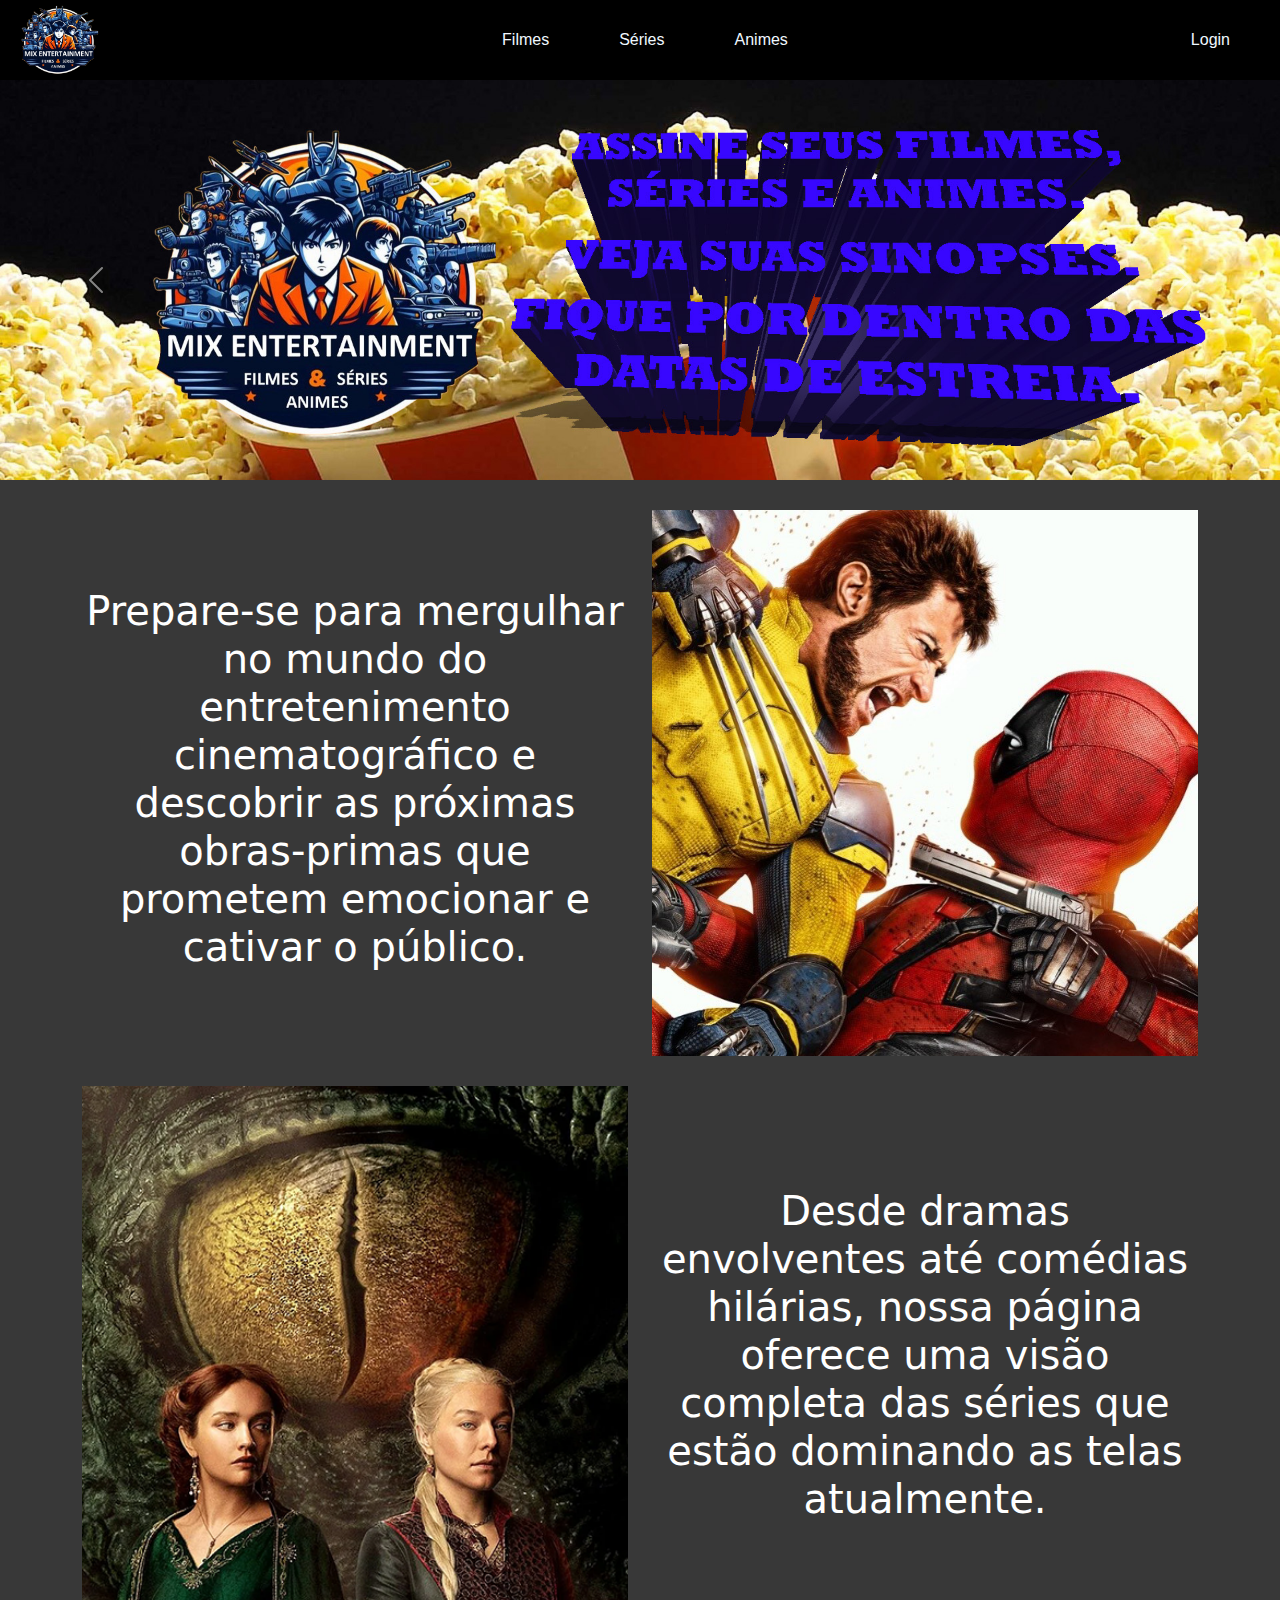
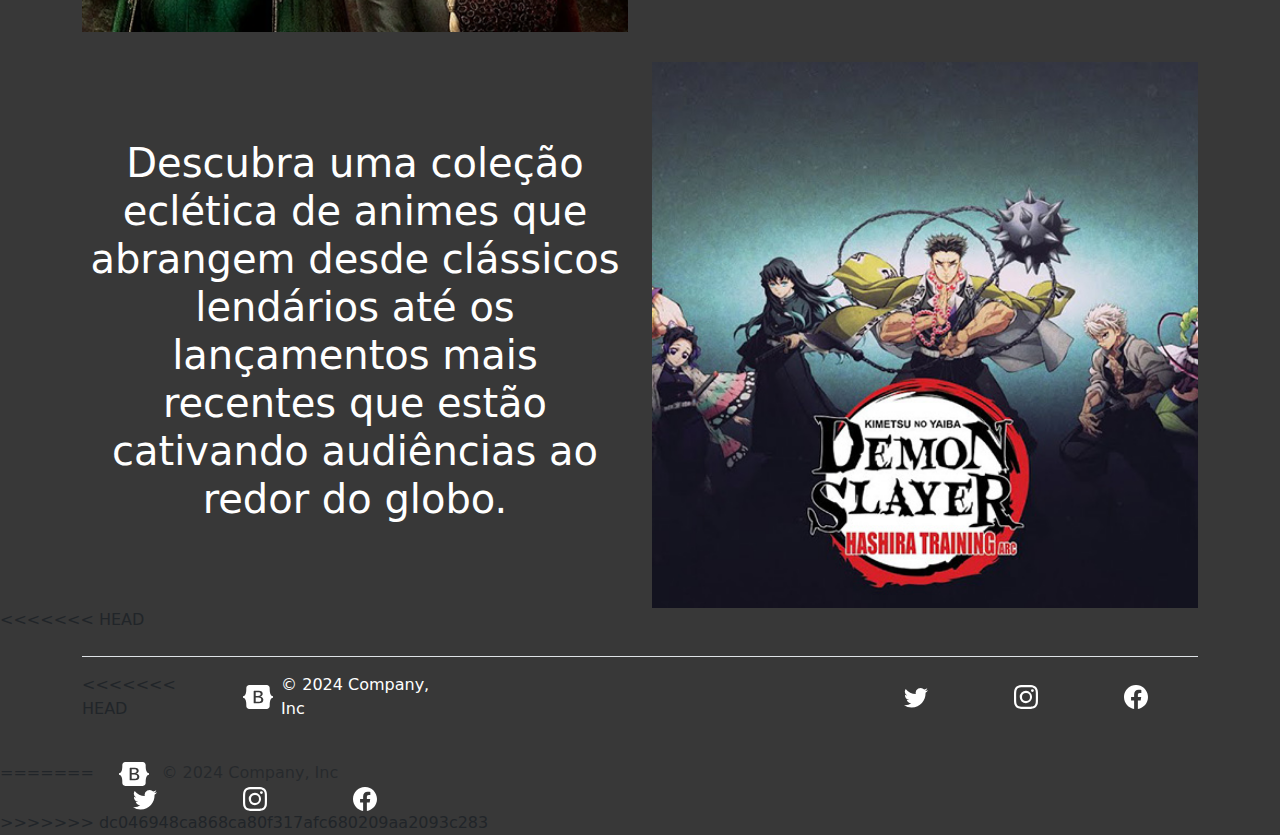
<file: index.html>
<!DOCTYPE html>
<html lang="pt-br">

<head>
  <link href="https://cdn.jsdelivr.net/npm/bootstrap@5.3.3/dist/css/bootstrap.min.css" rel="stylesheet"
    integrity="sha384-QWTKZyjpPEjISv5WaRU9OFeRpok6YctnYmDr5pNlyT2bRjXh0JMhjY6hW+ALEwIH" crossorigin="anonymous">

  <link rel="stylesheet" href="./estilos/estilo.css">

  <meta charset="UTF-8">

  <meta name="viewport" content="width=device-width, initial-scale=1.0">

  <title>Home</title>

</head>

<body>
  <header>
    <a href="./index.html">
      <img src="./images/logo.png" alt="" height="70" >
    </a>
    <nav>
      <ul>
        <li>
          <a href="./pages/filmes.html">
            Filmes
          </a>
        </li>
        <li>
          <a href="./pages/series.html">
            Séries
          </a>
        </li>
        <li>
          <a href="./pages/animes.html">
            Animes
          </a>
        </li>
      </ul>
    </nav>
    <nav>
      <ul>
        <li>
          <a href="./pages/login.html">
            Login
          </a>
        </li>
      </ul>
    </nav>

  </header>

  <main>
    <div id="carouselExampleAutoplaying" class="carousel slide" data-bs-ride="carousel">
      <div class="carousel-inner">
        <div class="carousel-item active">
          <img src="./images/baner1_topo.png" class="d-block w-100" alt="">
        </div>
        <div class="carousel-item">
          <img src="./images/baner2_topo.png" class="d-block w-100" alt="">
        </div>
        <div class="carousel-item">
          <img src="./images/baner3_topo.png" class="d-block w-100" alt="">
        </div>
        <div class="carousel-item">
          <img src="./images/baner4_topo.png" class="d-block w-100" alt="">
        </div>
      </div>
      <button class="carousel-control-prev" type="button" data-bs-target="#carouselExampleAutoplaying"
        data-bs-slide="prev">
        <span class="carousel-control-prev-icon" aria-hidden="true"></span>
        <span class="visually-hidden">Previous</span>
      </button>
      <button class="carousel-control-next" type="button" data-bs-target="#carouselExampleAutoplaying"
        data-bs-slide="next">
        <span class="carousel-control-next-icon" aria-hidden="true"></span>
        <span class="visually-hidden">Next</span>
      </button>
    </div>



    <section id="primeira">
      <div class="container text-center">
        <div class="row">
          <div class="col text-center">
            <h1>
              Prepare-se para mergulhar no mundo do entretenimento cinematográfico e descobrir as próximas obras-primas que prometem emocionar e cativar o público.
            </h1>
          </div>
          <div class="col">
            <div id="carouselExampleSlidesOnly" class="carousel slide" data-bs-ride="carousel">
              <div class="carousel-inner">
                <div class="carousel-item active">
                  <img src="./images/filme_meio1.jpg" class="d-block w-100" alt="">
                </div>
                <div class="carousel-item">
                  <img src="./images/filme_meio2.webp" class="d-block w-100" alt="">
                </div>
                <div class="carousel-item">
                  <img src="./images/filme_meio3.jpg" class="d-block w-100" alt="">
                </div>
              </div>
            </div>
          </div>

          <div class="container text-center">
            <div class="row">
              <div class="col">
                <div id="carouselExampleSlidesOnly" class="carousel slide" data-bs-ride="carousel">
                  <div class="carousel-inner">
                    <div class="carousel-item active">
                      <img src="./images/series_meio1.webp" class="d-block w-100" alt="">
                    </div>
                    <div class="carousel-item">
                      <img src="./images/series_meio2.webp" class="d-block w-100" alt="">
                    </div>
                    <div class="carousel-item">
                      <img src="./images/series_meio3.jpg" class="d-block w-100" alt="">
                    </div>
                  </div>
                </div>
              </div>
              <div class="col">
                <h1>
                  Desde dramas envolventes até comédias hilárias, nossa página oferece uma visão completa das séries que estão dominando as telas atualmente.
                </h1>
              </div>

              <div class="container text-center">
                <div class="row">
                  <div class="col">
                    <h1>
                      Descubra uma coleção eclética de animes que abrangem desde clássicos lendários até os lançamentos mais recentes que estão cativando audiências ao redor do globo.
                    </h1>
                  </div>
                  <div class="col">
                    <div id="carouselExampleSlidesOnly" class="carousel slide" data-bs-ride="carousel">
                      <div class="carousel-inner">
                        <div class="carousel-item active">
                          <img src="./images/anime_meio1.jpg" class="d-block w-100" alt="">
                        </div>
                        <div class="carousel-item">
                          <img src="./images/anime_meio2.jpg" class="d-block w-100" alt="">
                        </div>
                        <div class="carousel-item">
                          <img src="./images/anime_meio3.webp" class="d-block w-100" alt="">
                        </div>
                      </div>
                    </div>
                  </div>

    </section>

<<<<<<< HEAD
   
      <svg xmlns="http://www.w3.org/2000/svg" class="d-none">
          <symbol id="bootstrap" viewBox="0 0 118 94">
            <title>Bootstrap</title>
            <path fill-rule="evenodd" clip-rule="evenodd" d="M24.509 0c-6.733 0-11.715 5.893-11.492 12.284.214 6.14-.064 14.092-2.066 20.577C8.943 39.365 5.547 43.485 0 44.014v5.972c5.547.529 8.943 4.649 10.951 11.153 2.002 6.485 2.28 14.437 2.066 20.577C12.794 88.106 17.776 94 24.51 94H93.5c6.733 0 11.714-5.893 11.491-12.284-.214-6.14.064-14.092 2.066-20.577 2.009-6.504 5.396-10.624 10.943-11.153v-5.972c-5.547-.529-8.934-4.649-10.943-11.153-2.002-6.484-2.28-14.437-2.066-20.577C105.214 5.894 100.233 0 93.5 0H24.508zM80 57.863C80 66.663 73.436 72 62.543 72H44a2 2 0 01-2-2V24a2 2 0 012-2h18.437c9.083 0 15.044 4.92 15.044 12.474 0 5.302-4.01 10.049-9.119 10.88v.277C75.317 46.394 80 51.21 80 57.863zM60.521 28.34H49.948v14.934h8.905c6.884 0 10.68-2.772 10.68-7.727 0-4.643-3.264-7.207-9.012-7.207zM49.948 49.2v16.458H60.91c7.167 0 10.964-2.876 10.964-8.281 0-5.406-3.903-8.178-11.425-8.178H49.948z"fill="white"></path>
          </symbol>
          <symbol id="facebook" viewBox="0 0 16 16">
            <path d="M16 8.049c0-4.446-3.582-8.05-8-8.05C3.58 0-.002 3.603-.002 8.05c0 4.017 2.926 7.347 6.75 7.951v-5.625h-2.03V8.05H6.75V6.275c0-2.017 1.195-3.131 3.022-3.131.876 0 1.791.157 1.791.157v1.98h-1.009c-.993 0-1.303.621-1.303 1.258v1.51h2.218l-.354 2.326H9.25V16c3.824-.604 6.75-3.934 6.75-7.951z"fill="white"/>
          </symbol>
          <symbol id="instagram" viewBox="0 0 16 16">
              <path d="M8 0C5.829 0 5.556.01 4.703.048 3.85.088 3.269.222 2.76.42a3.917 3.917 0 0 0-1.417.923A3.927 3.927 0 0 0 .42 2.76C.222 3.268.087 3.85.048 4.7.01 5.555 0 5.827 0 8.001c0 2.172.01 2.444.048 3.297.04.852.174 1.433.372 1.942.205.526.478.972.923 1.417.444.445.89.719 1.416.923.51.198 1.09.333 1.942.372C5.555 15.99 5.827 16 8 16s2.444-.01 3.298-.048c.851-.04 1.434-.174 1.943-.372a3.916 3.916 0 0 0 1.416-.923c.445-.445.718-.891.923-1.417.197-.509.332-1.09.372-1.942C15.99 10.445 16 10.173 16 8s-.01-2.445-.048-3.299c-.04-.851-.175-1.433-.372-1.941a3.926 3.926 0 0 0-.923-1.417A3.911 3.911 0 0 0 13.24.42c-.51-.198-1.092-.333-1.943-.372C10.443.01 10.172 0 7.998 0h.003zm-.717 1.442h.718c2.136 0 2.389.007 3.232.046.78.035 1.204.166 1.486.275.373.145.64.319.92.599.28.28.453.546.598.92.11.281.24.705.275 1.485.039.843.047 1.096.047 3.231s-.008 2.389-.047 3.232c-.035.78-.166 1.203-.275 1.485a2.47 2.47 0 0 1-.599.919c-.28.28-.546.453-.92.598-.28.11-.704.24-1.485.276-.843.038-1.096.047-3.232.047s-2.39-.009-3.233-.047c-.78-.036-1.203-.166-1.485-.276a2.478 2.478 0 0 1-.92-.598 2.48 2.48 0 0 1-.6-.92c-.109-.281-.24-.705-.275-1.485-.038-.843-.046-1.096-.046-3.233 0-2.136.008-2.388.046-3.231.036-.78.166-1.204.276-1.486.145-.373.319-.64.599-.92.28-.28.546-.453.92-.598.282-.11.705-.24 1.485-.276.738-.034 1.024-.044 2.515-.045v.002zm4.988 1.328a.96.96 0 1 0 0 1.92.96.96 0 0 0 0-1.92zm-4.27 1.122a4.109 4.109 0 1 0 0 8.217 4.109 4.109 0 0 0 0-8.217zm0 1.441a2.667 2.667 0 1 1 0 5.334 2.667 2.667 0 0 1 0-5.334z"fill="white"/>
          </symbol>
          <symbol id="twitter" viewBox="0 0 16 16">
            <path d="M5.026 15c6.038 0 9.341-5.003 9.341-9.334 0-.14 0-.282-.006-.422A6.685 6.685 0 0 0 16 3.542a6.658 6.658 0 0 1-1.889.518 3.301 3.301 0 0 0 1.447-1.817 6.533 6.533 0 0 1-2.087.793A3.286 3.286 0 0 0 7.875 6.03a9.325 9.325 0 0 1-6.767-3.429 3.289 3.289 0 0 0 1.018 4.382A3.323 3.323 0 0 1 .64 6.575v.045a3.288 3.288 0 0 0 2.632 3.218 3.203 3.203 0 0 1-.865.115 3.23 3.23 0 0 1-.614-.057 3.283 3.283 0 0 0 3.067 2.277A6.588 6.588 0 0 1 .78 13.58a6.32 6.32 0 0 1-.78-.045A9.344 9.344 0 0 0 5.026 15z"fill="white"/>
=======
    <footer>
      <svg xmlns="http://www.w3.org/2000/svg" class="d-none">
          <symbol id="bootstrap" viewBox="0 0 118 94">
            <title>Bootstrap</title>
            <path fill-rule="evenodd" clip-rule="evenodd" d="M24.509 0c-6.733 0-11.715 5.893-11.492 12.284.214 6.14-.064 14.092-2.066 20.577C8.943 39.365 5.547 43.485 0 44.014v5.972c5.547.529 8.943 4.649 10.951 11.153 2.002 6.485 2.28 14.437 2.066 20.577C12.794 88.106 17.776 94 24.51 94H93.5c6.733 0 11.714-5.893 11.491-12.284-.214-6.14.064-14.092 2.066-20.577 2.009-6.504 5.396-10.624 10.943-11.153v-5.972c-5.547-.529-8.934-4.649-10.943-11.153-2.002-6.484-2.28-14.437-2.066-20.577C105.214 5.894 100.233 0 93.5 0H24.508zM80 57.863C80 66.663 73.436 72 62.543 72H44a2 2 0 01-2-2V24a2 2 0 012-2h18.437c9.083 0 15.044 4.92 15.044 12.474 0 5.302-4.01 10.049-9.119 10.88v.277C75.317 46.394 80 51.21 80 57.863zM60.521 28.34H49.948v14.934h8.905c6.884 0 10.68-2.772 10.68-7.727 0-4.643-3.264-7.207-9.012-7.207zM49.948 49.2v16.458H60.91c7.167 0 10.964-2.876 10.964-8.281 0-5.406-3.903-8.178-11.425-8.178H49.948z"></path>
          </symbol>
          <symbol id="facebook" viewBox="0 0 16 16">
            <path d="M16 8.049c0-4.446-3.582-8.05-8-8.05C3.58 0-.002 3.603-.002 8.05c0 4.017 2.926 7.347 6.75 7.951v-5.625h-2.03V8.05H6.75V6.275c0-2.017 1.195-3.131 3.022-3.131.876 0 1.791.157 1.791.157v1.98h-1.009c-.993 0-1.303.621-1.303 1.258v1.51h2.218l-.354 2.326H9.25V16c3.824-.604 6.75-3.934 6.75-7.951z"/>
          </symbol>
          <symbol id="instagram" viewBox="0 0 16 16">
              <path d="M8 0C5.829 0 5.556.01 4.703.048 3.85.088 3.269.222 2.76.42a3.917 3.917 0 0 0-1.417.923A3.927 3.927 0 0 0 .42 2.76C.222 3.268.087 3.85.048 4.7.01 5.555 0 5.827 0 8.001c0 2.172.01 2.444.048 3.297.04.852.174 1.433.372 1.942.205.526.478.972.923 1.417.444.445.89.719 1.416.923.51.198 1.09.333 1.942.372C5.555 15.99 5.827 16 8 16s2.444-.01 3.298-.048c.851-.04 1.434-.174 1.943-.372a3.916 3.916 0 0 0 1.416-.923c.445-.445.718-.891.923-1.417.197-.509.332-1.09.372-1.942C15.99 10.445 16 10.173 16 8s-.01-2.445-.048-3.299c-.04-.851-.175-1.433-.372-1.941a3.926 3.926 0 0 0-.923-1.417A3.911 3.911 0 0 0 13.24.42c-.51-.198-1.092-.333-1.943-.372C10.443.01 10.172 0 7.998 0h.003zm-.717 1.442h.718c2.136 0 2.389.007 3.232.046.78.035 1.204.166 1.486.275.373.145.64.319.92.599.28.28.453.546.598.92.11.281.24.705.275 1.485.039.843.047 1.096.047 3.231s-.008 2.389-.047 3.232c-.035.78-.166 1.203-.275 1.485a2.47 2.47 0 0 1-.599.919c-.28.28-.546.453-.92.598-.28.11-.704.24-1.485.276-.843.038-1.096.047-3.232.047s-2.39-.009-3.233-.047c-.78-.036-1.203-.166-1.485-.276a2.478 2.478 0 0 1-.92-.598 2.48 2.48 0 0 1-.6-.92c-.109-.281-.24-.705-.275-1.485-.038-.843-.046-1.096-.046-3.233 0-2.136.008-2.388.046-3.231.036-.78.166-1.204.276-1.486.145-.373.319-.64.599-.92.28-.28.546-.453.92-.598.282-.11.705-.24 1.485-.276.738-.034 1.024-.044 2.515-.045v.002zm4.988 1.328a.96.96 0 1 0 0 1.92.96.96 0 0 0 0-1.92zm-4.27 1.122a4.109 4.109 0 1 0 0 8.217 4.109 4.109 0 0 0 0-8.217zm0 1.441a2.667 2.667 0 1 1 0 5.334 2.667 2.667 0 0 1 0-5.334z"/>
          </symbol>
          <symbol id="twitter" viewBox="0 0 16 16">
            <path d="M5.026 15c6.038 0 9.341-5.003 9.341-9.334 0-.14 0-.282-.006-.422A6.685 6.685 0 0 0 16 3.542a6.658 6.658 0 0 1-1.889.518 3.301 3.301 0 0 0 1.447-1.817 6.533 6.533 0 0 1-2.087.793A3.286 3.286 0 0 0 7.875 6.03a9.325 9.325 0 0 1-6.767-3.429 3.289 3.289 0 0 0 1.018 4.382A3.323 3.323 0 0 1 .64 6.575v.045a3.288 3.288 0 0 0 2.632 3.218 3.203 3.203 0 0 1-.865.115 3.23 3.23 0 0 1-.614-.057 3.283 3.283 0 0 0 3.067 2.277A6.588 6.588 0 0 1 .78 13.58a6.32 6.32 0 0 1-.78-.045A9.344 9.344 0 0 0 5.026 15z"/>
>>>>>>> dc046948ca868ca80f317afc680209aa2093c283
          </symbol>
        </svg>
      
        <div class="container">
          <footer class="d-flex flex-wrap justify-content-between align-items-center py-3 my-4 border-top">
            <div class="col-md-4 d-flex align-items-center">
<<<<<<< HEAD
              <a href="index.html" class="mb-3 me-2 mb-md-0 text-body-secondary text-decoration-none lh-1">
                <svg class="bi" width="30" height="24"><use xlink:href="#bootstrap"/></svg>
              </a>
              <span class="mb-3 mb-md-0 text-body-secondary">
                <main id="textofooter">
                &copy; 2024 Company, Inc
              </main>
              </span>
            </div>
        
            <ul class="nav col-md-4 justify-content-end list-unstyled d-flex">
              <li class="ms-3"><a class="text-body-secondary" href="https://x.com/SenacBrasil"><svg class="bi" width="24" height="24"><use xlink:href="#twitter"/></svg></a></li>
              <li class="ms-3"><a class="text-body-secondary" href="https://www.instagram.com/Senac_RJ/"><svg class="bi" width="24" height="24"><use xlink:href="#instagram"/></svg></a></li>
              <li class="ms-3"><a class="text-body-secondary" href="https://www.facebook.com/senacrj/?locale=pt_BR"><svg class="bi" width="24" height="24"><use xlink:href="#facebook"/></svg></a></li>
            </ul>
          </footer>
        </div>
=======
              <a href="/" class="mb-3 me-2 mb-md-0 text-body-secondary text-decoration-none lh-1">
                <svg class="bi" width="30" height="24"><use xlink:href="#bootstrap"/></svg>
              </a>
              <span class="mb-3 mb-md-0 text-body-secondary">&copy; 2024 Company, Inc</span>
            </div>
        
            <ul class="nav col-md-4 justify-content-end list-unstyled d-flex">
              <li class="ms-3"><a class="text-body-secondary" href="#"><svg class="bi" width="24" height="24"><use xlink:href="#twitter"/></svg></a></li>
              <li class="ms-3"><a class="text-body-secondary" href="#"><svg class="bi" width="24" height="24"><use xlink:href="#instagram"/></svg></a></li>
              <li class="ms-3"><a class="text-body-secondary" href="#"><svg class="bi" width="24" height="24"><use xlink:href="#facebook"/></svg></a></li>
            </ul>
          </footer>
        </div>
  </footer>
>>>>>>> dc046948ca868ca80f317afc680209aa2093c283



 <script src="https://cdn.jsdelivr.net/npm/bootstrap@5.3.3/dist/js/bootstrap.bundle.min.js"
  integrity="sha384-YvpcrYf0tY3lHB60NNkmXc5s9fDVZLESaAA55NDzOxhy9GkcIdslK1eN7N6jIeHz"
  crossorigin="anonymous"></script>

</body>

</html>
</file>
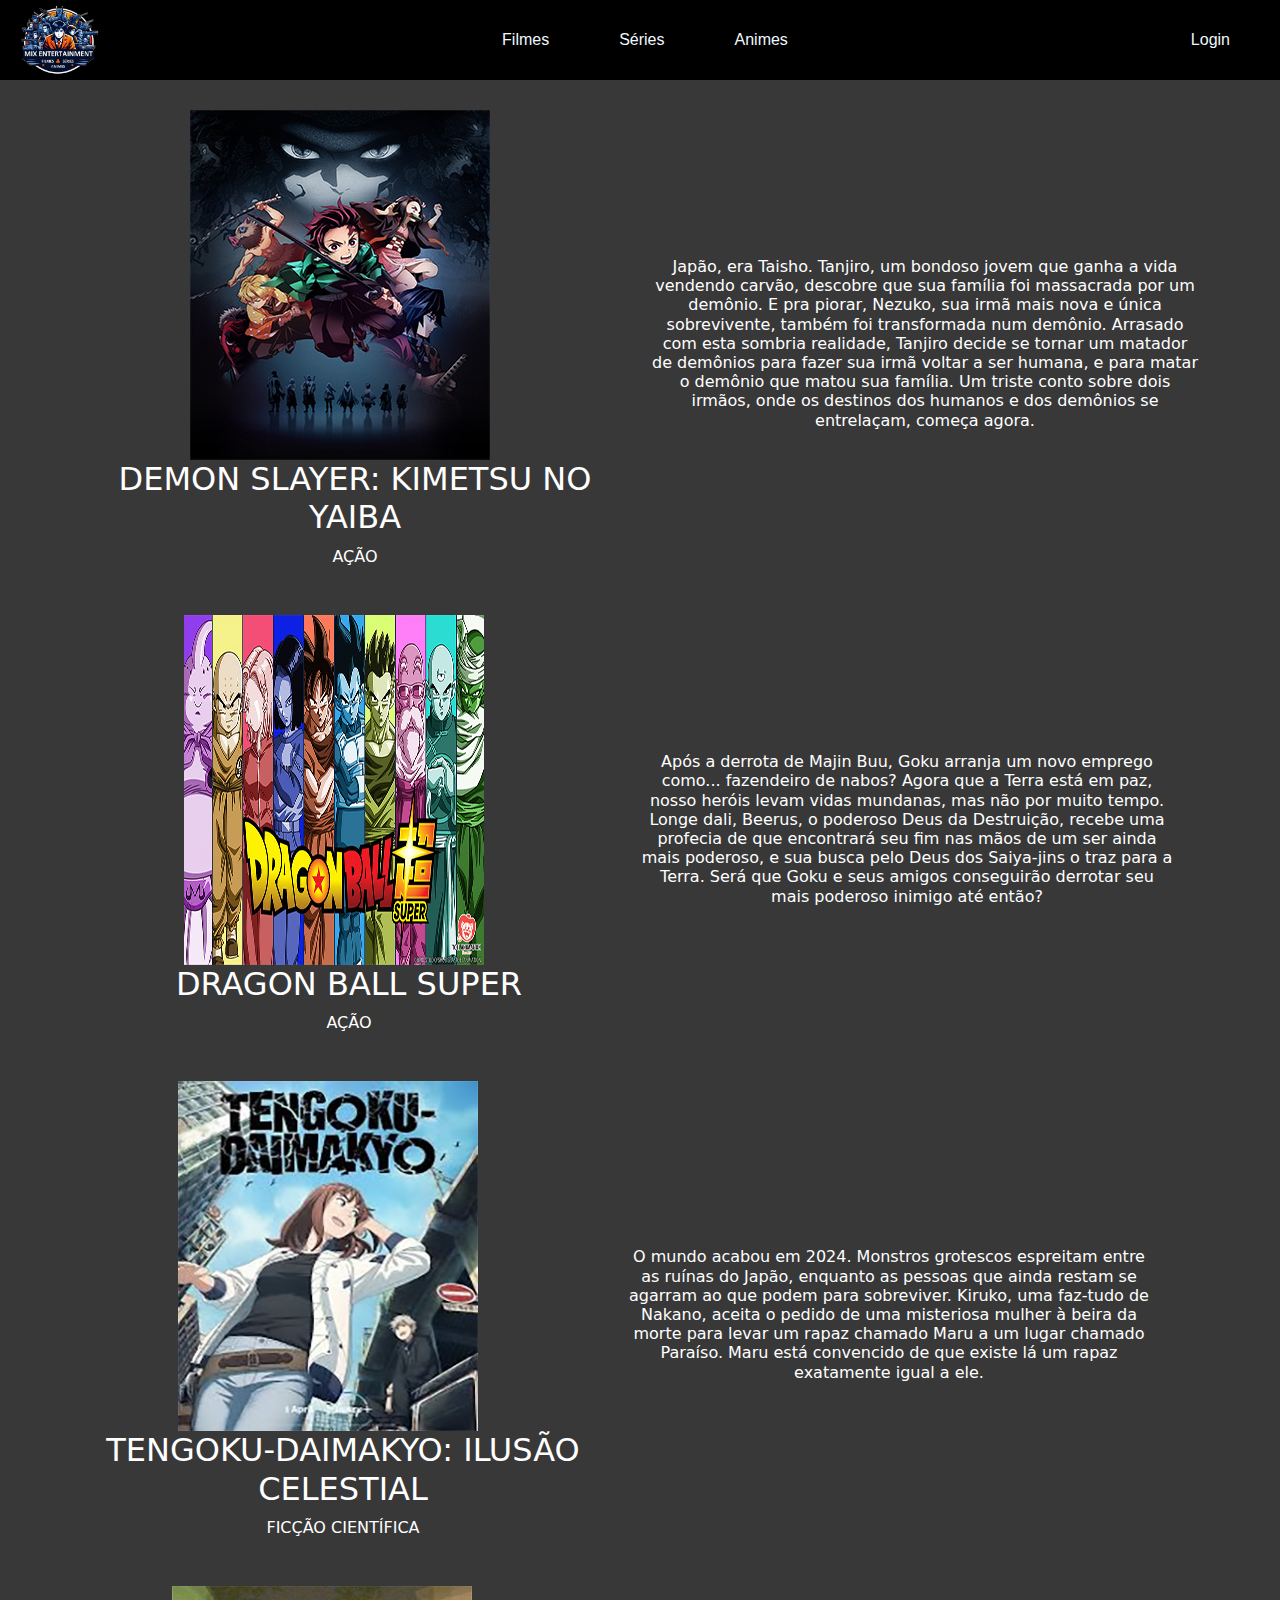
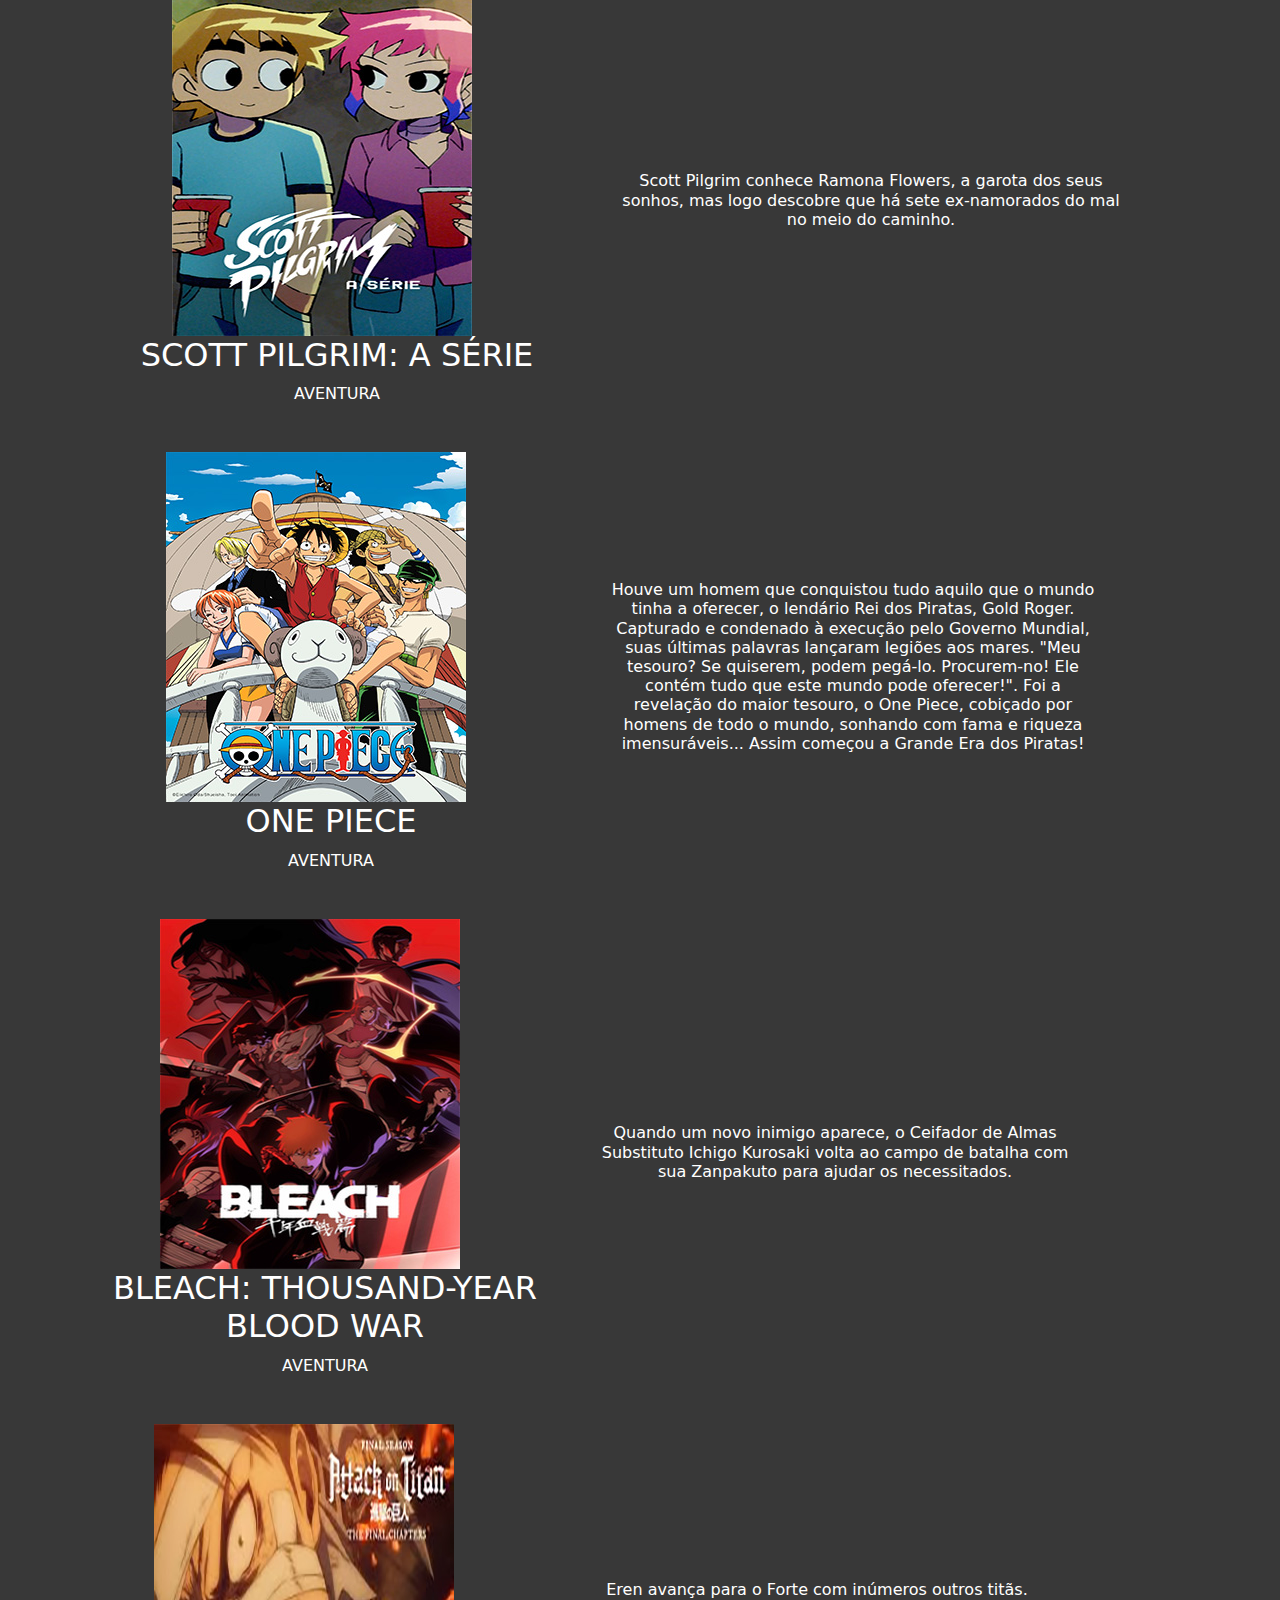
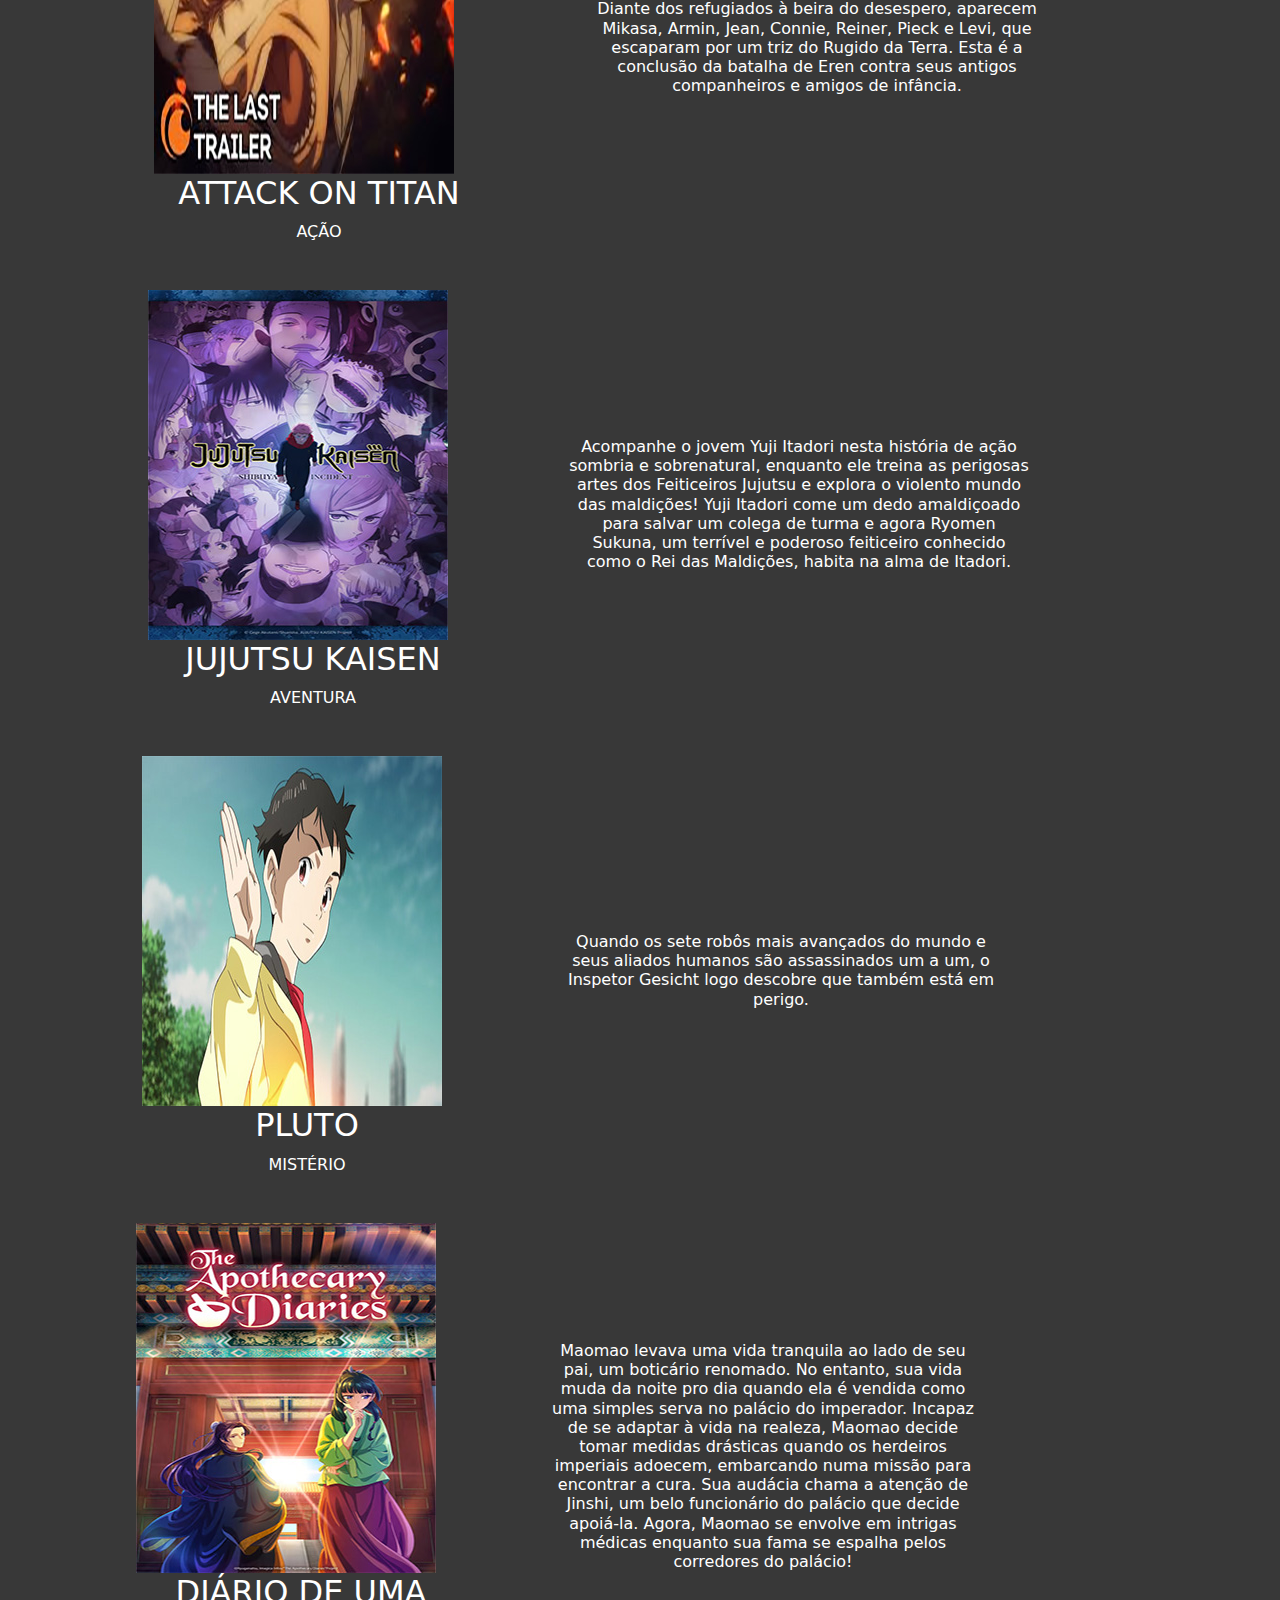
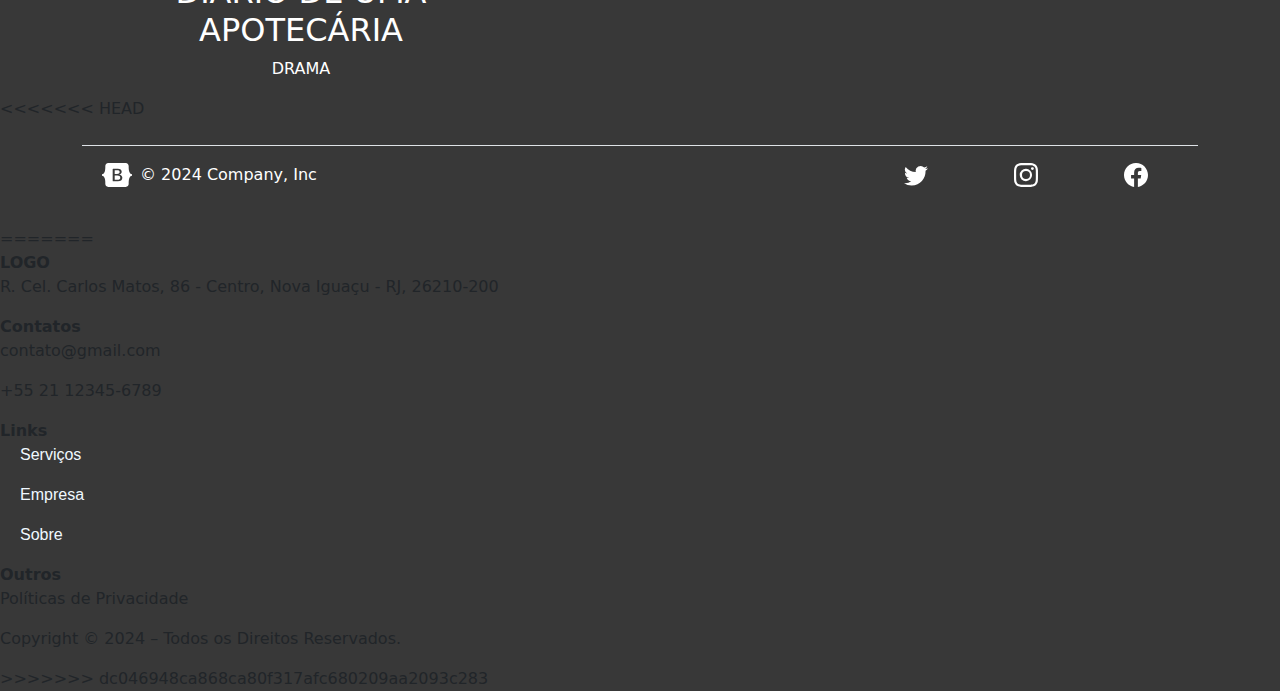
<file: pages/animes.html>
<!DOCTYPE html>
<html lang="pt-br">
<head>
  <link href="https://cdn.jsdelivr.net/npm/bootstrap@5.3.3/dist/css/bootstrap.min.css" rel="stylesheet"
    integrity="sha384-QWTKZyjpPEjISv5WaRU9OFeRpok6YctnYmDr5pNlyT2bRjXh0JMhjY6hW+ALEwIH" crossorigin="anonymous">
    <link rel="stylesheet" href="../estilos/estilo.css">
    <meta charset="UTF-8">
    <meta name="viewport" content="width=device-width, initial-scale=1.0">
    <title>Animes</title>
</head>

<header>

        <a href="../index.html">
          <img src="../images/logo.png" alt="logo" height="70">
        </a>
        <nav>
          <ul>
            <li>
              <a href="./filmes.html">
                Filmes
              </a>
            </li>
            <li>
              <a href="./series.html">
                Séries
              </a>
            </li>
            <li>
              <a href="./pages/animes.html">
                Animes
              </a>
            </li>
          </ul>
        </nav>
        <nav>
          <ul>
            <li>
              <a href="./login.html">
                Login
              </a>
            </li>
          </ul>
        </nav>
    
</header>

<body>
  

<section id="teste">

<div class="container text-center">

          <div class="row">
          <div class="col">
            <article>
              <a href="https://www.crunchyroll.com/pt-br/series/GY5P48XEY/demon-slayer-kimetsu-no-yaiba"><img src="../images/anime1.jpg" alt=""></a>
              <h2>DEMON SLAYER: KIMETSU NO YAIBA</h2>
              <p>AÇÃO</p>
          </article>
          </div>
          <div class="col">
            <h6>
              Japão, era Taisho. Tanjiro, um bondoso jovem que ganha a vida vendendo carvão, descobre que sua família foi massacrada por um demônio. E pra piorar, Nezuko, sua irmã mais nova e única sobrevivente, também foi transformada num demônio. Arrasado com esta sombria realidade, Tanjiro decide se tornar um matador de demônios para fazer sua irmã voltar a ser humana, e para matar o demônio que matou sua família. Um triste conto sobre dois irmãos, onde os destinos dos humanos e dos demônios se entrelaçam, começa agora.
            </h6>
          </div>

          <div class="row">
            <div class="col">
              <article>
                <a href="https://www.crunchyroll.com/pt-br/series/GR19V7816/dragon-ball-super"><img src="../images/anime2.jpg" alt=""></a>
                <h2>DRAGON BALL SUPER</h2>
                <p>AÇÃO</p>
            </article>
            </div>
            <div class="col">
              <h6>
                Após a derrota de Majin Buu, Goku arranja um novo emprego como... fazendeiro de nabos? Agora que a Terra está em paz, nosso heróis levam vidas mundanas, mas não por muito tempo.
                Longe dali, Beerus, o poderoso Deus da Destruição, recebe uma profecia de que encontrará seu fim nas mãos de um ser ainda mais poderoso, e sua busca pelo Deus dos Saiya-jins o traz para a Terra. Será que Goku e seus amigos conseguirão derrotar seu mais poderoso inimigo até então?
              </h6>
            </div>

        <div class="row">
          <div class="col">
            <article>
              <a href="https://www.disneyplus.com/pt-br/series/tengoku-daimakyo-ilusao-celestial/7hd7j6bmGOTg"><img src="../images/anime3.jpg" alt=""></a>
              <h2>TENGOKU-DAIMAKYO: ILUSÃO CELESTIAL</h2>
              <p>FICÇÃO CIENTÍFICA</p>
          </article>
          </div>
          <div class="col">
            <h6>
              O mundo acabou em 2024. Monstros grotescos espreitam entre as ruínas do Japão, enquanto as pessoas que ainda restam se agarram ao que podem para sobreviver. Kiruko, uma faz-tudo de Nakano, aceita o pedido de uma misteriosa mulher à beira da morte para levar um rapaz chamado Maru a um lugar chamado Paraíso. Maru está convencido de que existe lá um rapaz exatamente igual a ele.
            </h6>
          </div>

          <div class="row">
            <div class="col">
              <article>
                <a href="https://www.netflix.com/br/title/81153115"><img src="../images/anime4.jpg" alt=""></a>
                <h2>SCOTT PILGRIM: A SÉRIE</h2>
                <p>AVENTURA</p>
            </article>
            </div>
            <div class="col">
              <h6>
                Scott Pilgrim conhece Ramona Flowers, a garota dos seus sonhos, mas logo descobre que há sete ex-namorados do mal no meio do caminho.
              </h6>
            </div>
            
          <div class="row">
            <div class="col">
              <article>
                <a href="https://www.crunchyroll.com/pt-br/series/GRMG8ZQZR/one-piece"><img src="../images/anime5.jpg" alt=""></a>
                <h2>ONE PIECE</h2>
                <p>AVENTURA</p>
            </article>
            </div>
            <div class="col">
              <h6>
                Houve um homem que conquistou tudo aquilo que o mundo tinha a oferecer, o lendário Rei dos Piratas, Gold Roger. Capturado e condenado à execução pelo Governo Mundial, suas últimas palavras lançaram legiões aos mares. "Meu tesouro? Se quiserem, podem pegá-lo. Procurem-no! Ele contém tudo que este mundo pode oferecer!".
Foi a revelação do maior tesouro, o One Piece, cobiçado por homens de todo o mundo, sonhando com fama e riqueza imensuráveis... Assim começou a Grande Era dos Piratas!
              </h6>
            </div>

            <div class="row">
              <div class="col">
                <article>
                  <a href="https://www.disneyplus.com/pt-br/series/bleach-thousand-year-blood-war/4Afet1Q421gy"><img src="../images/anime6.jpg" alt=""></a>
                  <h2>BLEACH: THOUSAND-YEAR BLOOD WAR</h2>
                  <p>AVENTURA</p>
              </article>
              </div>
              <div class="col">
                <h6>
                  Quando um novo inimigo aparece, o Ceifador de Almas Substituto Ichigo Kurosaki volta ao campo de batalha com sua Zanpakuto para ajudar os necessitados.
                </h6>
              </div>
              
              <div class="row">
                <div class="col">
                  <article>
                    <a href="https://www.crunchyroll.com/pt-br/watch/GMKUXP08K/attack-on-titan-final-season-the-final-chapters-special-2"><img src="../images/anime7.jpg" alt=""></a>
                    <h2>ATTACK ON TITAN</h2>
                    <p>AÇÃO</p>
                </article>
                </div>
                <div class="col">
                  <h6>
                    Eren avança para o Forte com inúmeros outros titãs. Diante dos refugiados à beira do desespero, aparecem Mikasa, Armin, Jean, Connie, Reiner, Pieck e Levi, que escaparam por um triz do Rugido da Terra. Esta é a conclusão da batalha de Eren contra seus antigos companheiros e amigos de infância.
                  </h6>
                </div>
                              
              <div class="row">
                <div class="col">
                  <article>
                    <a href="https://www.crunchyroll.com/pt-br/series/GRDV0019R/jujutsu-kaisen"><img src="../images/anime8.jpg" alt=""></a>
                    <h2>JUJUTSU KAISEN</h2>
                    <p>AVENTURA</p>
                </article>
                </div>
                <div class="col">
                  <h6>
                    Acompanhe o jovem Yuji Itadori nesta história de ação sombria e sobrenatural, enquanto ele treina as perigosas artes dos Feiticeiros Jujutsu e explora o violento mundo das maldições! Yuji Itadori come um dedo amaldiçoado para salvar um colega de turma e agora Ryomen Sukuna, um terrível e poderoso feiticeiro conhecido como o Rei das Maldições, habita na alma de Itadori.
                  </h6>
                </div>
              
                <div class="row">
                  <div class="col">
                    <article>
                      <a href="https://www.netflix.com/br/title/81281344"><img src="../images/anime9.jpg" alt=""></a>
                      <h2>PLUTO</h2>
                      <p>MISTÉRIO</p>
                  </article>
                  </div>
                  <div class="col">
                    <h6>
                      Quando os sete robôs mais avançados do mundo e seus aliados humanos são assassinados um a um, o Inspetor Gesicht logo descobre que também está em perigo.
                    </h6>
                  </div>
                
              <div class="row">
                <div class="col">
                  <article>
                    <a href="https://www.crunchyroll.com/pt-br/series/G3KHEVDJ7/the-apothecary-diaries"><img src="../images/anime10.jpg" alt=""></a>
                    <h2>DIÁRIO DE UMA APOTECÁRIA</h2>
                    <p>DRAMA</p>
                </article>
                </div>
                <div class="col">
                  <h6>
                    Maomao levava uma vida tranquila ao lado de seu pai, um boticário renomado. No entanto, sua vida muda da noite pro dia quando ela é vendida como uma simples serva no palácio do imperador. Incapaz de se adaptar à vida na realeza, Maomao decide tomar medidas drásticas quando os herdeiros imperiais adoecem, embarcando numa missão para encontrar a cura. Sua audácia chama a atenção de Jinshi, um belo funcionário do palácio que decide apoiá-la. Agora, Maomao se envolve em intrigas médicas enquanto sua fama se espalha pelos corredores do palácio!
                  </h6>
                </div>


</section>

<<<<<<< HEAD
<svg xmlns="http://www.w3.org/2000/svg" class="d-none">
  <symbol id="bootstrap" viewBox="0 0 118 94">
    <title>Bootstrap</title>
    <path fill-rule="evenodd" clip-rule="evenodd" d="M24.509 0c-6.733 0-11.715 5.893-11.492 12.284.214 6.14-.064 14.092-2.066 20.577C8.943 39.365 5.547 43.485 0 44.014v5.972c5.547.529 8.943 4.649 10.951 11.153 2.002 6.485 2.28 14.437 2.066 20.577C12.794 88.106 17.776 94 24.51 94H93.5c6.733 0 11.714-5.893 11.491-12.284-.214-6.14.064-14.092 2.066-20.577 2.009-6.504 5.396-10.624 10.943-11.153v-5.972c-5.547-.529-8.934-4.649-10.943-11.153-2.002-6.484-2.28-14.437-2.066-20.577C105.214 5.894 100.233 0 93.5 0H24.508zM80 57.863C80 66.663 73.436 72 62.543 72H44a2 2 0 01-2-2V24a2 2 0 012-2h18.437c9.083 0 15.044 4.92 15.044 12.474 0 5.302-4.01 10.049-9.119 10.88v.277C75.317 46.394 80 51.21 80 57.863zM60.521 28.34H49.948v14.934h8.905c6.884 0 10.68-2.772 10.68-7.727 0-4.643-3.264-7.207-9.012-7.207zM49.948 49.2v16.458H60.91c7.167 0 10.964-2.876 10.964-8.281 0-5.406-3.903-8.178-11.425-8.178H49.948z"fill="white"></path>
  </symbol>
  <symbol id="facebook" viewBox="0 0 16 16">
    <path d="M16 8.049c0-4.446-3.582-8.05-8-8.05C3.58 0-.002 3.603-.002 8.05c0 4.017 2.926 7.347 6.75 7.951v-5.625h-2.03V8.05H6.75V6.275c0-2.017 1.195-3.131 3.022-3.131.876 0 1.791.157 1.791.157v1.98h-1.009c-.993 0-1.303.621-1.303 1.258v1.51h2.218l-.354 2.326H9.25V16c3.824-.604 6.75-3.934 6.75-7.951z"fill="white"/>
  </symbol>
  <symbol id="instagram" viewBox="0 0 16 16">
      <path d="M8 0C5.829 0 5.556.01 4.703.048 3.85.088 3.269.222 2.76.42a3.917 3.917 0 0 0-1.417.923A3.927 3.927 0 0 0 .42 2.76C.222 3.268.087 3.85.048 4.7.01 5.555 0 5.827 0 8.001c0 2.172.01 2.444.048 3.297.04.852.174 1.433.372 1.942.205.526.478.972.923 1.417.444.445.89.719 1.416.923.51.198 1.09.333 1.942.372C5.555 15.99 5.827 16 8 16s2.444-.01 3.298-.048c.851-.04 1.434-.174 1.943-.372a3.916 3.916 0 0 0 1.416-.923c.445-.445.718-.891.923-1.417.197-.509.332-1.09.372-1.942C15.99 10.445 16 10.173 16 8s-.01-2.445-.048-3.299c-.04-.851-.175-1.433-.372-1.941a3.926 3.926 0 0 0-.923-1.417A3.911 3.911 0 0 0 13.24.42c-.51-.198-1.092-.333-1.943-.372C10.443.01 10.172 0 7.998 0h.003zm-.717 1.442h.718c2.136 0 2.389.007 3.232.046.78.035 1.204.166 1.486.275.373.145.64.319.92.599.28.28.453.546.598.92.11.281.24.705.275 1.485.039.843.047 1.096.047 3.231s-.008 2.389-.047 3.232c-.035.78-.166 1.203-.275 1.485a2.47 2.47 0 0 1-.599.919c-.28.28-.546.453-.92.598-.28.11-.704.24-1.485.276-.843.038-1.096.047-3.232.047s-2.39-.009-3.233-.047c-.78-.036-1.203-.166-1.485-.276a2.478 2.478 0 0 1-.92-.598 2.48 2.48 0 0 1-.6-.92c-.109-.281-.24-.705-.275-1.485-.038-.843-.046-1.096-.046-3.233 0-2.136.008-2.388.046-3.231.036-.78.166-1.204.276-1.486.145-.373.319-.64.599-.92.28-.28.546-.453.92-.598.282-.11.705-.24 1.485-.276.738-.034 1.024-.044 2.515-.045v.002zm4.988 1.328a.96.96 0 1 0 0 1.92.96.96 0 0 0 0-1.92zm-4.27 1.122a4.109 4.109 0 1 0 0 8.217 4.109 4.109 0 0 0 0-8.217zm0 1.441a2.667 2.667 0 1 1 0 5.334 2.667 2.667 0 0 1 0-5.334z"fill="white"/>
  </symbol>
  <symbol id="twitter" viewBox="0 0 16 16">
    <path d="M5.026 15c6.038 0 9.341-5.003 9.341-9.334 0-.14 0-.282-.006-.422A6.685 6.685 0 0 0 16 3.542a6.658 6.658 0 0 1-1.889.518 3.301 3.301 0 0 0 1.447-1.817 6.533 6.533 0 0 1-2.087.793A3.286 3.286 0 0 0 7.875 6.03a9.325 9.325 0 0 1-6.767-3.429 3.289 3.289 0 0 0 1.018 4.382A3.323 3.323 0 0 1 .64 6.575v.045a3.288 3.288 0 0 0 2.632 3.218 3.203 3.203 0 0 1-.865.115 3.23 3.23 0 0 1-.614-.057 3.283 3.283 0 0 0 3.067 2.277A6.588 6.588 0 0 1 .78 13.58a6.32 6.32 0 0 1-.78-.045A9.344 9.344 0 0 0 5.026 15z"fill="white"/>
  </symbol>
</svg>

<div class="container">
  <footer class="d-flex flex-wrap justify-content-between align-items-center py-3 my-4 border-top">
    <div class="col-md-4 d-flex align-items-center">
      <a href="../index.html" class="mb-3 me-2 mb-md-0 text-body-secondary text-decoration-none lh-1">
        <svg class="bi" width="30" height="24"><use xlink:href="#bootstrap"/></svg>
      </a>
      <span class="mb-3 mb-md-0 text-body-secondary">
        <main id="textofooter">
        &copy; 2024 Company, Inc
      </main>
      </span>
    </div>

    <ul class="nav col-md-4 justify-content-end list-unstyled d-flex">
      <li class="ms-3"><a class="text-body-secondary" href="https://x.com/SenacBrasil"><svg class="bi" width="24" height="24"><use xlink:href="#twitter"/></svg></a></li>
      <li class="ms-3"><a class="text-body-secondary" href="https://www.instagram.com/Senac_RJ/"><svg class="bi" width="24" height="24"><use xlink:href="#instagram"/></svg></a></li>
      <li class="ms-3"><a class="text-body-secondary" href="https://www.facebook.com/senacrj/?locale=pt_BR"><svg class="bi" width="24" height="24"><use xlink:href="#facebook"/></svg></a></li>
    </ul>
  </footer>
</div>
=======



<footer class="rodape" id="contato">
  <div class="rodape-div">

      <div class="rodape-div-1">
          <div class="rodape-div-1-coluna">
              <!-- elemento -->
              <span><b>LOGO</b></span>
              <p>R. Cel. Carlos Matos, 86 - Centro, Nova Iguaçu - RJ, 26210-200</p>
          </div>
      </div>

      <div class="rodape-div-2">
          <div class="rodape-div-2-coluna">
              <!-- elemento -->
              <span><b>Contatos</b></span>
              <p>contato@gmail.com</p>
              <p>+55 21 12345-6789</p>
          </div>
      </div>

      <div class="rodape-div-3">
          <div class="rodape-div-3-coluna">
              <!-- elemento -->
              <span><b>Links</b></span>
              <p><a href="#servicos">Serviços</a></p>
              <p><a href="https://www.rj.senac.br/cursos/unidade-senac-nova-iguacu">Empresa</a></p>
              <p><a href="#sobre">Sobre</a></p>
          </div>
      </div>

      <div class="rodape-div-4">
          <div class="rodape-div-4-coluna">
              <!-- elemento -->
              <span><b>Outros</b></span>
              <p>Políticas de Privacidade</p>
          </div>
      </div>

  </div>
  <p class="rodape-direitos">Copyright © 2024 – Todos os Direitos Reservados.</p>
</footer>
>>>>>>> dc046948ca868ca80f317afc680209aa2093c283

<script src="https://cdn.jsdelivr.net/npm/bootstrap@5.3.3/dist/js/bootstrap.bundle.min.js"
integrity="sha384-YvpcrYf0tY3lHB60NNkmXc5s9fDVZLESaAA55NDzOxhy9GkcIdslK1eN7N6jIeHz"
crossorigin="anonymous"></script>
</body>

</html>
</file>
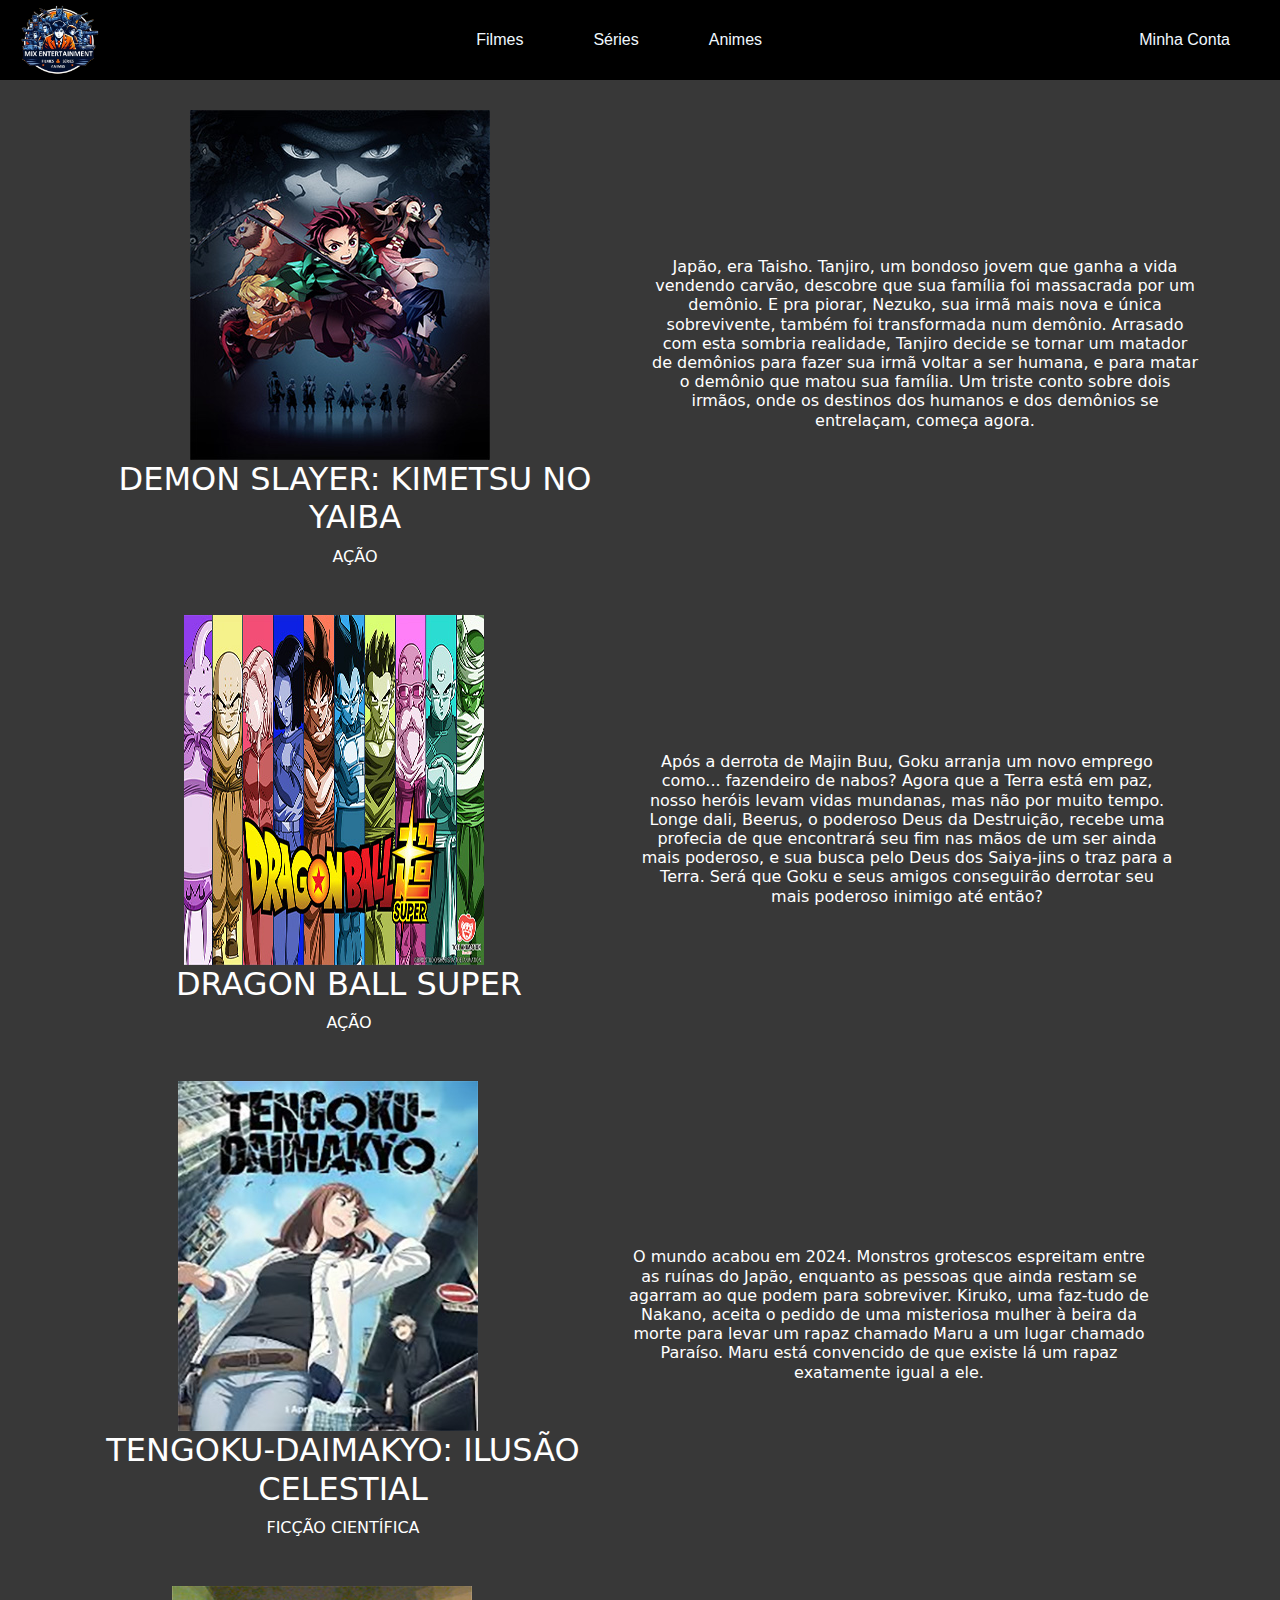
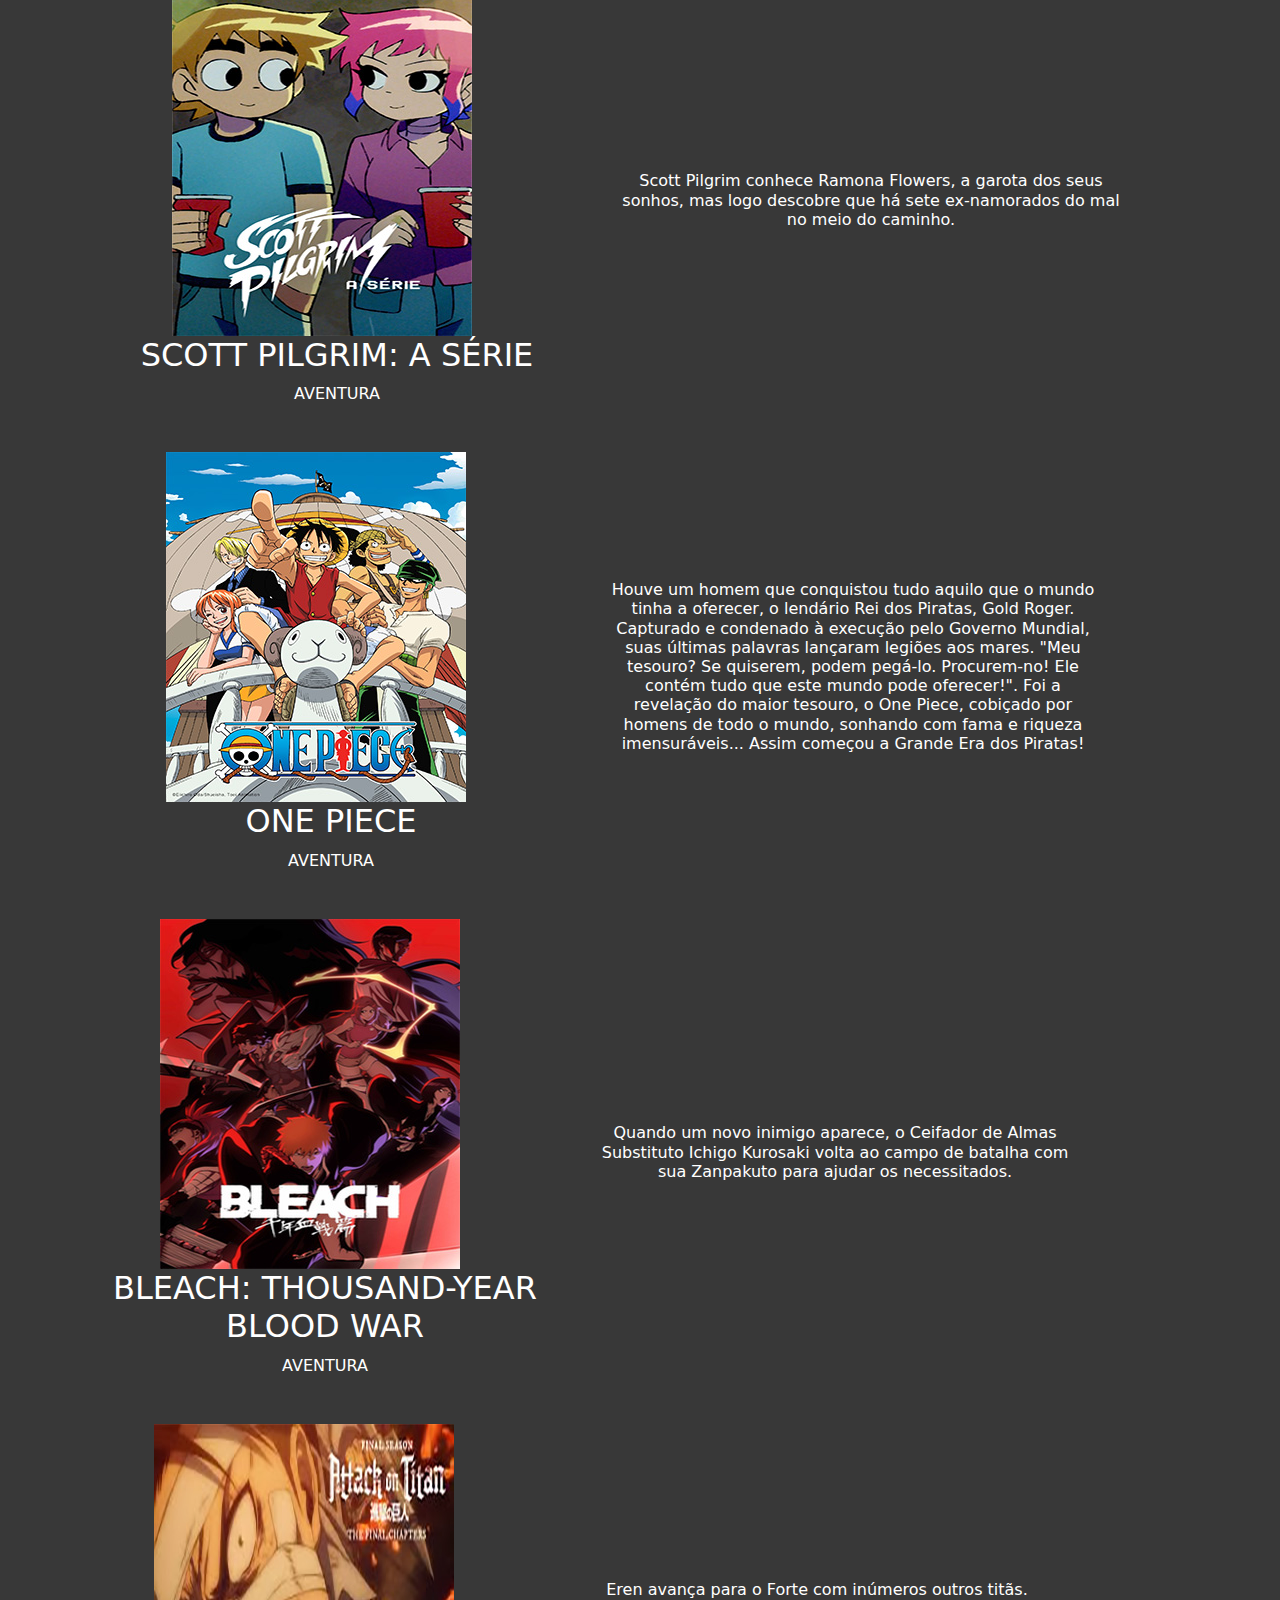
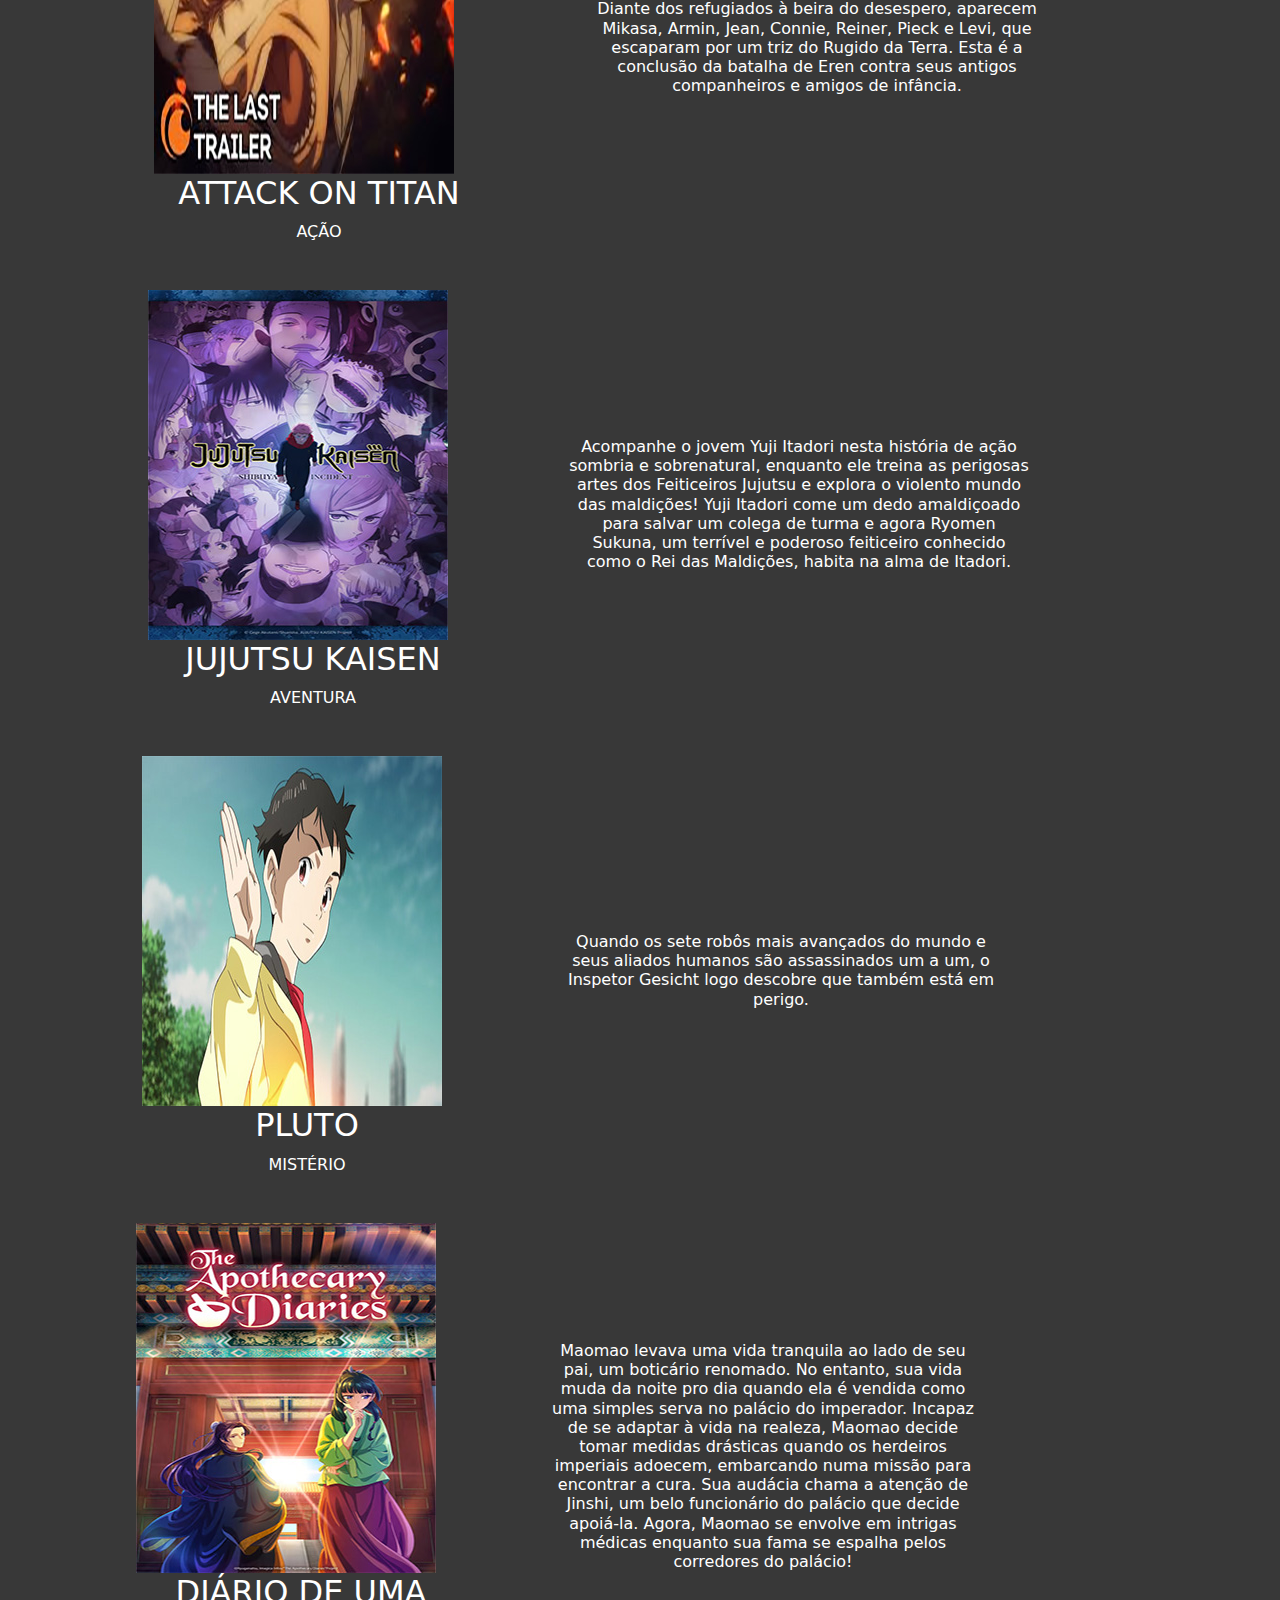
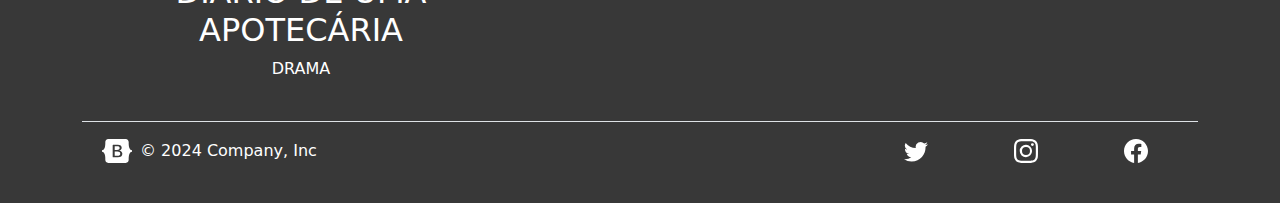
<file: pages/animes_logado.html>
<!DOCTYPE html>
<html lang="pt-br">
<head>
  <link href="https://cdn.jsdelivr.net/npm/bootstrap@5.3.3/dist/css/bootstrap.min.css" rel="stylesheet"
    integrity="sha384-QWTKZyjpPEjISv5WaRU9OFeRpok6YctnYmDr5pNlyT2bRjXh0JMhjY6hW+ALEwIH" crossorigin="anonymous">
    <link rel="stylesheet" href="../estilos/estilo.css">
    <meta charset="UTF-8">
    <meta name="viewport" content="width=device-width, initial-scale=1.0">
    <title>Animes</title>
</head>

<header>
    <a href="./home_logado.html">
      <img src="../images/logo.png" alt="" height="70" >
    </a>
    <nav>
      <ul>
        <li>
          <a href="./filmes_logado.html">
            Filmes
          </a>
        </li>
        <li>
          <a href="./series_logado.html">
            Séries
          </a>
        </li>
        <li>
          <a href="./animes_logado.html">
            Animes
          </a>
        </li>
      </ul>
    </nav>
    <nav>
      <ul>
        <li>
          <a href="./minha_conta.html">
            Minha Conta
          </a>
        </li>
      </ul>
    </nav>

  </header>

<body>
  

<section id="teste">

<div class="container text-center">

          <div class="row">
          <div class="col">
            <article>
              <a href="https://www.crunchyroll.com/pt-br/series/GY5P48XEY/demon-slayer-kimetsu-no-yaiba"><img src="../images/anime1.jpg" alt=""></a>
              <h2>DEMON SLAYER: KIMETSU NO YAIBA</h2>
              <p>AÇÃO</p>
          </article>
          </div>
          <div class="col">
            <h6>
              Japão, era Taisho. Tanjiro, um bondoso jovem que ganha a vida vendendo carvão, descobre que sua família foi massacrada por um demônio. E pra piorar, Nezuko, sua irmã mais nova e única sobrevivente, também foi transformada num demônio. Arrasado com esta sombria realidade, Tanjiro decide se tornar um matador de demônios para fazer sua irmã voltar a ser humana, e para matar o demônio que matou sua família. Um triste conto sobre dois irmãos, onde os destinos dos humanos e dos demônios se entrelaçam, começa agora.
            </h6>
          </div>

          <div class="row">
            <div class="col">
              <article>
                <a href="https://www.crunchyroll.com/pt-br/series/GR19V7816/dragon-ball-super"><img src="../images/anime2.jpg" alt=""></a>
                <h2>DRAGON BALL SUPER</h2>
                <p>AÇÃO</p>
            </article>
            </div>
            <div class="col">
              <h6>
                Após a derrota de Majin Buu, Goku arranja um novo emprego como... fazendeiro de nabos? Agora que a Terra está em paz, nosso heróis levam vidas mundanas, mas não por muito tempo.
                Longe dali, Beerus, o poderoso Deus da Destruição, recebe uma profecia de que encontrará seu fim nas mãos de um ser ainda mais poderoso, e sua busca pelo Deus dos Saiya-jins o traz para a Terra. Será que Goku e seus amigos conseguirão derrotar seu mais poderoso inimigo até então?
              </h6>
            </div>

        <div class="row">
          <div class="col">
            <article>
              <a href="https://www.disneyplus.com/pt-br/series/tengoku-daimakyo-ilusao-celestial/7hd7j6bmGOTg"><img src="../images/anime3.jpg" alt=""></a>
              <h2>TENGOKU-DAIMAKYO: ILUSÃO CELESTIAL</h2>
              <p>FICÇÃO CIENTÍFICA</p>
          </article>
          </div>
          <div class="col">
            <h6>
              O mundo acabou em 2024. Monstros grotescos espreitam entre as ruínas do Japão, enquanto as pessoas que ainda restam se agarram ao que podem para sobreviver. Kiruko, uma faz-tudo de Nakano, aceita o pedido de uma misteriosa mulher à beira da morte para levar um rapaz chamado Maru a um lugar chamado Paraíso. Maru está convencido de que existe lá um rapaz exatamente igual a ele.
            </h6>
          </div>

          <div class="row">
            <div class="col">
              <article>
                <a href="https://www.netflix.com/br/title/81153115"><img src="../images/anime4.jpg" alt=""></a>
                <h2>SCOTT PILGRIM: A SÉRIE</h2>
                <p>AVENTURA</p>
            </article>
            </div>
            <div class="col">
              <h6>
                Scott Pilgrim conhece Ramona Flowers, a garota dos seus sonhos, mas logo descobre que há sete ex-namorados do mal no meio do caminho.
              </h6>
            </div>
            
          <div class="row">
            <div class="col">
              <article>
                <a href="https://www.crunchyroll.com/pt-br/series/GRMG8ZQZR/one-piece"><img src="../images/anime5.jpg" alt=""></a>
                <h2>ONE PIECE</h2>
                <p>AVENTURA</p>
            </article>
            </div>
            <div class="col">
              <h6>
                Houve um homem que conquistou tudo aquilo que o mundo tinha a oferecer, o lendário Rei dos Piratas, Gold Roger. Capturado e condenado à execução pelo Governo Mundial, suas últimas palavras lançaram legiões aos mares. "Meu tesouro? Se quiserem, podem pegá-lo. Procurem-no! Ele contém tudo que este mundo pode oferecer!".
Foi a revelação do maior tesouro, o One Piece, cobiçado por homens de todo o mundo, sonhando com fama e riqueza imensuráveis... Assim começou a Grande Era dos Piratas!
              </h6>
            </div>

            <div class="row">
              <div class="col">
                <article>
                  <a href="https://www.disneyplus.com/pt-br/series/bleach-thousand-year-blood-war/4Afet1Q421gy"><img src="../images/anime6.jpg" alt=""></a>
                  <h2>BLEACH: THOUSAND-YEAR BLOOD WAR</h2>
                  <p>AVENTURA</p>
              </article>
              </div>
              <div class="col">
                <h6>
                  Quando um novo inimigo aparece, o Ceifador de Almas Substituto Ichigo Kurosaki volta ao campo de batalha com sua Zanpakuto para ajudar os necessitados.
                </h6>
              </div>
              
              <div class="row">
                <div class="col">
                  <article>
                    <a href="https://www.crunchyroll.com/pt-br/watch/GMKUXP08K/attack-on-titan-final-season-the-final-chapters-special-2"><img src="../images/anime7.jpg" alt=""></a>
                    <h2>ATTACK ON TITAN</h2>
                    <p>AÇÃO</p>
                </article>
                </div>
                <div class="col">
                  <h6>
                    Eren avança para o Forte com inúmeros outros titãs. Diante dos refugiados à beira do desespero, aparecem Mikasa, Armin, Jean, Connie, Reiner, Pieck e Levi, que escaparam por um triz do Rugido da Terra. Esta é a conclusão da batalha de Eren contra seus antigos companheiros e amigos de infância.
                  </h6>
                </div>
                              
              <div class="row">
                <div class="col">
                  <article>
                    <a href="https://www.crunchyroll.com/pt-br/series/GRDV0019R/jujutsu-kaisen"><img src="../images/anime8.jpg" alt=""></a>
                    <h2>JUJUTSU KAISEN</h2>
                    <p>AVENTURA</p>
                </article>
                </div>
                <div class="col">
                  <h6>
                    Acompanhe o jovem Yuji Itadori nesta história de ação sombria e sobrenatural, enquanto ele treina as perigosas artes dos Feiticeiros Jujutsu e explora o violento mundo das maldições! Yuji Itadori come um dedo amaldiçoado para salvar um colega de turma e agora Ryomen Sukuna, um terrível e poderoso feiticeiro conhecido como o Rei das Maldições, habita na alma de Itadori.
                  </h6>
                </div>
              
                <div class="row">
                  <div class="col">
                    <article>
                      <a href="https://www.netflix.com/br/title/81281344"><img src="../images/anime9.jpg" alt=""></a>
                      <h2>PLUTO</h2>
                      <p>MISTÉRIO</p>
                  </article>
                  </div>
                  <div class="col">
                    <h6>
                      Quando os sete robôs mais avançados do mundo e seus aliados humanos são assassinados um a um, o Inspetor Gesicht logo descobre que também está em perigo.
                    </h6>
                  </div>
                
              <div class="row">
                <div class="col">
                  <article>
                    <a href="https://www.crunchyroll.com/pt-br/series/G3KHEVDJ7/the-apothecary-diaries"><img src="../images/anime10.jpg" alt=""></a>
                    <h2>DIÁRIO DE UMA APOTECÁRIA</h2>
                    <p>DRAMA</p>
                </article>
                </div>
                <div class="col">
                  <h6>
                    Maomao levava uma vida tranquila ao lado de seu pai, um boticário renomado. No entanto, sua vida muda da noite pro dia quando ela é vendida como uma simples serva no palácio do imperador. Incapaz de se adaptar à vida na realeza, Maomao decide tomar medidas drásticas quando os herdeiros imperiais adoecem, embarcando numa missão para encontrar a cura. Sua audácia chama a atenção de Jinshi, um belo funcionário do palácio que decide apoiá-la. Agora, Maomao se envolve em intrigas médicas enquanto sua fama se espalha pelos corredores do palácio!
                  </h6>
                </div>


</section>

<svg xmlns="http://www.w3.org/2000/svg" class="d-none">
  <symbol id="bootstrap" viewBox="0 0 118 94">
    <title>Bootstrap</title>
    <path fill-rule="evenodd" clip-rule="evenodd" d="M24.509 0c-6.733 0-11.715 5.893-11.492 12.284.214 6.14-.064 14.092-2.066 20.577C8.943 39.365 5.547 43.485 0 44.014v5.972c5.547.529 8.943 4.649 10.951 11.153 2.002 6.485 2.28 14.437 2.066 20.577C12.794 88.106 17.776 94 24.51 94H93.5c6.733 0 11.714-5.893 11.491-12.284-.214-6.14.064-14.092 2.066-20.577 2.009-6.504 5.396-10.624 10.943-11.153v-5.972c-5.547-.529-8.934-4.649-10.943-11.153-2.002-6.484-2.28-14.437-2.066-20.577C105.214 5.894 100.233 0 93.5 0H24.508zM80 57.863C80 66.663 73.436 72 62.543 72H44a2 2 0 01-2-2V24a2 2 0 012-2h18.437c9.083 0 15.044 4.92 15.044 12.474 0 5.302-4.01 10.049-9.119 10.88v.277C75.317 46.394 80 51.21 80 57.863zM60.521 28.34H49.948v14.934h8.905c6.884 0 10.68-2.772 10.68-7.727 0-4.643-3.264-7.207-9.012-7.207zM49.948 49.2v16.458H60.91c7.167 0 10.964-2.876 10.964-8.281 0-5.406-3.903-8.178-11.425-8.178H49.948z"fill="white"></path>
  </symbol>
  <symbol id="facebook" viewBox="0 0 16 16">
    <path d="M16 8.049c0-4.446-3.582-8.05-8-8.05C3.58 0-.002 3.603-.002 8.05c0 4.017 2.926 7.347 6.75 7.951v-5.625h-2.03V8.05H6.75V6.275c0-2.017 1.195-3.131 3.022-3.131.876 0 1.791.157 1.791.157v1.98h-1.009c-.993 0-1.303.621-1.303 1.258v1.51h2.218l-.354 2.326H9.25V16c3.824-.604 6.75-3.934 6.75-7.951z"fill="white"/>
  </symbol>
  <symbol id="instagram" viewBox="0 0 16 16">
      <path d="M8 0C5.829 0 5.556.01 4.703.048 3.85.088 3.269.222 2.76.42a3.917 3.917 0 0 0-1.417.923A3.927 3.927 0 0 0 .42 2.76C.222 3.268.087 3.85.048 4.7.01 5.555 0 5.827 0 8.001c0 2.172.01 2.444.048 3.297.04.852.174 1.433.372 1.942.205.526.478.972.923 1.417.444.445.89.719 1.416.923.51.198 1.09.333 1.942.372C5.555 15.99 5.827 16 8 16s2.444-.01 3.298-.048c.851-.04 1.434-.174 1.943-.372a3.916 3.916 0 0 0 1.416-.923c.445-.445.718-.891.923-1.417.197-.509.332-1.09.372-1.942C15.99 10.445 16 10.173 16 8s-.01-2.445-.048-3.299c-.04-.851-.175-1.433-.372-1.941a3.926 3.926 0 0 0-.923-1.417A3.911 3.911 0 0 0 13.24.42c-.51-.198-1.092-.333-1.943-.372C10.443.01 10.172 0 7.998 0h.003zm-.717 1.442h.718c2.136 0 2.389.007 3.232.046.78.035 1.204.166 1.486.275.373.145.64.319.92.599.28.28.453.546.598.92.11.281.24.705.275 1.485.039.843.047 1.096.047 3.231s-.008 2.389-.047 3.232c-.035.78-.166 1.203-.275 1.485a2.47 2.47 0 0 1-.599.919c-.28.28-.546.453-.92.598-.28.11-.704.24-1.485.276-.843.038-1.096.047-3.232.047s-2.39-.009-3.233-.047c-.78-.036-1.203-.166-1.485-.276a2.478 2.478 0 0 1-.92-.598 2.48 2.48 0 0 1-.6-.92c-.109-.281-.24-.705-.275-1.485-.038-.843-.046-1.096-.046-3.233 0-2.136.008-2.388.046-3.231.036-.78.166-1.204.276-1.486.145-.373.319-.64.599-.92.28-.28.546-.453.92-.598.282-.11.705-.24 1.485-.276.738-.034 1.024-.044 2.515-.045v.002zm4.988 1.328a.96.96 0 1 0 0 1.92.96.96 0 0 0 0-1.92zm-4.27 1.122a4.109 4.109 0 1 0 0 8.217 4.109 4.109 0 0 0 0-8.217zm0 1.441a2.667 2.667 0 1 1 0 5.334 2.667 2.667 0 0 1 0-5.334z"fill="white"/>
  </symbol>
  <symbol id="twitter" viewBox="0 0 16 16">
    <path d="M5.026 15c6.038 0 9.341-5.003 9.341-9.334 0-.14 0-.282-.006-.422A6.685 6.685 0 0 0 16 3.542a6.658 6.658 0 0 1-1.889.518 3.301 3.301 0 0 0 1.447-1.817 6.533 6.533 0 0 1-2.087.793A3.286 3.286 0 0 0 7.875 6.03a9.325 9.325 0 0 1-6.767-3.429 3.289 3.289 0 0 0 1.018 4.382A3.323 3.323 0 0 1 .64 6.575v.045a3.288 3.288 0 0 0 2.632 3.218 3.203 3.203 0 0 1-.865.115 3.23 3.23 0 0 1-.614-.057 3.283 3.283 0 0 0 3.067 2.277A6.588 6.588 0 0 1 .78 13.58a6.32 6.32 0 0 1-.78-.045A9.344 9.344 0 0 0 5.026 15z"fill="white"/>
  </symbol>
</svg>

<div class="container">
  <footer class="d-flex flex-wrap justify-content-between align-items-center py-3 my-4 border-top">
    <div class="col-md-4 d-flex align-items-center">
      <a href="../pages/home_logado.html" class="mb-3 me-2 mb-md-0 text-body-secondary text-decoration-none lh-1">
        <svg class="bi" width="30" height="24"><use xlink:href="#bootstrap"/></svg>
      </a>
      <span class="mb-3 mb-md-0 text-body-secondary">
        <main id="textofooter">
        &copy; 2024 Company, Inc
      </main>
      </span>
    </div>

    <ul class="nav col-md-4 justify-content-end list-unstyled d-flex">
      <li class="ms-3"><a class="text-body-secondary" href="https://x.com/SenacBrasil"><svg class="bi" width="24" height="24"><use xlink:href="#twitter"/></svg></a></li>
      <li class="ms-3"><a class="text-body-secondary" href="https://www.instagram.com/Senac_RJ/"><svg class="bi" width="24" height="24"><use xlink:href="#instagram"/></svg></a></li>
      <li class="ms-3"><a class="text-body-secondary" href="https://www.facebook.com/senacrj/?locale=pt_BR"><svg class="bi" width="24" height="24"><use xlink:href="#facebook"/></svg></a></li>
    </ul>
  </footer>
</div>

<script src="https://cdn.jsdelivr.net/npm/bootstrap@5.3.3/dist/js/bootstrap.bundle.min.js"
integrity="sha384-YvpcrYf0tY3lHB60NNkmXc5s9fDVZLESaAA55NDzOxhy9GkcIdslK1eN7N6jIeHz"
crossorigin="anonymous"></script>
</body>

</html>
</file>
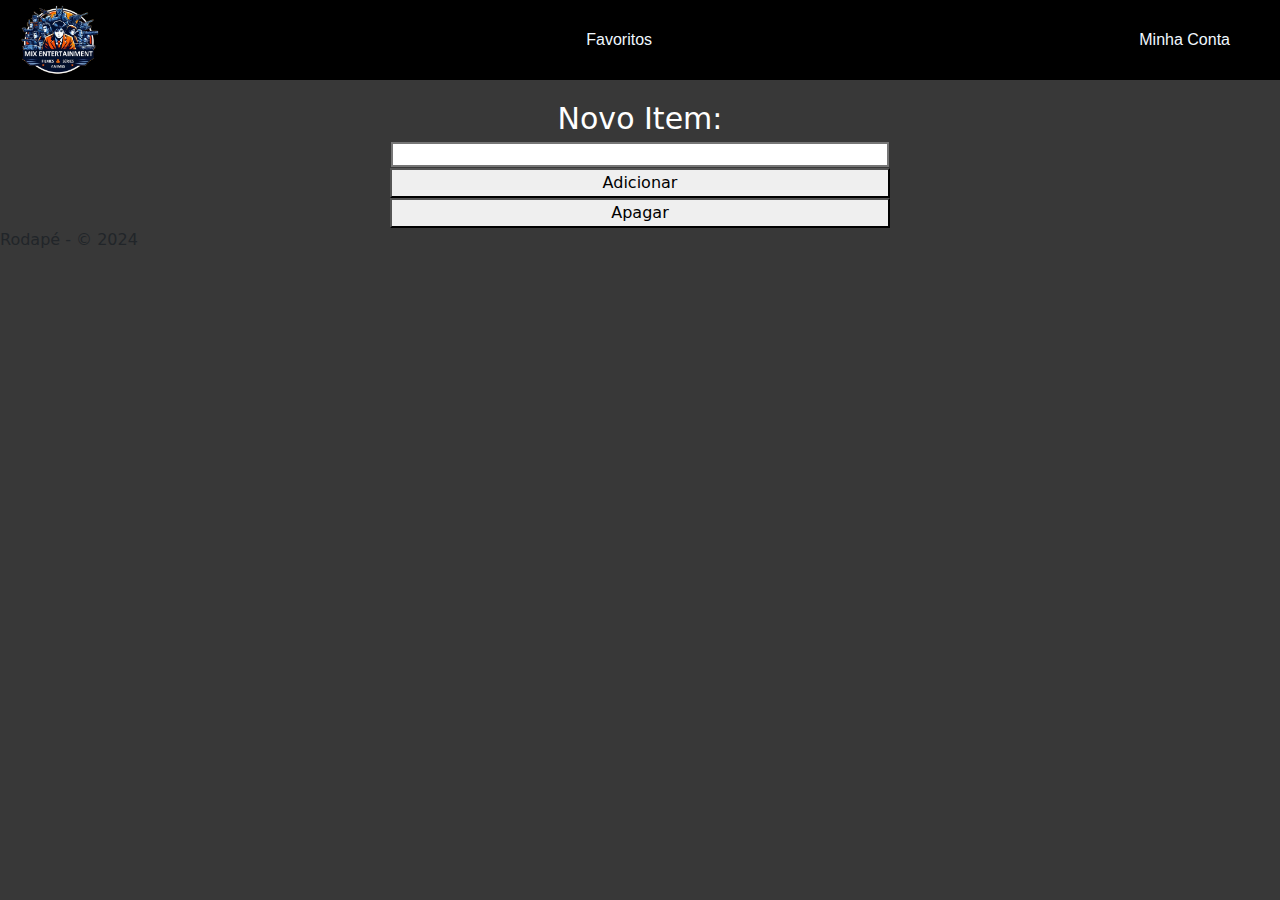
<file: pages/favoritos_logado.html>
<!DOCTYPE html>
<html lang="pt-br">
<head>
  <link href="https://cdn.jsdelivr.net/npm/bootstrap@5.3.3/dist/css/bootstrap.min.css" rel="stylesheet"
    integrity="sha384-QWTKZyjpPEjISv5WaRU9OFeRpok6YctnYmDr5pNlyT2bRjXh0JMhjY6hW+ALEwIH" crossorigin="anonymous">
    <link rel="stylesheet" href="../estilos/estilo.css">
    <meta charset="UTF-8">
    <meta name="viewport" content="width=device-width, initial-scale=1.0">
    <title>Favoritos</title>
</head>



<header>

  <a href="./home_logado.html">
    <img src="../images/logo.png" alt="" height="70" >
  </a>
  <nav>
    <ul>
      <li>
          <a href="./favoritos_logado.html">
              Favoritos
            </a>
      </li>
    </ul>
  </nav>
  <nav>
    <ul>
      <li>
        <a href="./minha_conta.html">
          Minha Conta
        </a>
      </li>
    </ul>
  </nav>

</header>

<meta charset="UTF-8">
<meta name="viewport" content="width=device-width, initial-scale=1.0">
<title>Itens Favoritos</title>
<style>
    /* Estilos opcionais */
</style>
</head>
<body>
  <main id="favoritos">
<ul id="lista-favoritos">
    <!-- Aqui serão listados os itens favoritos -->
</ul>

<!-- Formulário para adicionar novos itens -->
<form id="form-adicionar">
    <label for="novo-item">Novo Item:</label>
    <input type="text" id="novo-item" name="novo-item" required>
    <button type="submit">Adicionar</button>
    <button type="reset">Apagar</button>
</form>
</main>
<body>
  <script src="https://cdn.jsdelivr.net/npm/bootstrap@5.3.3/dist/js/bootstrap.bundle.min.js"
  integrity="sha384-YvpcrYf0tY3lHB60NNkmXc5s9fDVZLESaAA55NDzOxhy9GkcIdslK1eN7N6jIeHz"
  crossorigin="anonymous"></script>

  <script>
  document.getElementById('form-adicionar').addEventListener('submit', function(event) {
    event.preventDefault(); // Evita o envio padrão do formulário
    
    // Captura o valor do novo item
    let novoItem = document.getElementById('novo-item').value.trim();

    if (novoItem !== '') {
        // Cria um novo elemento de lista
        let li = document.createElement('li');
        li.textContent = novoItem;

        // Adiciona o novo item à lista de favoritos
        document.getElementById('lista-favoritos').appendChild(li);

        // Limpa o campo de entrada
        document.getElementById('novo-item').value = '';
    }
});
</script>

</body>
<footer>Rodapé - © 2024</footer>
</html>
</file>
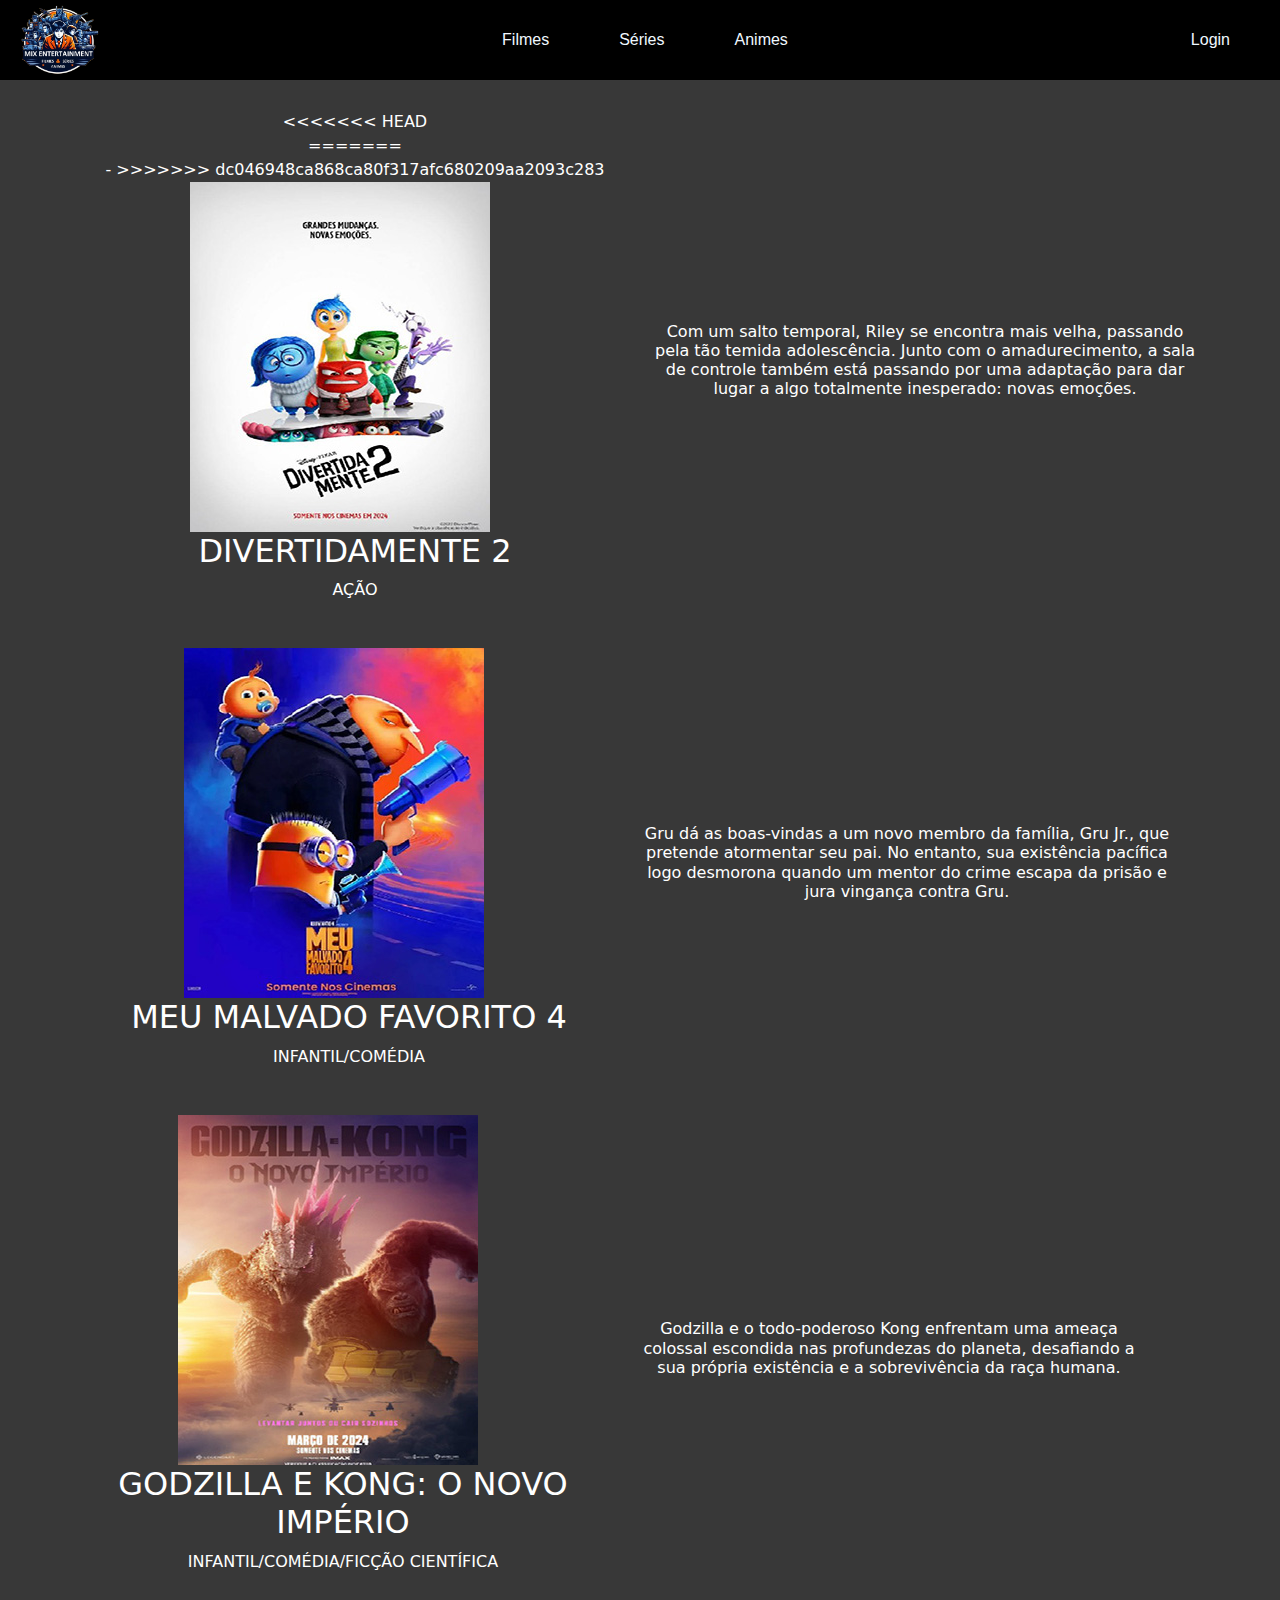
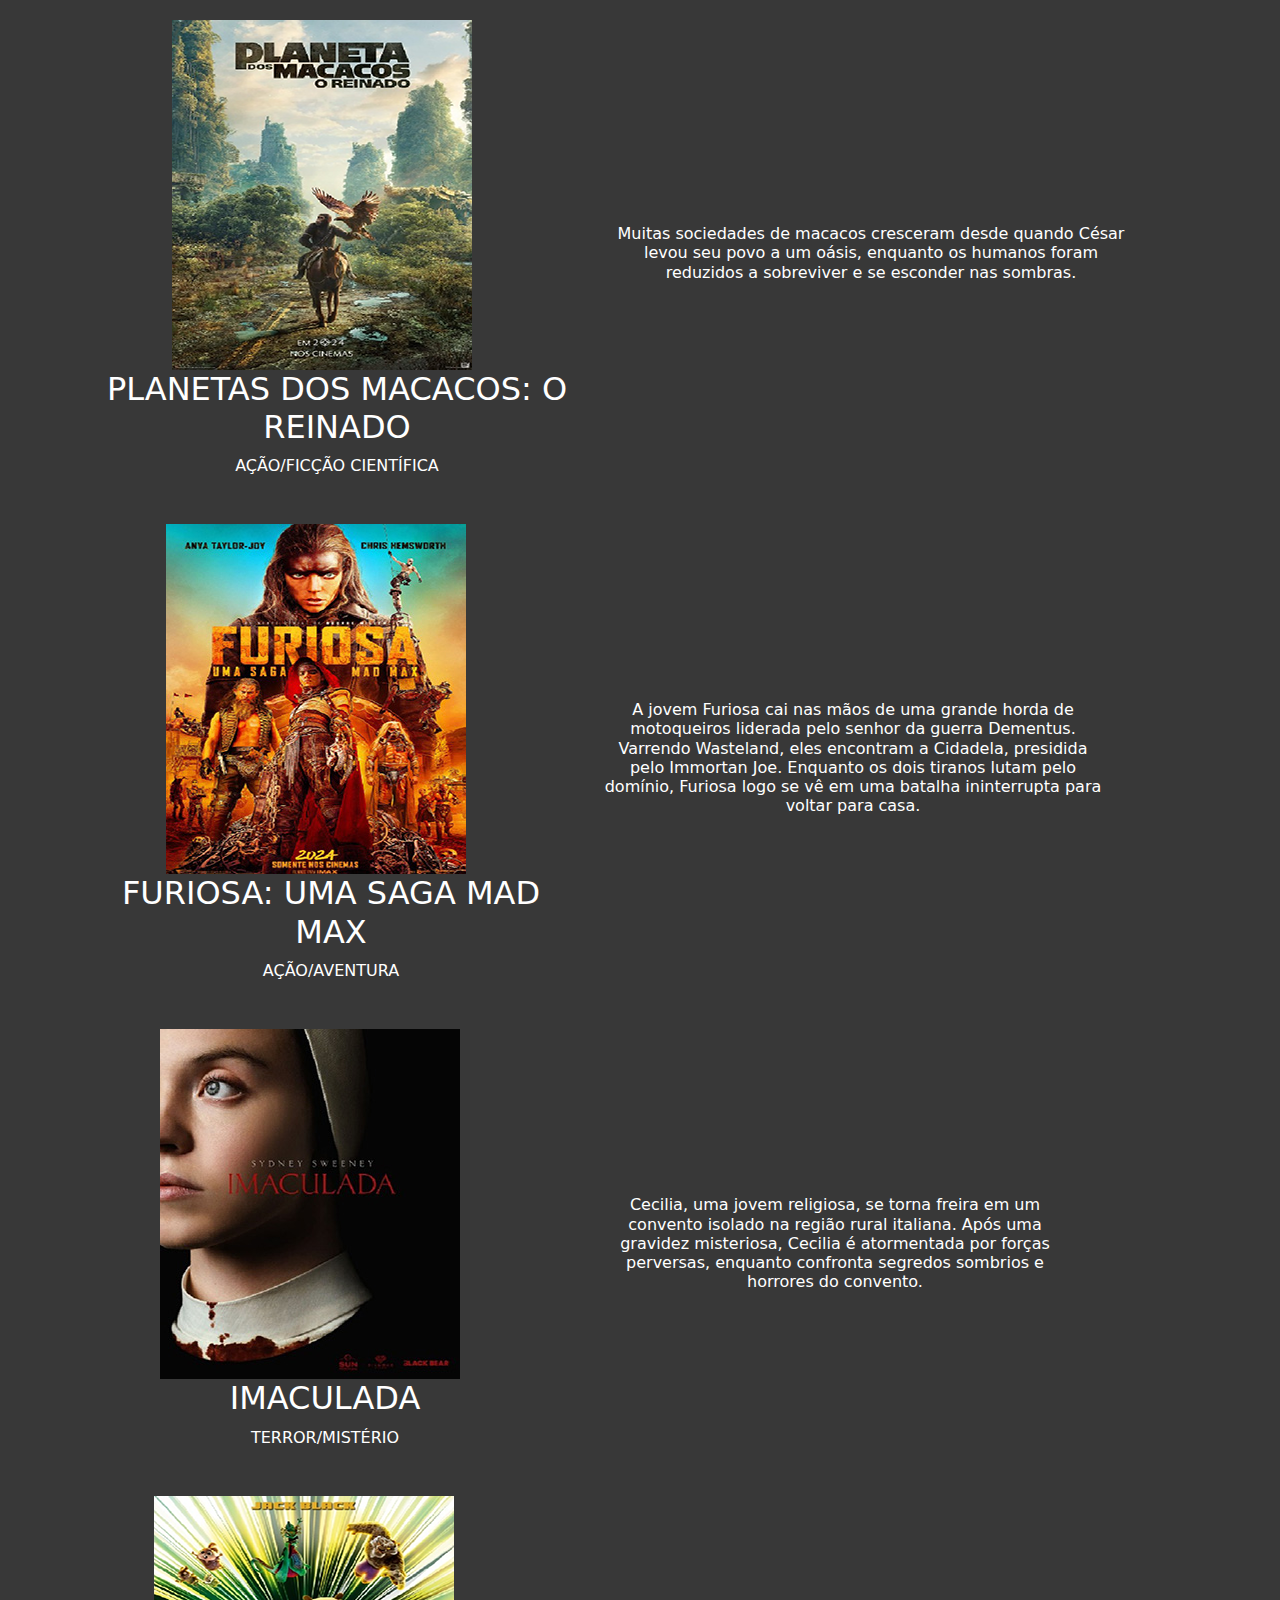
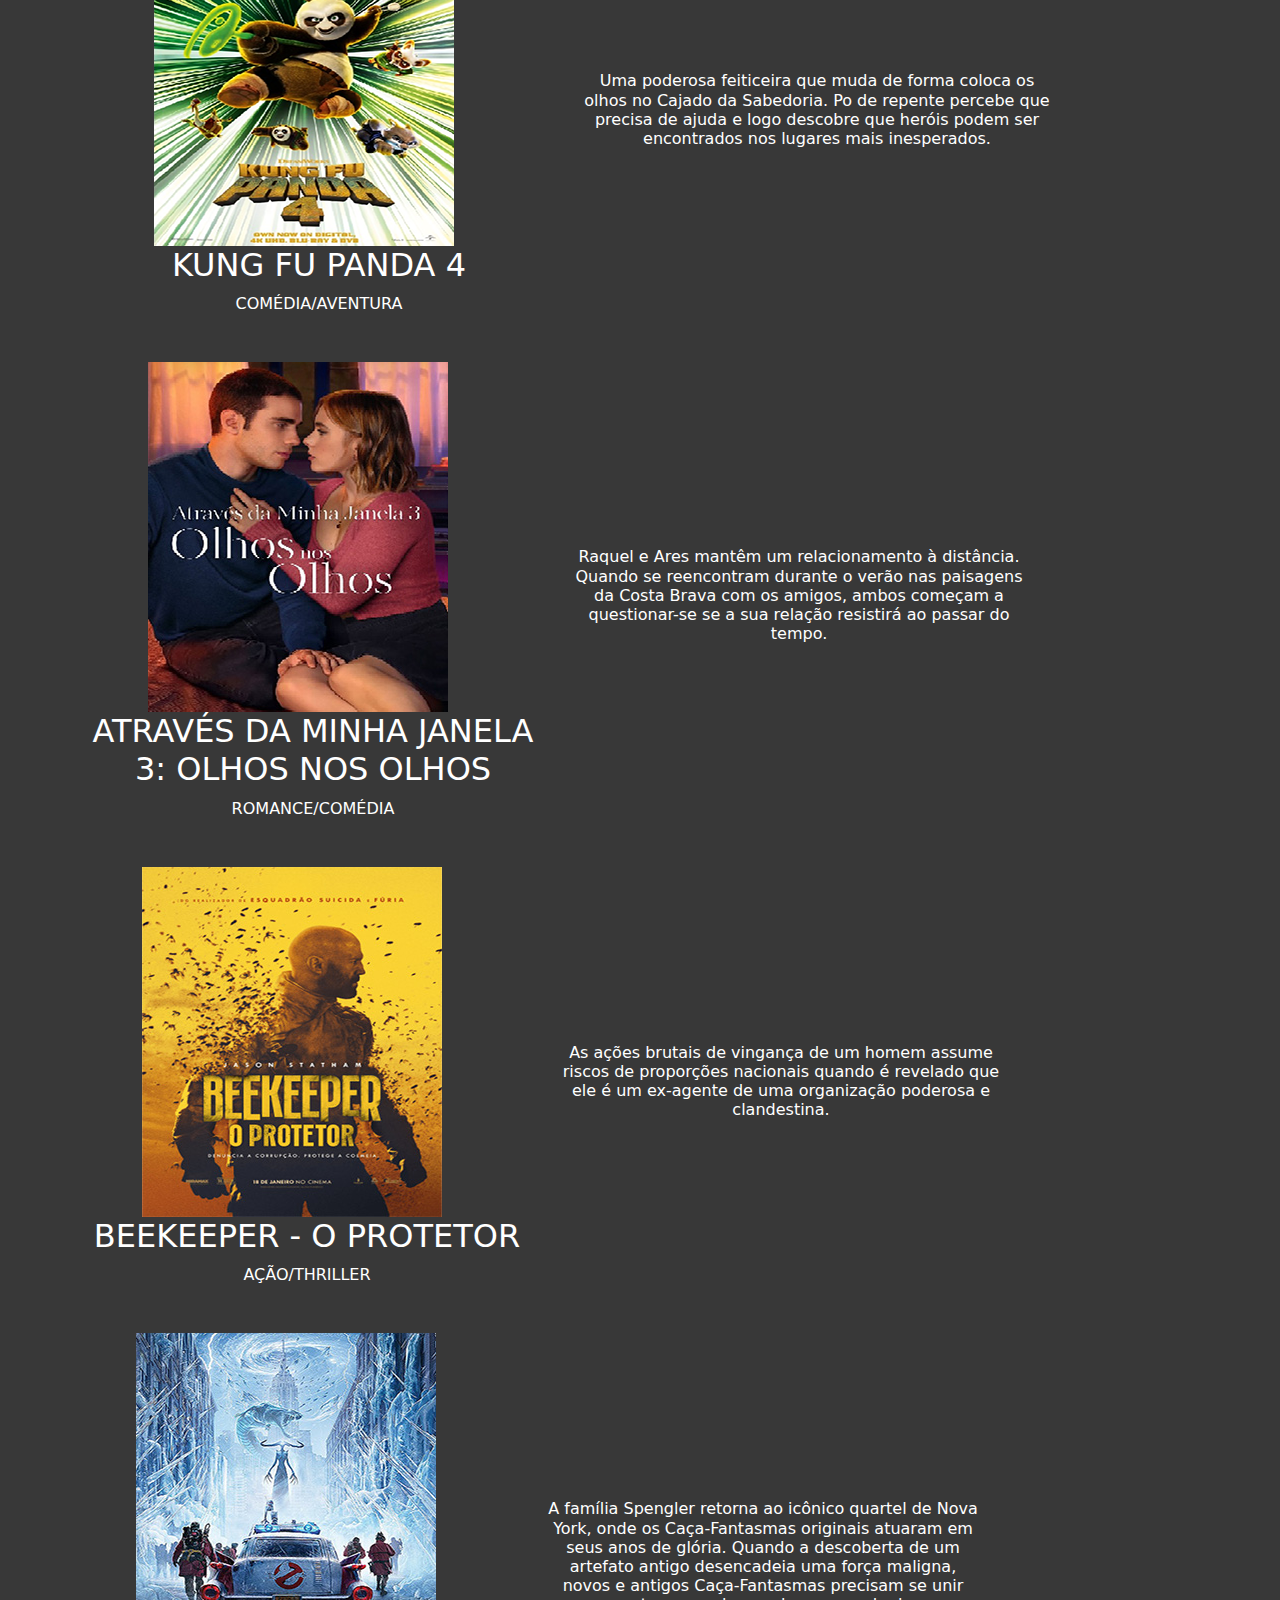
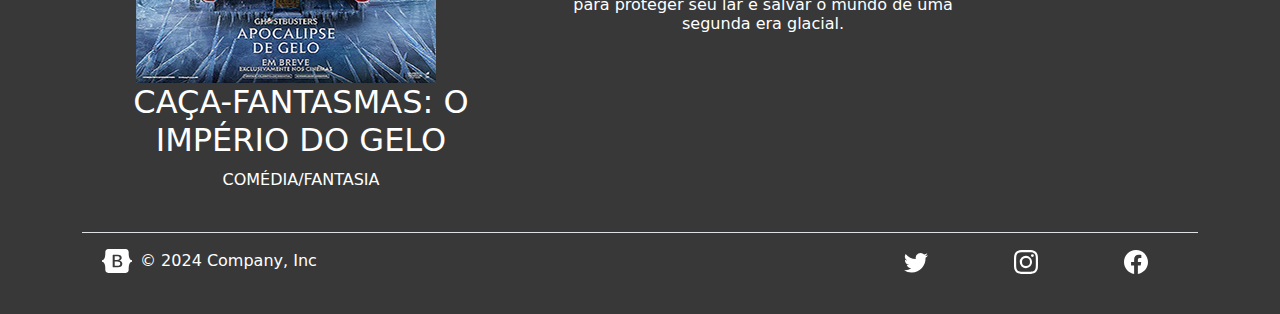
<file: pages/filmes.html>
<!DOCTYPE html>
<html lang="pt-br">
<head>
  <link href="https://cdn.jsdelivr.net/npm/bootstrap@5.3.3/dist/css/bootstrap.min.css" rel="stylesheet"
    integrity="sha384-QWTKZyjpPEjISv5WaRU9OFeRpok6YctnYmDr5pNlyT2bRjXh0JMhjY6hW+ALEwIH" crossorigin="anonymous">
    <link rel="stylesheet" href="../estilos/estilo.css">
    <meta charset="UTF-8">
    <meta name="viewport" content="width=device-width, initial-scale=1.0">
    <title>Filmes</title>
</head>



<header>

  <a href="../index.html">
    <img src="../images/logo.png" alt="" height="70" >
  </a>
  <nav>
    <ul>
      <li>
        <a href="./filmes.html">
          Filmes
        </a>
      </li>
      <li>
        <a href="./series.html">
          Séries
        </a>
      </li>
      <li>
        <a href="./animes.html">
          Animes
        </a>
      </li>
    </ul>
  </nav>
  <nav>
    <ul>
      <li>
        <a href="./login.html">
          Login
        </a>
      </li>
    </ul>
  </nav>

</header>
<body>
  <section id="filmes">
    <div class="container text-center">

      <div class="row">
      <div class="col">
<<<<<<< HEAD
        <article>
=======
        <article>-
>>>>>>> dc046948ca868ca80f317afc680209aa2093c283
          <a href="https://www.google.com/search?sca_esv=7e016d8d75cfc918&sca_upv=1&rlz=1C1CHBF_pt-PTBR1115BR1115&q=divertida+mente+2&source=lnms&fbs=[base64]&sa=X&ved=2ahUKEwjs5dzh8oaHAxUFrZUCHWRtBOoQ0pQJegQIDxAB&biw=991&bih=891&dpr=1"><img src="../images/filme1.jpg" alt=""></a>
          <h2>DIVERTIDAMENTE 2</h2>
          <p>AÇÃO</p>
      </article>
      </div>
      <div class="col">
        <h6>
          Com um salto temporal, Riley se encontra mais velha, passando pela tão temida adolescência. Junto com o amadurecimento, a sala de controle também está passando por uma adaptação para dar lugar a algo totalmente inesperado: novas emoções.
        </h6>
      </div>

      <div class="row">
        <div class="col">
          <article>
            <a href="https://www.google.com/search?q=meu+malvado+favorito+4&sca_esv=7e016d8d75cfc918&sca_upv=1&rlz=1C1CHBF_pt-PTBR1115BR1115&biw=1920&bih=919&ei=rTODZoL1Dv7L1sQPq4K3yAQ&gs_ssp=eJzj4tVP1zc0TEsrMypJtjQwYPQSy00tVchNzClLTMlXSEssyy_KLMlXMAEA8GwMrQ&oq=&gs_lp=[base64]&sclient=gws-wiz-serp"><img src="../images/filme2.jpg" alt=""></a>
            <h2>MEU MALVADO FAVORITO 4</h2>
            <p>INFANTIL/COMÉDIA</p>
        </article>
        </div>
        <div class="col">
          <h6>
            Gru dá as boas-vindas a um novo membro da família, Gru Jr., que pretende atormentar seu pai. No entanto, sua existência pacífica logo desmorona quando um mentor do crime escapa da prisão e jura vingança contra Gru.
          </h6>
        </div>

    <div class="row">
      <div class="col">
        <article>
          <a href="https://www.google.com/search?q=godzilla+e+kong+o+novo+imp%C3%A9rio&sca_esv=7e016d8d75cfc918&sca_upv=1&rlz=1C1CHBF_pt-PTBR1115BR1115&biw=1920&bih=919&ei=8TyDZtH4N7jQ1sQPuJi-kAs&gs_ssp=eJzj4tVP1zc0LDE3yjEpSys2YPSST89PqcrMyUlUSFXIzs9LV8hXyMsvy1fIzC04vLIoMx8AdnAQ3A&oq=godzilla+E+&gs_lp=[base64]&sclient=gws-wiz-serp"><img src="../images/filme3.jpg" alt=""></a>
          <h2>GODZILLA E KONG: O NOVO IMPÉRIO</h2>
          <p>INFANTIL/COMÉDIA/FICÇÃO CIENTÍFICA</p>
      </article>
      </div>
      <div class="col">
        <h6>
          Godzilla e o todo-poderoso Kong enfrentam uma ameaça colossal escondida nas profundezas do planeta, desafiando a sua própria existência e a sobrevivência da raça humana.
        </h6>
      </div>

      <div class="row">
        <div class="col">
          <article>
            <a href="https://www.google.com/search?sca_esv=e4cf654192141469&sca_upv=1&rlz=1C1CHBF_pt-PTBR1117BR1117&q=planeta+dos+macacos+o+reinado&source=lnms&fbs=[base64]&sa=X&ved=2ahUKEwi_6pO164uHAxVkrZUCHSydA-cQ0pQJegQICxAB&biw=1920&bih=953&dpr=1"><img src="../images/filme4.png" alt=""></a>
            <h2>PLANETAS DOS MACACOS: O REINADO</h2>
            <p>AÇÃO/FICÇÃO CIENTÍFICA</p>
        </article>
        </div>
        <div class="col">
          <h6>
            Muitas sociedades de macacos cresceram desde quando César levou seu povo a um oásis, enquanto os humanos foram reduzidos a sobreviver e se esconder nas sombras.
          </h6>
        </div>
        
      <div class="row">
        <div class="col">
          <article>
            <a href="https://www.google.com/search?gs_ssp=eJzj4tVP1zc0LMw1K0urysowYPTiTSstyswvTlRIy8zJTQUAlb0KKQ&q=furiosa+filme&rlz=1C1CHBF_pt-PTBR1117BR1117&oq=furi&gs_lcrp=EgZjaHJvbWUqBwgBEC4YgAQyBggAEEUYOTIHCAEQLhiABDIHCAIQABiABDIHCAMQLhiABDIHCAQQABiABDIHCAUQABiABDIHCAYQABiABDIHCAcQABiABDIHCAgQLhiABNIBCDI5MTFqMGo3qAIAsAIA&sourceid=chrome&ie=UTF-8"><img src="../images/filme5.jpg" alt=""></a>
            <h2>FURIOSA: UMA SAGA MAD MAX</h2>
            <p>AÇÃO/AVENTURA</p>
        </article>
        </div>
        <div class="col">
          <h6>
            A jovem Furiosa cai nas mãos de uma grande horda de motoqueiros liderada pelo senhor da guerra Dementus. Varrendo Wasteland, eles encontram a Cidadela, presidida pelo Immortan Joe. Enquanto os dois tiranos lutam pelo domínio, Furiosa logo se vê em uma batalha ininterrupta para voltar para casa.
          </h6>
        </div>

        <div class="row">
          <div class="col">
            <article>
              <a href="https://www.google.com/search?gs_ssp=eJzj4tVP1zc0LEm3zCnJrUgxYPQSy8xNTC7NSUxJVEjLzMlNVShJLSrKLwIAALUNmQ&q=imaculada+filme+terror&rlz=1C1CHBF_pt-PTBR1117BR1117&oq=emaculada&gs_lcrp=EgZjaHJvbWUqCQgDEC4YChiABDIGCAAQRRg5MgkIARAAGAoYgAQyCQgCEAAYChiABDIJCAMQLhgKGIAEMgkIBBAAGAoYgAQyCQgFEAAYChiABDIJCAYQABgKGIAEMgkIBxAAGAoYgAQyCQgIEAAYChiABDIJCAkQABgKGIAE0gEINDY1NWowajeoAgCwAgA&sourceid=chrome&ie=UTF-8"><img src="../images/filme6.jpg" alt=""></a>
              <h2>IMACULADA</h2>
              <p>TERROR/MISTÉRIO</p>
          </article>
          </div>
          <div class="col">
            <h6>
              Cecilia, uma jovem religiosa, se torna freira em um convento isolado na região rural italiana. Após uma gravidez misteriosa, Cecilia é atormentada por forças perversas, enquanto confronta segredos sombrios e horrores do convento.
            </h6>
          </div>
          
          <div class="row">
            <div class="col">
              <article>
                <a href="https://www.google.com/search?gs_ssp=eJzj4tVP1zc0TI8vM6ssKqo0YPQSzS7NS1dIK1UoSMxLSVQwUUjLzMlNBQDs5Qxs&q=kung+fu+panda+4+filme&rlz=1C1CHBF_pt-PTBR1117BR1117&oq=KUNG+&gs_lcrp=EgZjaHJvbWUqBwgFEC4YgAQyBggAEEUYOTIMCAEQLhhDGIAEGIoFMgoIAhAuGNQCGIAEMgoIAxAuGNQCGIAEMgcIBBAuGIAEMgcIBRAuGIAEMgcIBhAAGIAEMgYIBxBFGDzSAQg0NDE1ajBqN6gCALACAA&sourceid=chrome&ie=UTF-8"><img src="../images/filme7.png" alt=""></a>
                <h2>KUNG FU PANDA 4</h2>
                <p>COMÉDIA/AVENTURA</p>
            </article>
            </div>
            <div class="col">
              <h6>
                Uma poderosa feiticeira que muda de forma coloca os olhos no Cajado da Sabedoria. Po de repente percebe que precisa de ajuda e logo descobre que heróis podem ser encontrados nos lugares mais inesperados.
              </h6>
            </div>
                          
          <div class="row">
            <div class="col">
              <article>
                <a href="https://www.google.com/search?sca_esv=e4cf654192141469&sca_upv=1&rlz=1C1CHBF_pt-PTBR1117BR1117&cs=0&q=Da+Minha+Janela+3:+olhos+nos+olhos&source=lnms&fbs=[base64]&sa=X&ved=2ahUKEwiGgvat7ouHAxWWr5UCHcw8D_wQ0pQJegQIERAB&biw=1920&bih=953&dpr=1"><img src="../images/filme8.jpg" alt=""></a>
                <h2>ATRAVÉS DA MINHA JANELA 3: OLHOS NOS OLHOS</h2>
                <p>ROMANCE/COMÉDIA</p>
            </article>
            </div>
            <div class="col">
              <h6>
                Raquel e Ares mantêm um relacionamento à distância. Quando se reencontram durante o verão nas paisagens da Costa Brava com os amigos, ambos começam a questionar-se se a sua relação resistirá ao passar do tempo.
              </h6>
            </div>
          
            <div class="row">
              <div class="col">
                <article>
                  <a href="https://www.google.com/search?q=Beekeeper+-+O+Protetor&rlz=1C1CHBF_pt-PTBR1117BR1117&oq=bee&gs_lcrp=EgZjaHJvbWUqBggAEEUYOzIGCAAQRRg7MgkIARBFGDkYgAQyDQgCEC4YxwEY0QMYgAQyBwgDEAAYgAQyBwgEEAAYgAQyBwgFEAAYgAQyBwgGEAAYgAQyBggHEEUYPNIBCDQzODJqMGo3qAIIsAIB&sourceid=chrome&ie=UTF-8"><img src="../images/filme9.jpg" alt=""></a>
                  <h2>BEEKEEPER - O PROTETOR</h2>
                  <p>AÇÃO/THRILLER</p>
              </article>
              </div>
              <div class="col">
                <h6>
                  As ações brutais de vingança de um homem assume riscos de proporções nacionais quando é revelado que ele é um ex-agente de uma organização poderosa e clandestina.
                </h6>
              </div>
            
          <div class="row">
            <div class="col">
              <article>
                <a href="https://www.google.com/search?sca_esv=e4cf654192141469&sca_upv=1&rlz=1C1CHBF_pt-PTBR1117BR1117&cs=0&q=Ca%C3%A7a-Fantasmas:+O+Imp%C3%A9rio+do+Gelo&stick=[base64]&sa=X&ved=2ahUKEwiF8YCE7IuHAxX9pZUCHbfZDWYQ8sMGegUIARCBAQ&biw=1920&bih=953&dpr=1"><img src="../images/filme10.jpg" alt=""></a>
                <h2>CAÇA-FANTASMAS: O IMPÉRIO DO GELO</h2>
                <p>COMÉDIA/FANTASIA</p>
            </article>
            </div>
            <div class="col">
              <h6>
                A família Spengler retorna ao icônico quartel de Nova York, onde os Caça-Fantasmas originais atuaram em seus anos de glória. Quando a descoberta de um artefato antigo desencadeia uma força maligna, novos e antigos Caça-Fantasmas precisam se unir para proteger seu lar e salvar o mundo de uma segunda era glacial.
              </h6>
            </div>
  </section>
  <script src="https://cdn.jsdelivr.net/npm/bootstrap@5.3.3/dist/js/bootstrap.bundle.min.js"
  integrity="sha384-YvpcrYf0tY3lHB60NNkmXc5s9fDVZLESaAA55NDzOxhy9GkcIdslK1eN7N6jIeHz"
  crossorigin="anonymous"></script>

  <svg xmlns="http://www.w3.org/2000/svg" class="d-none">
    <symbol id="bootstrap" viewBox="0 0 118 94">
      <title>Bootstrap</title>
      <path fill-rule="evenodd" clip-rule="evenodd" d="M24.509 0c-6.733 0-11.715 5.893-11.492 12.284.214 6.14-.064 14.092-2.066 20.577C8.943 39.365 5.547 43.485 0 44.014v5.972c5.547.529 8.943 4.649 10.951 11.153 2.002 6.485 2.28 14.437 2.066 20.577C12.794 88.106 17.776 94 24.51 94H93.5c6.733 0 11.714-5.893 11.491-12.284-.214-6.14.064-14.092 2.066-20.577 2.009-6.504 5.396-10.624 10.943-11.153v-5.972c-5.547-.529-8.934-4.649-10.943-11.153-2.002-6.484-2.28-14.437-2.066-20.577C105.214 5.894 100.233 0 93.5 0H24.508zM80 57.863C80 66.663 73.436 72 62.543 72H44a2 2 0 01-2-2V24a2 2 0 012-2h18.437c9.083 0 15.044 4.92 15.044 12.474 0 5.302-4.01 10.049-9.119 10.88v.277C75.317 46.394 80 51.21 80 57.863zM60.521 28.34H49.948v14.934h8.905c6.884 0 10.68-2.772 10.68-7.727 0-4.643-3.264-7.207-9.012-7.207zM49.948 49.2v16.458H60.91c7.167 0 10.964-2.876 10.964-8.281 0-5.406-3.903-8.178-11.425-8.178H49.948z"fill="white"></path>
    </symbol>
    <symbol id="facebook" viewBox="0 0 16 16">
      <path d="M16 8.049c0-4.446-3.582-8.05-8-8.05C3.58 0-.002 3.603-.002 8.05c0 4.017 2.926 7.347 6.75 7.951v-5.625h-2.03V8.05H6.75V6.275c0-2.017 1.195-3.131 3.022-3.131.876 0 1.791.157 1.791.157v1.98h-1.009c-.993 0-1.303.621-1.303 1.258v1.51h2.218l-.354 2.326H9.25V16c3.824-.604 6.75-3.934 6.75-7.951z"fill="white"/>
    </symbol>
    <symbol id="instagram" viewBox="0 0 16 16">
        <path d="M8 0C5.829 0 5.556.01 4.703.048 3.85.088 3.269.222 2.76.42a3.917 3.917 0 0 0-1.417.923A3.927 3.927 0 0 0 .42 2.76C.222 3.268.087 3.85.048 4.7.01 5.555 0 5.827 0 8.001c0 2.172.01 2.444.048 3.297.04.852.174 1.433.372 1.942.205.526.478.972.923 1.417.444.445.89.719 1.416.923.51.198 1.09.333 1.942.372C5.555 15.99 5.827 16 8 16s2.444-.01 3.298-.048c.851-.04 1.434-.174 1.943-.372a3.916 3.916 0 0 0 1.416-.923c.445-.445.718-.891.923-1.417.197-.509.332-1.09.372-1.942C15.99 10.445 16 10.173 16 8s-.01-2.445-.048-3.299c-.04-.851-.175-1.433-.372-1.941a3.926 3.926 0 0 0-.923-1.417A3.911 3.911 0 0 0 13.24.42c-.51-.198-1.092-.333-1.943-.372C10.443.01 10.172 0 7.998 0h.003zm-.717 1.442h.718c2.136 0 2.389.007 3.232.046.78.035 1.204.166 1.486.275.373.145.64.319.92.599.28.28.453.546.598.92.11.281.24.705.275 1.485.039.843.047 1.096.047 3.231s-.008 2.389-.047 3.232c-.035.78-.166 1.203-.275 1.485a2.47 2.47 0 0 1-.599.919c-.28.28-.546.453-.92.598-.28.11-.704.24-1.485.276-.843.038-1.096.047-3.232.047s-2.39-.009-3.233-.047c-.78-.036-1.203-.166-1.485-.276a2.478 2.478 0 0 1-.92-.598 2.48 2.48 0 0 1-.6-.92c-.109-.281-.24-.705-.275-1.485-.038-.843-.046-1.096-.046-3.233 0-2.136.008-2.388.046-3.231.036-.78.166-1.204.276-1.486.145-.373.319-.64.599-.92.28-.28.546-.453.92-.598.282-.11.705-.24 1.485-.276.738-.034 1.024-.044 2.515-.045v.002zm4.988 1.328a.96.96 0 1 0 0 1.92.96.96 0 0 0 0-1.92zm-4.27 1.122a4.109 4.109 0 1 0 0 8.217 4.109 4.109 0 0 0 0-8.217zm0 1.441a2.667 2.667 0 1 1 0 5.334 2.667 2.667 0 0 1 0-5.334z"fill="white"/>
    </symbol>
    <symbol id="twitter" viewBox="0 0 16 16">
      <path d="M5.026 15c6.038 0 9.341-5.003 9.341-9.334 0-.14 0-.282-.006-.422A6.685 6.685 0 0 0 16 3.542a6.658 6.658 0 0 1-1.889.518 3.301 3.301 0 0 0 1.447-1.817 6.533 6.533 0 0 1-2.087.793A3.286 3.286 0 0 0 7.875 6.03a9.325 9.325 0 0 1-6.767-3.429 3.289 3.289 0 0 0 1.018 4.382A3.323 3.323 0 0 1 .64 6.575v.045a3.288 3.288 0 0 0 2.632 3.218 3.203 3.203 0 0 1-.865.115 3.23 3.23 0 0 1-.614-.057 3.283 3.283 0 0 0 3.067 2.277A6.588 6.588 0 0 1 .78 13.58a6.32 6.32 0 0 1-.78-.045A9.344 9.344 0 0 0 5.026 15z"fill="white"/>
    </symbol>
  </svg>

  <div class="container">
    <footer class="d-flex flex-wrap justify-content-between align-items-center py-3 my-4 border-top">
      <div class="col-md-4 d-flex align-items-center">
        <a href="../index.html" class="mb-3 me-2 mb-md-0 text-body-secondary text-decoration-none lh-1">
          <svg class="bi" width="30" height="24"><use xlink:href="#bootstrap"/></svg>
        </a>
        <span class="mb-3 mb-md-0 text-body-secondary">
          <main id="textofooter">
          &copy; 2024 Company, Inc
        </main>
        </span>
      </div>
  
      <ul class="nav col-md-4 justify-content-end list-unstyled d-flex">
        <li class="ms-3"><a class="text-body-secondary" href="https://x.com/SenacBrasil"><svg class="bi" width="24" height="24"><use xlink:href="#twitter"/></svg></a></li>
        <li class="ms-3"><a class="text-body-secondary" href="https://www.instagram.com/Senac_RJ/"><svg class="bi" width="24" height="24"><use xlink:href="#instagram"/></svg></a></li>
        <li class="ms-3"><a class="text-body-secondary" href="https://www.facebook.com/senacrj/?locale=pt_BR"><svg class="bi" width="24" height="24"><use xlink:href="#facebook"/></svg></a></li>
      </ul>
    </footer>
  </div>

</body>

</html>
</file>
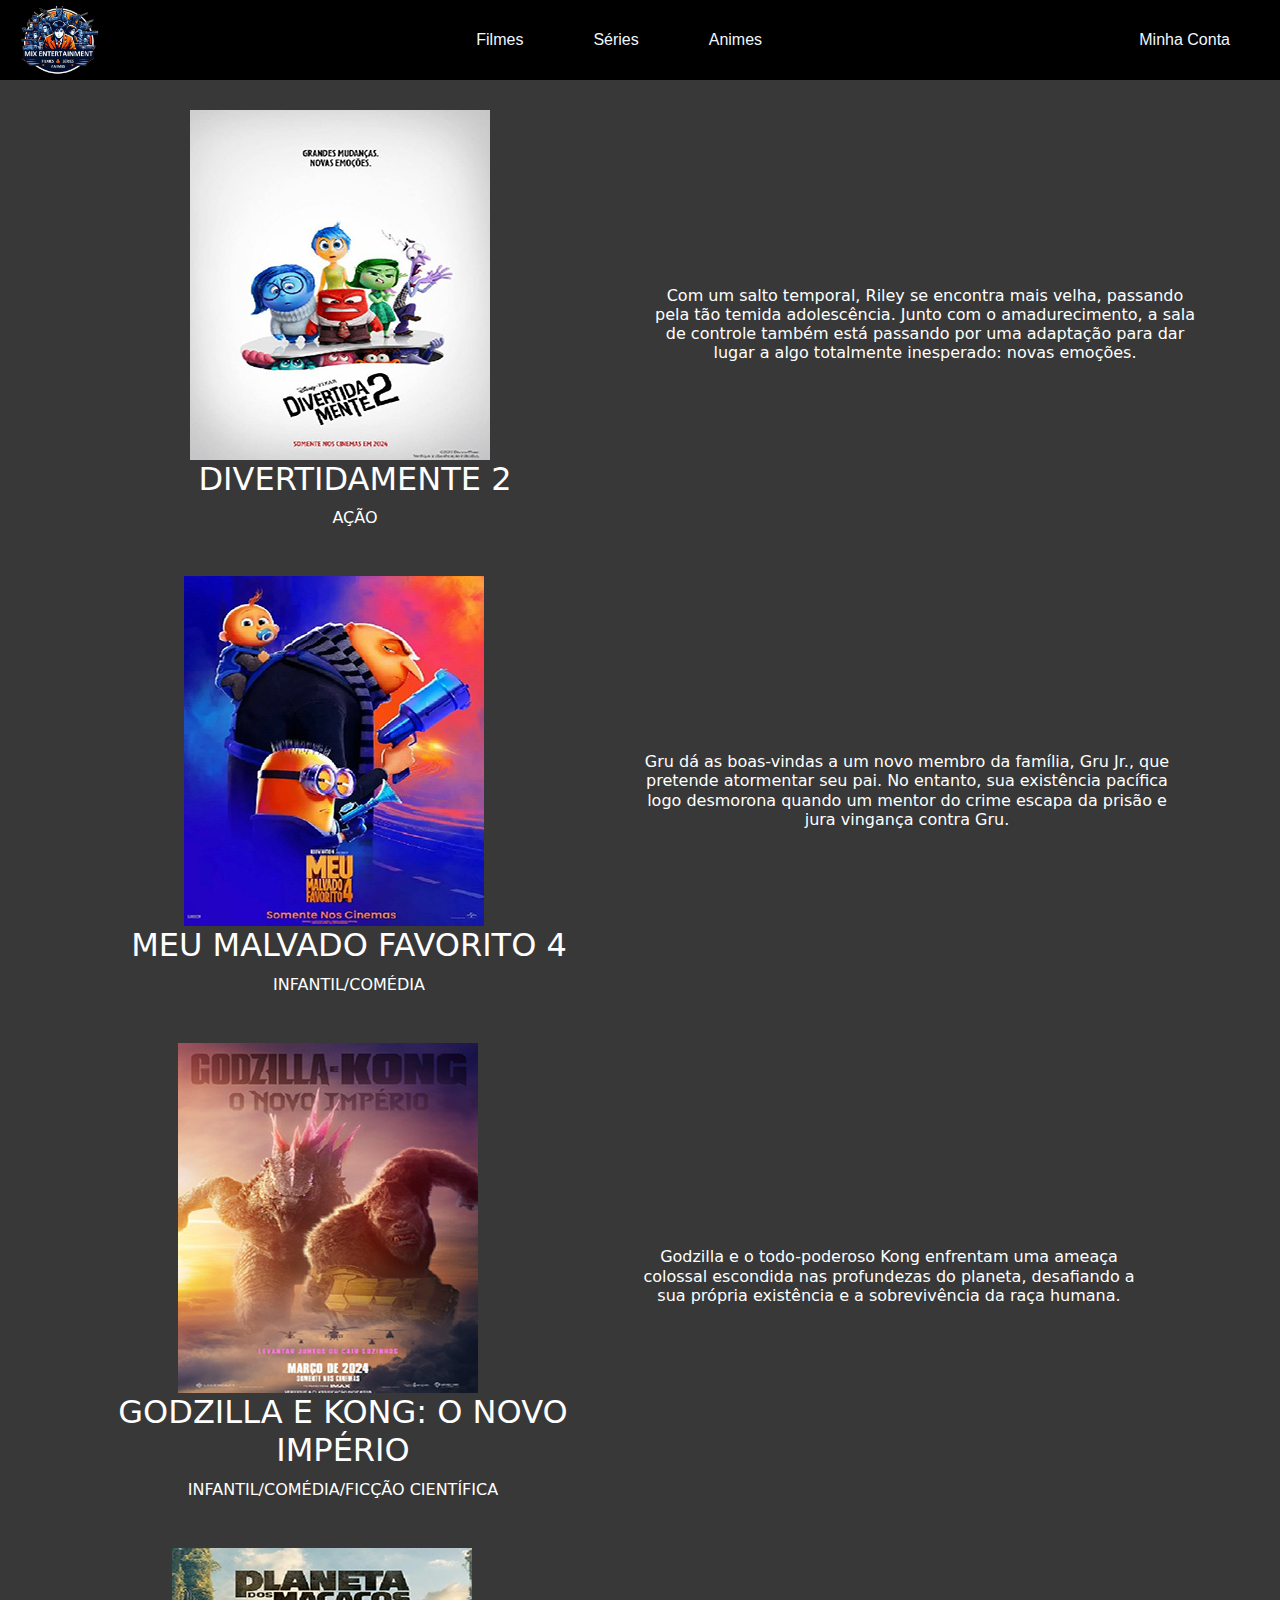
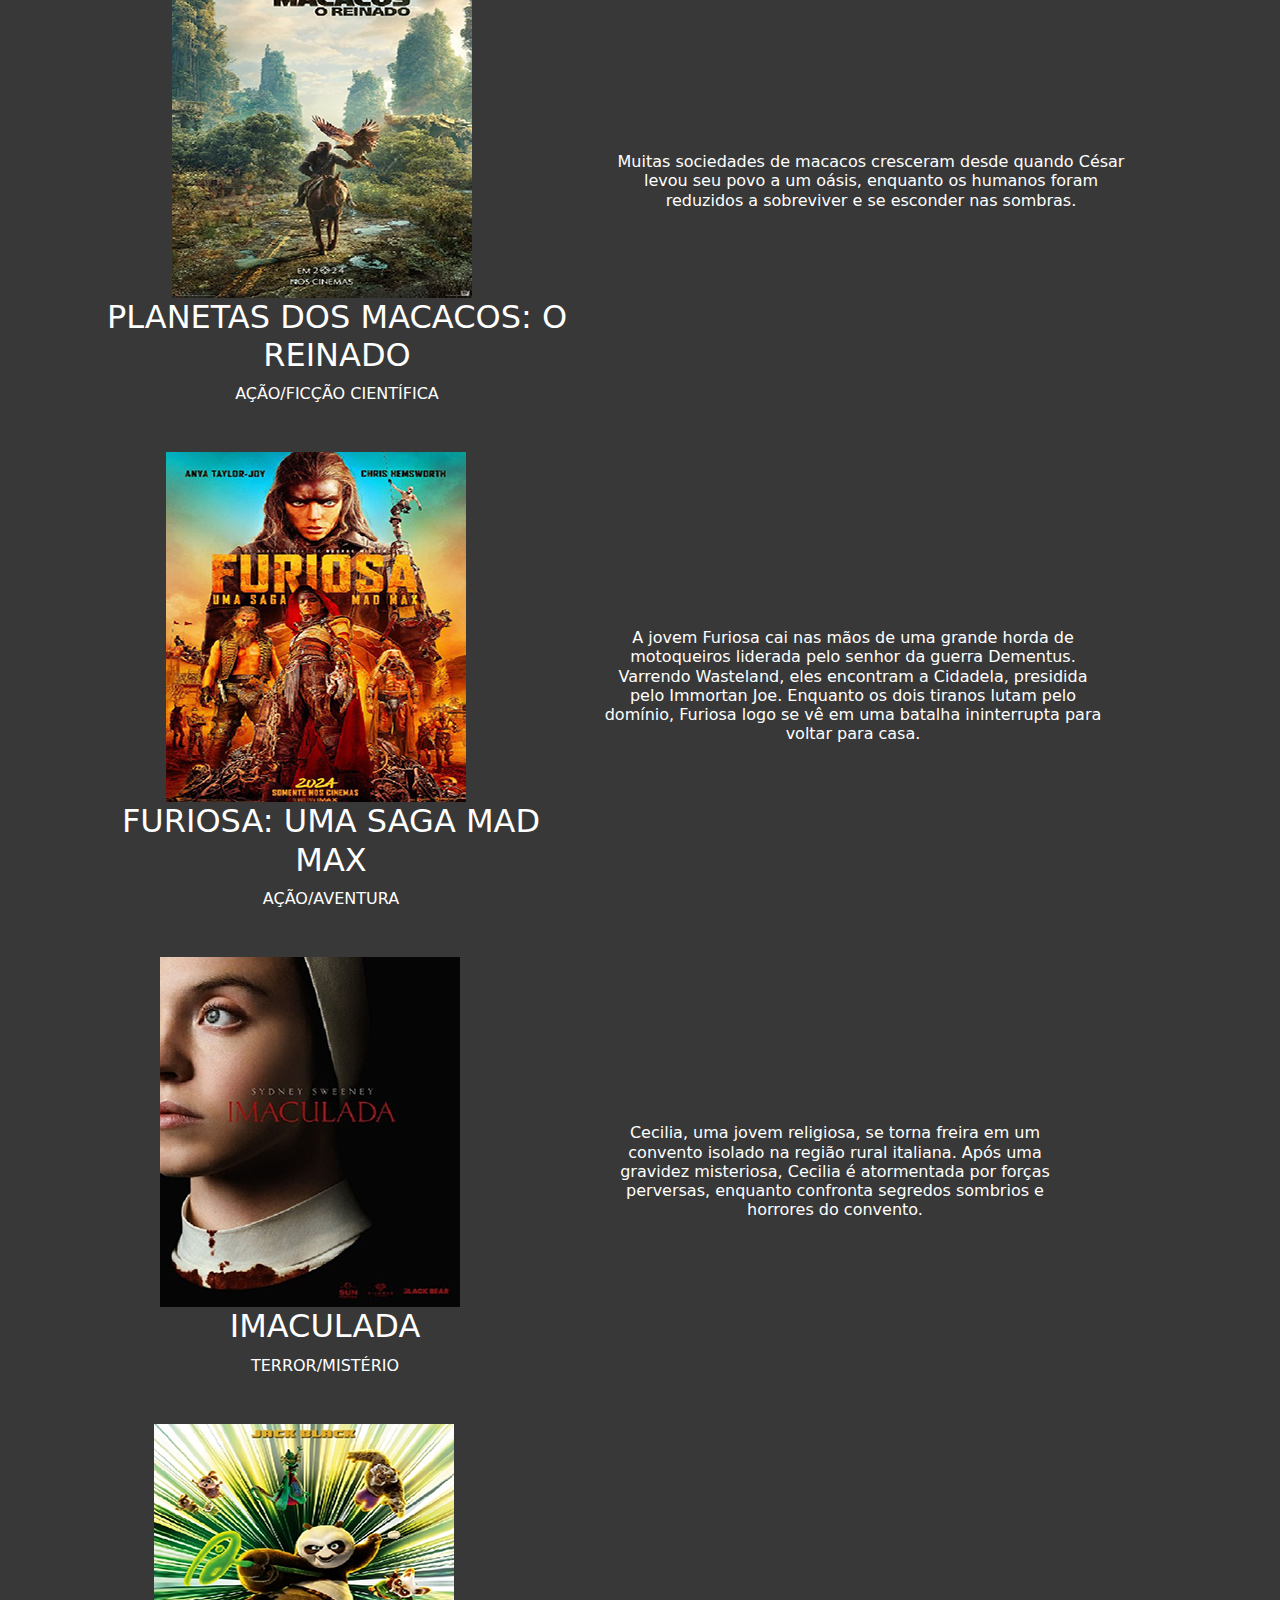
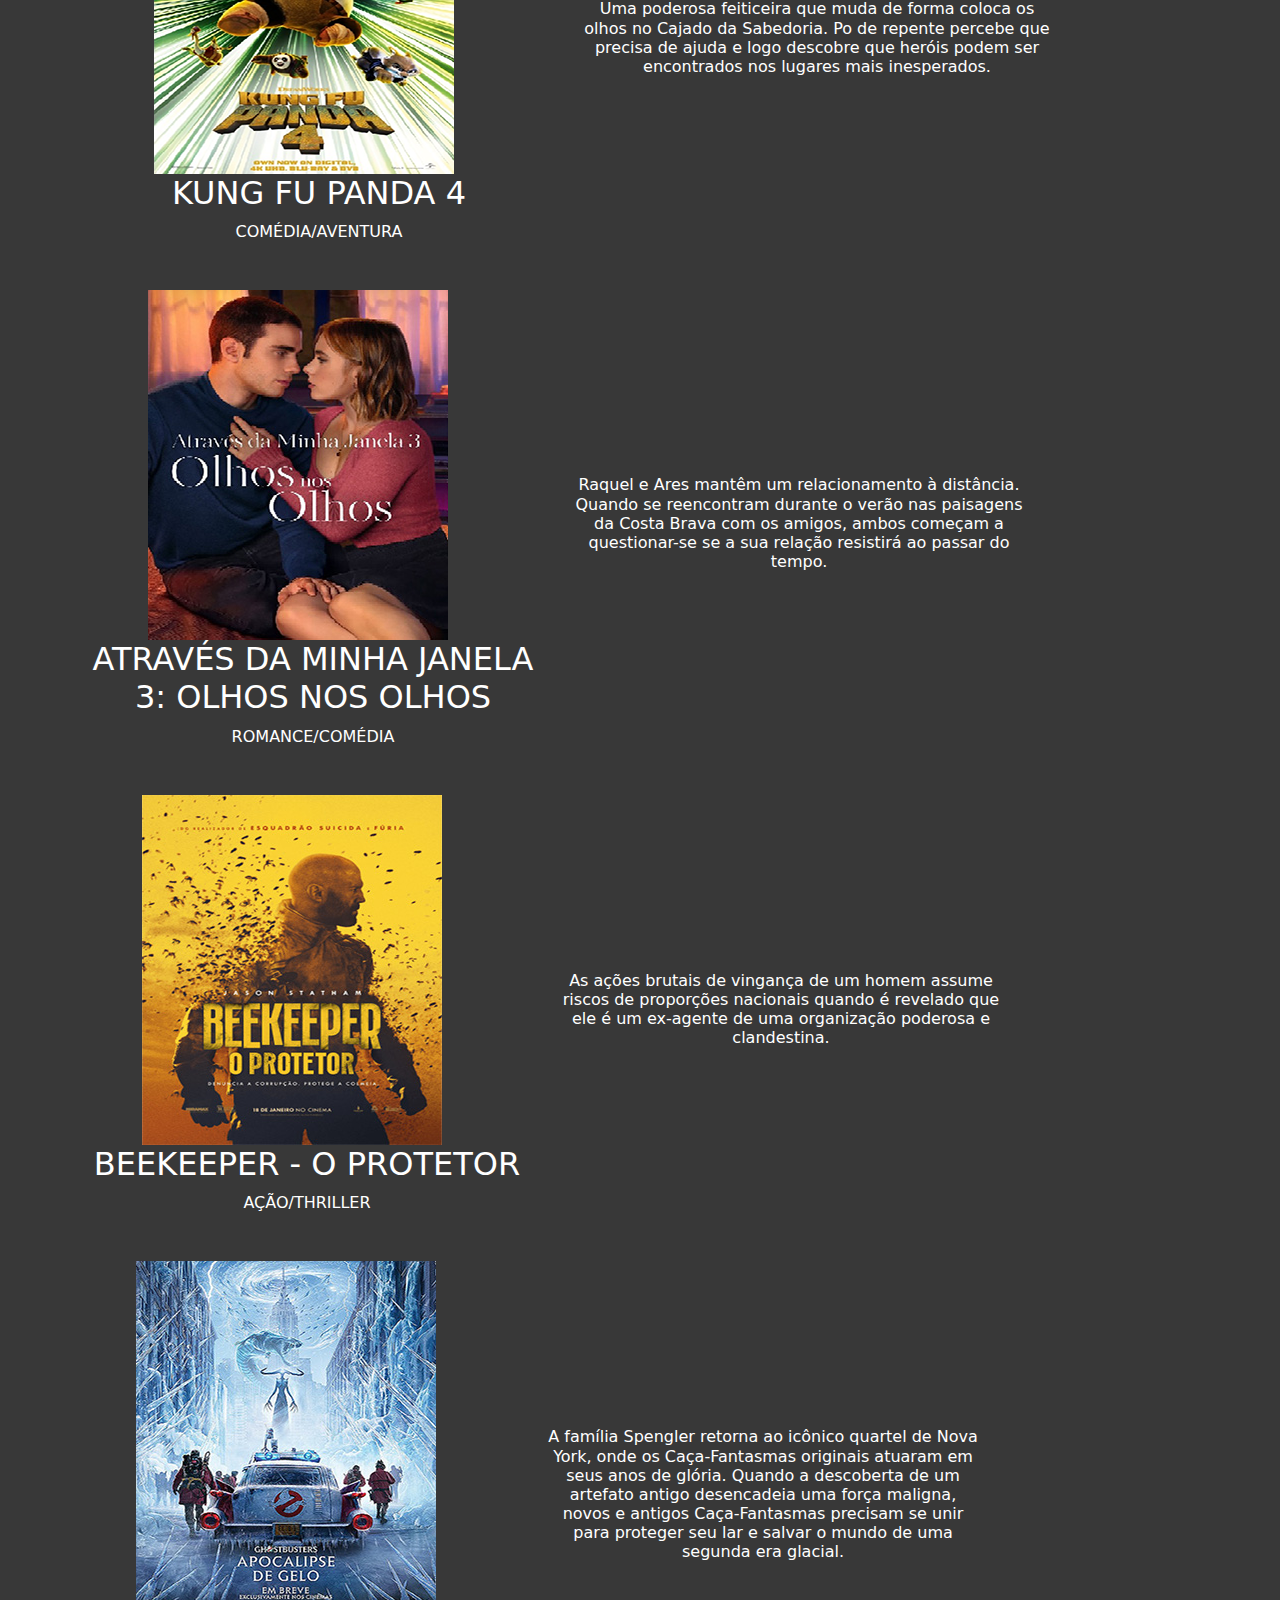
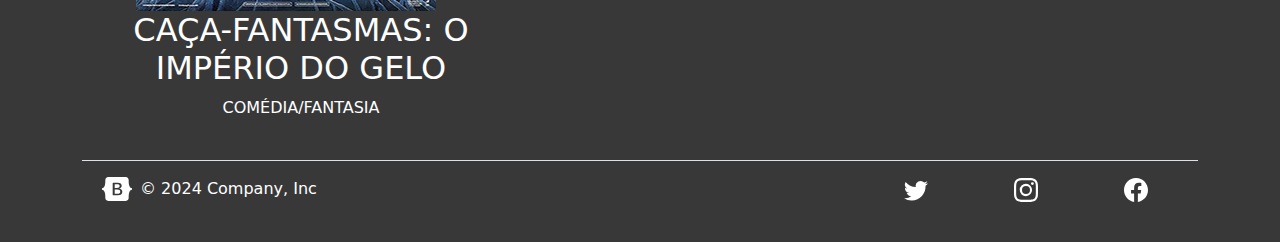
<file: pages/filmes_logado.html>
<!DOCTYPE html>
<html lang="pt-br">
<head>
  <link href="https://cdn.jsdelivr.net/npm/bootstrap@5.3.3/dist/css/bootstrap.min.css" rel="stylesheet"
    integrity="sha384-QWTKZyjpPEjISv5WaRU9OFeRpok6YctnYmDr5pNlyT2bRjXh0JMhjY6hW+ALEwIH" crossorigin="anonymous">
    <link rel="stylesheet" href="../estilos/estilo.css">
    <meta charset="UTF-8">
    <meta name="viewport" content="width=device-width, initial-scale=1.0">
    <title>Filmes</title>
</head>



<header>
    <a href="./home_logado.html">
      <img src="../images/logo.png" alt="" height="70" >
    </a>
    <nav>
      <ul>
        <li>
          <a href="./filmes_logado.html">
            Filmes
          </a>
        </li>
        <li>
          <a href="./series_logado.html">
            Séries
          </a>
        </li>
        <li>
          <a href="./animes_logado.html">
            Animes
          </a>
        </li>
      </ul>
    </nav>
    <nav>
      <ul>
        <li>
          <a href="./minha_conta.html">
            Minha Conta
          </a>
        </li>
      </ul>
    </nav>

  </header>
<body>
  <section id="filmes">
    <div class="container text-center">

      <div class="row">
      <div class="col">
        <article>
          <a href="https://www.google.com/search?sca_esv=7e016d8d75cfc918&sca_upv=1&rlz=1C1CHBF_pt-PTBR1115BR1115&q=divertida+mente+2&source=lnms&fbs=[base64]&sa=X&ved=2ahUKEwjs5dzh8oaHAxUFrZUCHWRtBOoQ0pQJegQIDxAB&biw=991&bih=891&dpr=1"><img src="../images/filme1.jpg" alt=""></a>
          <h2>DIVERTIDAMENTE 2</h2>
          <p>AÇÃO</p>
      </article>
      </div>
      <div class="col">
        <h6>
          Com um salto temporal, Riley se encontra mais velha, passando pela tão temida adolescência. Junto com o amadurecimento, a sala de controle também está passando por uma adaptação para dar lugar a algo totalmente inesperado: novas emoções.
        </h6>
      </div>

      <div class="row">
        <div class="col">
          <article>
            <a href="https://www.google.com/search?q=meu+malvado+favorito+4&sca_esv=7e016d8d75cfc918&sca_upv=1&rlz=1C1CHBF_pt-PTBR1115BR1115&biw=1920&bih=919&ei=rTODZoL1Dv7L1sQPq4K3yAQ&gs_ssp=eJzj4tVP1zc0TEsrMypJtjQwYPQSy00tVchNzClLTMlXSEssyy_KLMlXMAEA8GwMrQ&oq=&gs_lp=[base64]&sclient=gws-wiz-serp"><img src="../images/filme2.jpg" alt=""></a>
            <h2>MEU MALVADO FAVORITO 4</h2>
            <p>INFANTIL/COMÉDIA</p>
        </article>
        </div>
        <div class="col">
          <h6>
            Gru dá as boas-vindas a um novo membro da família, Gru Jr., que pretende atormentar seu pai. No entanto, sua existência pacífica logo desmorona quando um mentor do crime escapa da prisão e jura vingança contra Gru.
          </h6>
        </div>

    <div class="row">
      <div class="col">
        <article>
          <a href="https://www.google.com/search?q=godzilla+e+kong+o+novo+imp%C3%A9rio&sca_esv=7e016d8d75cfc918&sca_upv=1&rlz=1C1CHBF_pt-PTBR1115BR1115&biw=1920&bih=919&ei=8TyDZtH4N7jQ1sQPuJi-kAs&gs_ssp=eJzj4tVP1zc0LDE3yjEpSys2YPSST89PqcrMyUlUSFXIzs9LV8hXyMsvy1fIzC04vLIoMx8AdnAQ3A&oq=godzilla+E+&gs_lp=[base64]&sclient=gws-wiz-serp"><img src="../images/filme3.jpg" alt=""></a>
          <h2>GODZILLA E KONG: O NOVO IMPÉRIO</h2>
          <p>INFANTIL/COMÉDIA/FICÇÃO CIENTÍFICA</p>
      </article>
      </div>
      <div class="col">
        <h6>
          Godzilla e o todo-poderoso Kong enfrentam uma ameaça colossal escondida nas profundezas do planeta, desafiando a sua própria existência e a sobrevivência da raça humana.
        </h6>
      </div>

      <div class="row">
        <div class="col">
          <article>
            <a href="https://www.google.com/search?sca_esv=e4cf654192141469&sca_upv=1&rlz=1C1CHBF_pt-PTBR1117BR1117&q=planeta+dos+macacos+o+reinado&source=lnms&fbs=[base64]&sa=X&ved=2ahUKEwi_6pO164uHAxVkrZUCHSydA-cQ0pQJegQICxAB&biw=1920&bih=953&dpr=1"><img src="../images/filme4.png" alt=""></a>
            <h2>PLANETAS DOS MACACOS: O REINADO</h2>
            <p>AÇÃO/FICÇÃO CIENTÍFICA</p>
        </article>
        </div>
        <div class="col">
          <h6>
            Muitas sociedades de macacos cresceram desde quando César levou seu povo a um oásis, enquanto os humanos foram reduzidos a sobreviver e se esconder nas sombras.
          </h6>
        </div>
        
      <div class="row">
        <div class="col">
          <article>
            <a href="https://www.google.com/search?gs_ssp=eJzj4tVP1zc0LMw1K0urysowYPTiTSstyswvTlRIy8zJTQUAlb0KKQ&q=furiosa+filme&rlz=1C1CHBF_pt-PTBR1117BR1117&oq=furi&gs_lcrp=EgZjaHJvbWUqBwgBEC4YgAQyBggAEEUYOTIHCAEQLhiABDIHCAIQABiABDIHCAMQLhiABDIHCAQQABiABDIHCAUQABiABDIHCAYQABiABDIHCAcQABiABDIHCAgQLhiABNIBCDI5MTFqMGo3qAIAsAIA&sourceid=chrome&ie=UTF-8"><img src="../images/filme5.jpg" alt=""></a>
            <h2>FURIOSA: UMA SAGA MAD MAX</h2>
            <p>AÇÃO/AVENTURA</p>
        </article>
        </div>
        <div class="col">
          <h6>
            A jovem Furiosa cai nas mãos de uma grande horda de motoqueiros liderada pelo senhor da guerra Dementus. Varrendo Wasteland, eles encontram a Cidadela, presidida pelo Immortan Joe. Enquanto os dois tiranos lutam pelo domínio, Furiosa logo se vê em uma batalha ininterrupta para voltar para casa.
          </h6>
        </div>

        <div class="row">
          <div class="col">
            <article>
              <a href="https://www.google.com/search?gs_ssp=eJzj4tVP1zc0LEm3zCnJrUgxYPQSy8xNTC7NSUxJVEjLzMlNVShJLSrKLwIAALUNmQ&q=imaculada+filme+terror&rlz=1C1CHBF_pt-PTBR1117BR1117&oq=emaculada&gs_lcrp=EgZjaHJvbWUqCQgDEC4YChiABDIGCAAQRRg5MgkIARAAGAoYgAQyCQgCEAAYChiABDIJCAMQLhgKGIAEMgkIBBAAGAoYgAQyCQgFEAAYChiABDIJCAYQABgKGIAEMgkIBxAAGAoYgAQyCQgIEAAYChiABDIJCAkQABgKGIAE0gEINDY1NWowajeoAgCwAgA&sourceid=chrome&ie=UTF-8"><img src="../images/filme6.jpg" alt=""></a>
              <h2>IMACULADA</h2>
              <p>TERROR/MISTÉRIO</p>
          </article>
          </div>
          <div class="col">
            <h6>
              Cecilia, uma jovem religiosa, se torna freira em um convento isolado na região rural italiana. Após uma gravidez misteriosa, Cecilia é atormentada por forças perversas, enquanto confronta segredos sombrios e horrores do convento.
            </h6>
          </div>
          
          <div class="row">
            <div class="col">
              <article>
                <a href="https://www.google.com/search?gs_ssp=eJzj4tVP1zc0TI8vM6ssKqo0YPQSzS7NS1dIK1UoSMxLSVQwUUjLzMlNBQDs5Qxs&q=kung+fu+panda+4+filme&rlz=1C1CHBF_pt-PTBR1117BR1117&oq=KUNG+&gs_lcrp=EgZjaHJvbWUqBwgFEC4YgAQyBggAEEUYOTIMCAEQLhhDGIAEGIoFMgoIAhAuGNQCGIAEMgoIAxAuGNQCGIAEMgcIBBAuGIAEMgcIBRAuGIAEMgcIBhAAGIAEMgYIBxBFGDzSAQg0NDE1ajBqN6gCALACAA&sourceid=chrome&ie=UTF-8"><img src="../images/filme7.png" alt=""></a>
                <h2>KUNG FU PANDA 4</h2>
                <p>COMÉDIA/AVENTURA</p>
            </article>
            </div>
            <div class="col">
              <h6>
                Uma poderosa feiticeira que muda de forma coloca os olhos no Cajado da Sabedoria. Po de repente percebe que precisa de ajuda e logo descobre que heróis podem ser encontrados nos lugares mais inesperados.
              </h6>
            </div>
                          
          <div class="row">
            <div class="col">
              <article>
                <a href="https://www.google.com/search?sca_esv=e4cf654192141469&sca_upv=1&rlz=1C1CHBF_pt-PTBR1117BR1117&cs=0&q=Da+Minha+Janela+3:+olhos+nos+olhos&source=lnms&fbs=[base64]&sa=X&ved=2ahUKEwiGgvat7ouHAxWWr5UCHcw8D_wQ0pQJegQIERAB&biw=1920&bih=953&dpr=1"><img src="../images/filme8.jpg" alt=""></a>
                <h2>ATRAVÉS DA MINHA JANELA 3: OLHOS NOS OLHOS</h2>
                <p>ROMANCE/COMÉDIA</p>
            </article>
            </div>
            <div class="col">
              <h6>
                Raquel e Ares mantêm um relacionamento à distância. Quando se reencontram durante o verão nas paisagens da Costa Brava com os amigos, ambos começam a questionar-se se a sua relação resistirá ao passar do tempo.
              </h6>
            </div>
          
            <div class="row">
              <div class="col">
                <article>
                  <a href="https://www.google.com/search?q=Beekeeper+-+O+Protetor&rlz=1C1CHBF_pt-PTBR1117BR1117&oq=bee&gs_lcrp=EgZjaHJvbWUqBggAEEUYOzIGCAAQRRg7MgkIARBFGDkYgAQyDQgCEC4YxwEY0QMYgAQyBwgDEAAYgAQyBwgEEAAYgAQyBwgFEAAYgAQyBwgGEAAYgAQyBggHEEUYPNIBCDQzODJqMGo3qAIIsAIB&sourceid=chrome&ie=UTF-8"><img src="../images/filme9.jpg" alt=""></a>
                  <h2>BEEKEEPER - O PROTETOR</h2>
                  <p>AÇÃO/THRILLER</p>
              </article>
              </div>
              <div class="col">
                <h6>
                  As ações brutais de vingança de um homem assume riscos de proporções nacionais quando é revelado que ele é um ex-agente de uma organização poderosa e clandestina.
                </h6>
              </div>
            
          <div class="row">
            <div class="col">
              <article>
                <a href="https://www.google.com/search?sca_esv=e4cf654192141469&sca_upv=1&rlz=1C1CHBF_pt-PTBR1117BR1117&cs=0&q=Ca%C3%A7a-Fantasmas:+O+Imp%C3%A9rio+do+Gelo&stick=[base64]&sa=X&ved=2ahUKEwiF8YCE7IuHAxX9pZUCHbfZDWYQ8sMGegUIARCBAQ&biw=1920&bih=953&dpr=1"><img src="../images/filme10.jpg" alt=""></a>
                <h2>CAÇA-FANTASMAS: O IMPÉRIO DO GELO</h2>
                <p>COMÉDIA/FANTASIA</p>
            </article>
            </div>
            <div class="col">
              <h6>
                A família Spengler retorna ao icônico quartel de Nova York, onde os Caça-Fantasmas originais atuaram em seus anos de glória. Quando a descoberta de um artefato antigo desencadeia uma força maligna, novos e antigos Caça-Fantasmas precisam se unir para proteger seu lar e salvar o mundo de uma segunda era glacial.
              </h6>
            </div>
  </section>
  <script src="https://cdn.jsdelivr.net/npm/bootstrap@5.3.3/dist/js/bootstrap.bundle.min.js"
  integrity="sha384-YvpcrYf0tY3lHB60NNkmXc5s9fDVZLESaAA55NDzOxhy9GkcIdslK1eN7N6jIeHz"
  crossorigin="anonymous"></script>

  <svg xmlns="http://www.w3.org/2000/svg" class="d-none">
    <symbol id="bootstrap" viewBox="0 0 118 94">
      <title>Bootstrap</title>
      <path fill-rule="evenodd" clip-rule="evenodd" d="M24.509 0c-6.733 0-11.715 5.893-11.492 12.284.214 6.14-.064 14.092-2.066 20.577C8.943 39.365 5.547 43.485 0 44.014v5.972c5.547.529 8.943 4.649 10.951 11.153 2.002 6.485 2.28 14.437 2.066 20.577C12.794 88.106 17.776 94 24.51 94H93.5c6.733 0 11.714-5.893 11.491-12.284-.214-6.14.064-14.092 2.066-20.577 2.009-6.504 5.396-10.624 10.943-11.153v-5.972c-5.547-.529-8.934-4.649-10.943-11.153-2.002-6.484-2.28-14.437-2.066-20.577C105.214 5.894 100.233 0 93.5 0H24.508zM80 57.863C80 66.663 73.436 72 62.543 72H44a2 2 0 01-2-2V24a2 2 0 012-2h18.437c9.083 0 15.044 4.92 15.044 12.474 0 5.302-4.01 10.049-9.119 10.88v.277C75.317 46.394 80 51.21 80 57.863zM60.521 28.34H49.948v14.934h8.905c6.884 0 10.68-2.772 10.68-7.727 0-4.643-3.264-7.207-9.012-7.207zM49.948 49.2v16.458H60.91c7.167 0 10.964-2.876 10.964-8.281 0-5.406-3.903-8.178-11.425-8.178H49.948z"fill="white"></path>
    </symbol>
    <symbol id="facebook" viewBox="0 0 16 16">
      <path d="M16 8.049c0-4.446-3.582-8.05-8-8.05C3.58 0-.002 3.603-.002 8.05c0 4.017 2.926 7.347 6.75 7.951v-5.625h-2.03V8.05H6.75V6.275c0-2.017 1.195-3.131 3.022-3.131.876 0 1.791.157 1.791.157v1.98h-1.009c-.993 0-1.303.621-1.303 1.258v1.51h2.218l-.354 2.326H9.25V16c3.824-.604 6.75-3.934 6.75-7.951z"fill="white"/>
    </symbol>
    <symbol id="instagram" viewBox="0 0 16 16">
        <path d="M8 0C5.829 0 5.556.01 4.703.048 3.85.088 3.269.222 2.76.42a3.917 3.917 0 0 0-1.417.923A3.927 3.927 0 0 0 .42 2.76C.222 3.268.087 3.85.048 4.7.01 5.555 0 5.827 0 8.001c0 2.172.01 2.444.048 3.297.04.852.174 1.433.372 1.942.205.526.478.972.923 1.417.444.445.89.719 1.416.923.51.198 1.09.333 1.942.372C5.555 15.99 5.827 16 8 16s2.444-.01 3.298-.048c.851-.04 1.434-.174 1.943-.372a3.916 3.916 0 0 0 1.416-.923c.445-.445.718-.891.923-1.417.197-.509.332-1.09.372-1.942C15.99 10.445 16 10.173 16 8s-.01-2.445-.048-3.299c-.04-.851-.175-1.433-.372-1.941a3.926 3.926 0 0 0-.923-1.417A3.911 3.911 0 0 0 13.24.42c-.51-.198-1.092-.333-1.943-.372C10.443.01 10.172 0 7.998 0h.003zm-.717 1.442h.718c2.136 0 2.389.007 3.232.046.78.035 1.204.166 1.486.275.373.145.64.319.92.599.28.28.453.546.598.92.11.281.24.705.275 1.485.039.843.047 1.096.047 3.231s-.008 2.389-.047 3.232c-.035.78-.166 1.203-.275 1.485a2.47 2.47 0 0 1-.599.919c-.28.28-.546.453-.92.598-.28.11-.704.24-1.485.276-.843.038-1.096.047-3.232.047s-2.39-.009-3.233-.047c-.78-.036-1.203-.166-1.485-.276a2.478 2.478 0 0 1-.92-.598 2.48 2.48 0 0 1-.6-.92c-.109-.281-.24-.705-.275-1.485-.038-.843-.046-1.096-.046-3.233 0-2.136.008-2.388.046-3.231.036-.78.166-1.204.276-1.486.145-.373.319-.64.599-.92.28-.28.546-.453.92-.598.282-.11.705-.24 1.485-.276.738-.034 1.024-.044 2.515-.045v.002zm4.988 1.328a.96.96 0 1 0 0 1.92.96.96 0 0 0 0-1.92zm-4.27 1.122a4.109 4.109 0 1 0 0 8.217 4.109 4.109 0 0 0 0-8.217zm0 1.441a2.667 2.667 0 1 1 0 5.334 2.667 2.667 0 0 1 0-5.334z"fill="white"/>
    </symbol>
    <symbol id="twitter" viewBox="0 0 16 16">
      <path d="M5.026 15c6.038 0 9.341-5.003 9.341-9.334 0-.14 0-.282-.006-.422A6.685 6.685 0 0 0 16 3.542a6.658 6.658 0 0 1-1.889.518 3.301 3.301 0 0 0 1.447-1.817 6.533 6.533 0 0 1-2.087.793A3.286 3.286 0 0 0 7.875 6.03a9.325 9.325 0 0 1-6.767-3.429 3.289 3.289 0 0 0 1.018 4.382A3.323 3.323 0 0 1 .64 6.575v.045a3.288 3.288 0 0 0 2.632 3.218 3.203 3.203 0 0 1-.865.115 3.23 3.23 0 0 1-.614-.057 3.283 3.283 0 0 0 3.067 2.277A6.588 6.588 0 0 1 .78 13.58a6.32 6.32 0 0 1-.78-.045A9.344 9.344 0 0 0 5.026 15z"fill="white"/>
    </symbol>
  </svg>

  <div class="container">
    <footer class="d-flex flex-wrap justify-content-between align-items-center py-3 my-4 border-top">
      <div class="col-md-4 d-flex align-items-center">
        <a href="../pages/home_logado.html" class="mb-3 me-2 mb-md-0 text-body-secondary text-decoration-none lh-1">
          <svg class="bi" width="30" height="24"><use xlink:href="#bootstrap"/></svg>
        </a>
        <span class="mb-3 mb-md-0 text-body-secondary">
          <main id="textofooter">
          &copy; 2024 Company, Inc
        </main>
        </span>
      </div>
  
      <ul class="nav col-md-4 justify-content-end list-unstyled d-flex">
        <li class="ms-3"><a class="text-body-secondary" href="https://x.com/SenacBrasil"><svg class="bi" width="24" height="24"><use xlink:href="#twitter"/></svg></a></li>
        <li class="ms-3"><a class="text-body-secondary" href="https://www.instagram.com/Senac_RJ/"><svg class="bi" width="24" height="24"><use xlink:href="#instagram"/></svg></a></li>
        <li class="ms-3"><a class="text-body-secondary" href="https://www.facebook.com/senacrj/?locale=pt_BR"><svg class="bi" width="24" height="24"><use xlink:href="#facebook"/></svg></a></li>
      </ul>
    </footer>
  </div>

</body>

</html>
</file>
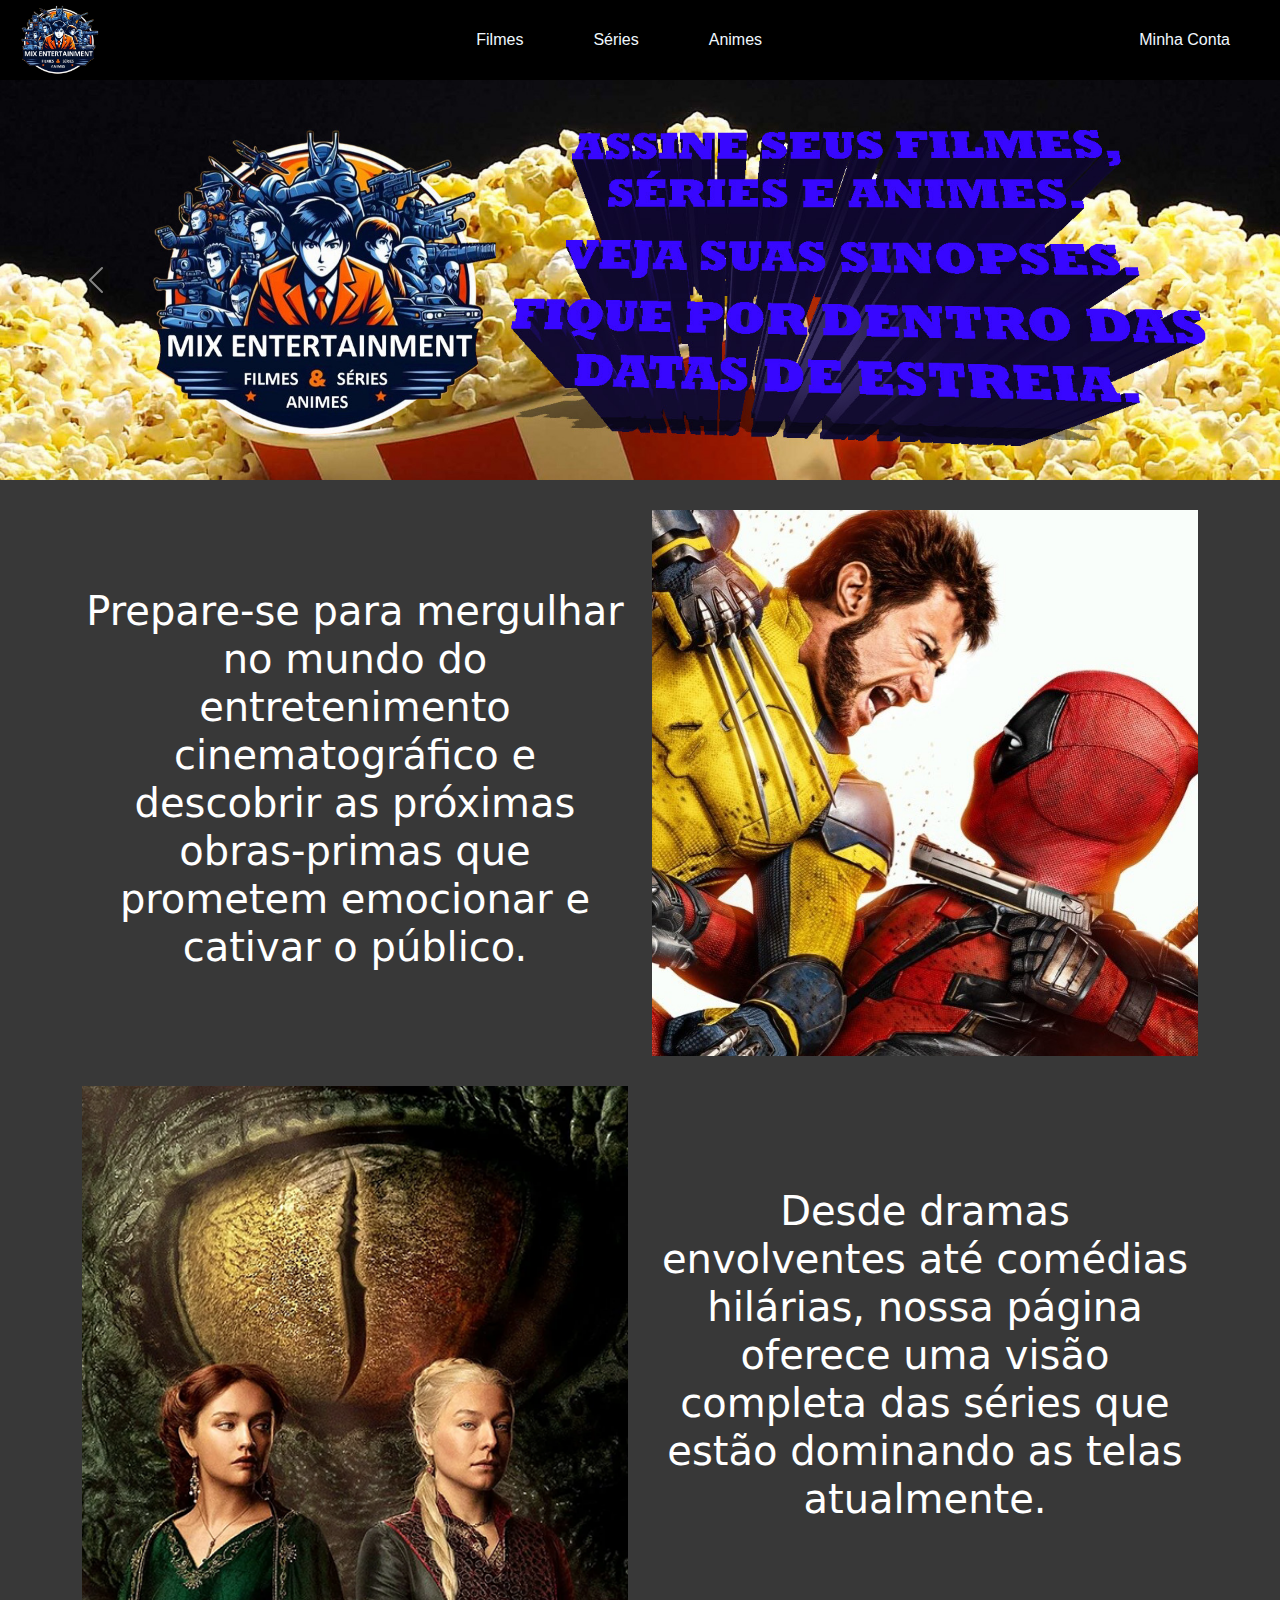
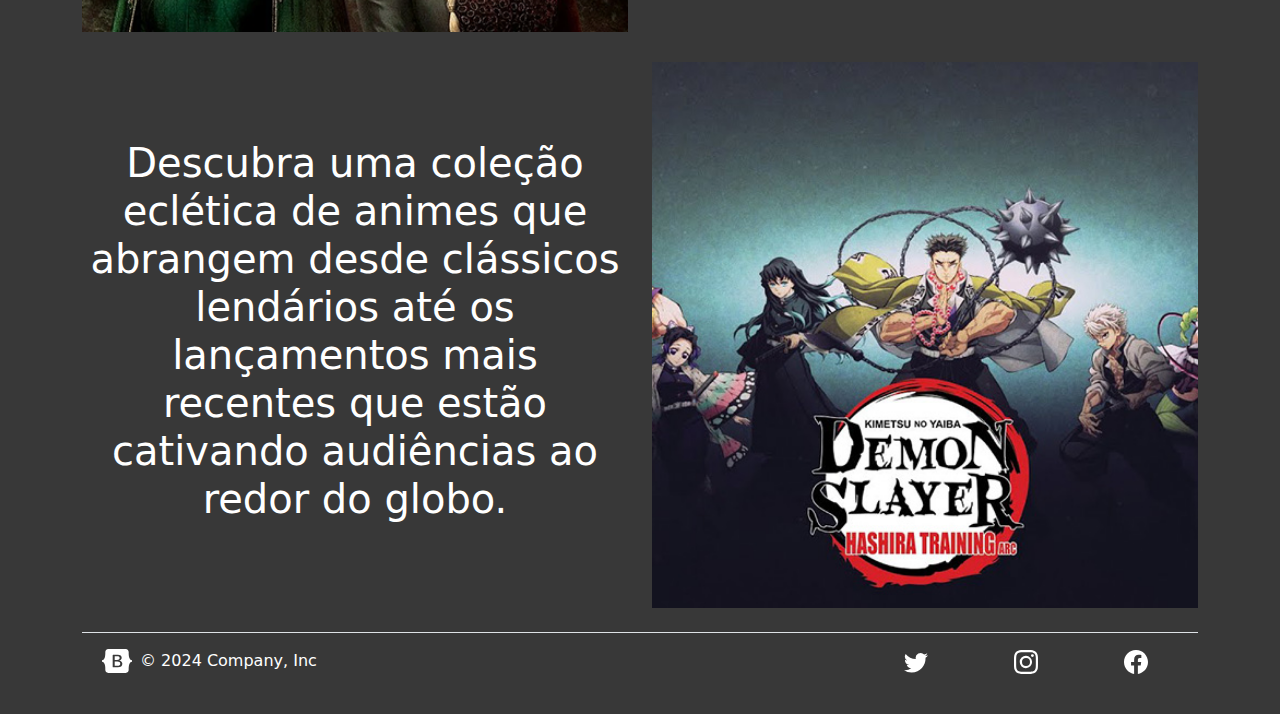
<file: pages/home_logado.html>
<!DOCTYPE html>
<html lang="pt-br">

<head>
  <link href="https://cdn.jsdelivr.net/npm/bootstrap@5.3.3/dist/css/bootstrap.min.css" rel="stylesheet"
    integrity="sha384-QWTKZyjpPEjISv5WaRU9OFeRpok6YctnYmDr5pNlyT2bRjXh0JMhjY6hW+ALEwIH" crossorigin="anonymous">

  <link rel="stylesheet" href="../estilos/estilo.css">

  <meta charset="UTF-8">

  <meta name="viewport" content="width=device-width, initial-scale=1.0">

  <title>Home</title>

</head>

<body>
  <header>
    <a href="./home_logado.html">
      <img src="../images/logo.png" alt="" height="70" >
    </a>
    <nav>
      <ul>
        <li>
          <a href="./filmes_logado.html">
            Filmes
          </a>
        </li>
        <li>
          <a href="./series_logado.html">
            Séries
          </a>
        </li>
        <li>
          <a href="./animes_logado.html">
            Animes
          </a>
        </li>
      </ul>
    </nav>
    <nav>
      <ul>
        <li>
          <a href="./minha_conta.html">
            Minha Conta
          </a>
        </li>
      </ul>
    </nav>

  </header>

<main>
    <div id="carouselExampleAutoplaying" class="carousel slide" data-bs-ride="carousel">
      <div class="carousel-inner">
        <div class="carousel-item active">
          <img src="../images/baner1_topo.png" class="d-block w-100" alt="">
        </div>
        <div class="carousel-item">
          <img src="../images/baner2_topo.png" class="d-block w-100" alt="">
        </div>
        <div class="carousel-item">
          <img src="../images/baner3_topo.png" class="d-block w-100" alt="">
        </div>
        <div class="carousel-item">
          <img src="../images/baner4_topo.png" class="d-block w-100" alt="">
        </div>
      </div>
      <button class="carousel-control-prev" type="button" data-bs-target="#carouselExampleAutoplaying"
        data-bs-slide="prev">
        <span class="carousel-control-prev-icon" aria-hidden="true"></span>
        <span class="visually-hidden">Previous</span>
      </button>
      <button class="carousel-control-next" type="button" data-bs-target="#carouselExampleAutoplaying"
        data-bs-slide="next">
        <span class="carousel-control-next-icon" aria-hidden="true"></span>
        <span class="visually-hidden">Next</span>
      </button>
    </div>



    <section id="primeira">
      <div class="container text-center">
        <div class="row">
          <div class="col text-center">
            <h1>
              Prepare-se para mergulhar no mundo do entretenimento cinematográfico e descobrir as próximas obras-primas que prometem emocionar e cativar o público.
            </h1>
          </div>
          <div class="col">
            <div id="carouselExampleSlidesOnly" class="carousel slide" data-bs-ride="carousel">
              <div class="carousel-inner">
                <div class="carousel-item active">
                  <img src="../images/filme_meio1.jpg" class="d-block w-100" alt="">
                </div>
                <div class="carousel-item">
                  <img src="../images/filme_meio2.webp" class="d-block w-100" alt="">
                </div>
                <div class="carousel-item">
                  <img src="../images/filme_meio3.jpg" class="d-block w-100" alt="">
                </div>
              </div>
            </div>
          </div>

          <div class="container text-center">
            <div class="row">
              <div class="col">
                <div id="carouselExampleSlidesOnly" class="carousel slide" data-bs-ride="carousel">
                  <div class="carousel-inner">
                    <div class="carousel-item active">
                      <img src="../images/series_meio1.webp" class="d-block w-100" alt="">
                    </div>
                    <div class="carousel-item">
                      <img src="../images/series_meio2.webp" class="d-block w-100" alt="">
                    </div>
                    <div class="carousel-item">
                      <img src="../images/series_meio3.jpg" class="d-block w-100" alt="">
                    </div>
                  </div>
                </div>
              </div>
              <div class="col">
                <h1>
                  Desde dramas envolventes até comédias hilárias, nossa página oferece uma visão completa das séries que estão dominando as telas atualmente.
                </h1>
              </div>

              <div class="container text-center">
                <div class="row">
                  <div class="col">
                    <h1>
                      Descubra uma coleção eclética de animes que abrangem desde clássicos lendários até os lançamentos mais recentes que estão cativando audiências ao redor do globo.
                    </h1>
                  </div>
                  <div class="col">
                    <div id="carouselExampleSlidesOnly" class="carousel slide" data-bs-ride="carousel">
                      <div class="carousel-inner">
                        <div class="carousel-item active">
                          <img src="../images/anime_meio1.jpg" class="d-block w-100" alt="">
                        </div>
                        <div class="carousel-item">
                          <img src="../images/anime_meio2.jpg" class="d-block w-100" alt="">
                        </div>
                        <div class="carousel-item">
                          <img src="../images/anime_meio3.webp" class="d-block w-100" alt="">
                        </div>
                      </div>
                    </div>
                  </div>

    </section>

    <svg xmlns="http://www.w3.org/2000/svg" class="d-none">
      <symbol id="bootstrap" viewBox="0 0 118 94">
        <title>Bootstrap</title>
        <path fill-rule="evenodd" clip-rule="evenodd" d="M24.509 0c-6.733 0-11.715 5.893-11.492 12.284.214 6.14-.064 14.092-2.066 20.577C8.943 39.365 5.547 43.485 0 44.014v5.972c5.547.529 8.943 4.649 10.951 11.153 2.002 6.485 2.28 14.437 2.066 20.577C12.794 88.106 17.776 94 24.51 94H93.5c6.733 0 11.714-5.893 11.491-12.284-.214-6.14.064-14.092 2.066-20.577 2.009-6.504 5.396-10.624 10.943-11.153v-5.972c-5.547-.529-8.934-4.649-10.943-11.153-2.002-6.484-2.28-14.437-2.066-20.577C105.214 5.894 100.233 0 93.5 0H24.508zM80 57.863C80 66.663 73.436 72 62.543 72H44a2 2 0 01-2-2V24a2 2 0 012-2h18.437c9.083 0 15.044 4.92 15.044 12.474 0 5.302-4.01 10.049-9.119 10.88v.277C75.317 46.394 80 51.21 80 57.863zM60.521 28.34H49.948v14.934h8.905c6.884 0 10.68-2.772 10.68-7.727 0-4.643-3.264-7.207-9.012-7.207zM49.948 49.2v16.458H60.91c7.167 0 10.964-2.876 10.964-8.281 0-5.406-3.903-8.178-11.425-8.178H49.948z"fill="white"></path>
      </symbol>
      <symbol id="facebook" viewBox="0 0 16 16">
        <path d="M16 8.049c0-4.446-3.582-8.05-8-8.05C3.58 0-.002 3.603-.002 8.05c0 4.017 2.926 7.347 6.75 7.951v-5.625h-2.03V8.05H6.75V6.275c0-2.017 1.195-3.131 3.022-3.131.876 0 1.791.157 1.791.157v1.98h-1.009c-.993 0-1.303.621-1.303 1.258v1.51h2.218l-.354 2.326H9.25V16c3.824-.604 6.75-3.934 6.75-7.951z"fill="white"/>
      </symbol>
      <symbol id="instagram" viewBox="0 0 16 16">
          <path d="M8 0C5.829 0 5.556.01 4.703.048 3.85.088 3.269.222 2.76.42a3.917 3.917 0 0 0-1.417.923A3.927 3.927 0 0 0 .42 2.76C.222 3.268.087 3.85.048 4.7.01 5.555 0 5.827 0 8.001c0 2.172.01 2.444.048 3.297.04.852.174 1.433.372 1.942.205.526.478.972.923 1.417.444.445.89.719 1.416.923.51.198 1.09.333 1.942.372C5.555 15.99 5.827 16 8 16s2.444-.01 3.298-.048c.851-.04 1.434-.174 1.943-.372a3.916 3.916 0 0 0 1.416-.923c.445-.445.718-.891.923-1.417.197-.509.332-1.09.372-1.942C15.99 10.445 16 10.173 16 8s-.01-2.445-.048-3.299c-.04-.851-.175-1.433-.372-1.941a3.926 3.926 0 0 0-.923-1.417A3.911 3.911 0 0 0 13.24.42c-.51-.198-1.092-.333-1.943-.372C10.443.01 10.172 0 7.998 0h.003zm-.717 1.442h.718c2.136 0 2.389.007 3.232.046.78.035 1.204.166 1.486.275.373.145.64.319.92.599.28.28.453.546.598.92.11.281.24.705.275 1.485.039.843.047 1.096.047 3.231s-.008 2.389-.047 3.232c-.035.78-.166 1.203-.275 1.485a2.47 2.47 0 0 1-.599.919c-.28.28-.546.453-.92.598-.28.11-.704.24-1.485.276-.843.038-1.096.047-3.232.047s-2.39-.009-3.233-.047c-.78-.036-1.203-.166-1.485-.276a2.478 2.478 0 0 1-.92-.598 2.48 2.48 0 0 1-.6-.92c-.109-.281-.24-.705-.275-1.485-.038-.843-.046-1.096-.046-3.233 0-2.136.008-2.388.046-3.231.036-.78.166-1.204.276-1.486.145-.373.319-.64.599-.92.28-.28.546-.453.92-.598.282-.11.705-.24 1.485-.276.738-.034 1.024-.044 2.515-.045v.002zm4.988 1.328a.96.96 0 1 0 0 1.92.96.96 0 0 0 0-1.92zm-4.27 1.122a4.109 4.109 0 1 0 0 8.217 4.109 4.109 0 0 0 0-8.217zm0 1.441a2.667 2.667 0 1 1 0 5.334 2.667 2.667 0 0 1 0-5.334z"fill="white"/>
      </symbol>
      <symbol id="twitter" viewBox="0 0 16 16">
        <path d="M5.026 15c6.038 0 9.341-5.003 9.341-9.334 0-.14 0-.282-.006-.422A6.685 6.685 0 0 0 16 3.542a6.658 6.658 0 0 1-1.889.518 3.301 3.301 0 0 0 1.447-1.817 6.533 6.533 0 0 1-2.087.793A3.286 3.286 0 0 0 7.875 6.03a9.325 9.325 0 0 1-6.767-3.429 3.289 3.289 0 0 0 1.018 4.382A3.323 3.323 0 0 1 .64 6.575v.045a3.288 3.288 0 0 0 2.632 3.218 3.203 3.203 0 0 1-.865.115 3.23 3.23 0 0 1-.614-.057 3.283 3.283 0 0 0 3.067 2.277A6.588 6.588 0 0 1 .78 13.58a6.32 6.32 0 0 1-.78-.045A9.344 9.344 0 0 0 5.026 15z"fill="white"/>
      </symbol>
    </svg>
  
    <div class="container">
      <footer class="d-flex flex-wrap justify-content-between align-items-center py-3 my-4 border-top">
        <div class="col-md-4 d-flex align-items-center">
          <a href="../pages/home_logado.html" class="mb-3 me-2 mb-md-0 text-body-secondary text-decoration-none lh-1">
            <svg class="bi" width="30" height="24"><use xlink:href="#bootstrap"/></svg>
          </a>
          <span class="mb-3 mb-md-0 text-body-secondary">
            <main id="textofooter">
            &copy; 2024 Company, Inc
          </main>
          </span>
        </div>
    
        <ul class="nav col-md-4 justify-content-end list-unstyled d-flex">
          <li class="ms-3"><a class="text-body-secondary" href="https://x.com/SenacBrasil"><svg class="bi" width="24" height="24"><use xlink:href="#twitter"/></svg></a></li>
          <li class="ms-3"><a class="text-body-secondary" href="https://www.instagram.com/Senac_RJ/"><svg class="bi" width="24" height="24"><use xlink:href="#instagram"/></svg></a></li>
          <li class="ms-3"><a class="text-body-secondary" href="https://www.facebook.com/senacrj/?locale=pt_BR"><svg class="bi" width="24" height="24"><use xlink:href="#facebook"/></svg></a></li>
        </ul>
      </footer>
    </div>

    <script src="https://cdn.jsdelivr.net/npm/bootstrap@5.3.3/dist/js/bootstrap.bundle.min.js"
      integrity="sha384-YvpcrYf0tY3lHB60NNkmXc5s9fDVZLESaAA55NDzOxhy9GkcIdslK1eN7N6jIeHz"
      crossorigin="anonymous"></script>


</body>

</html>
</file>
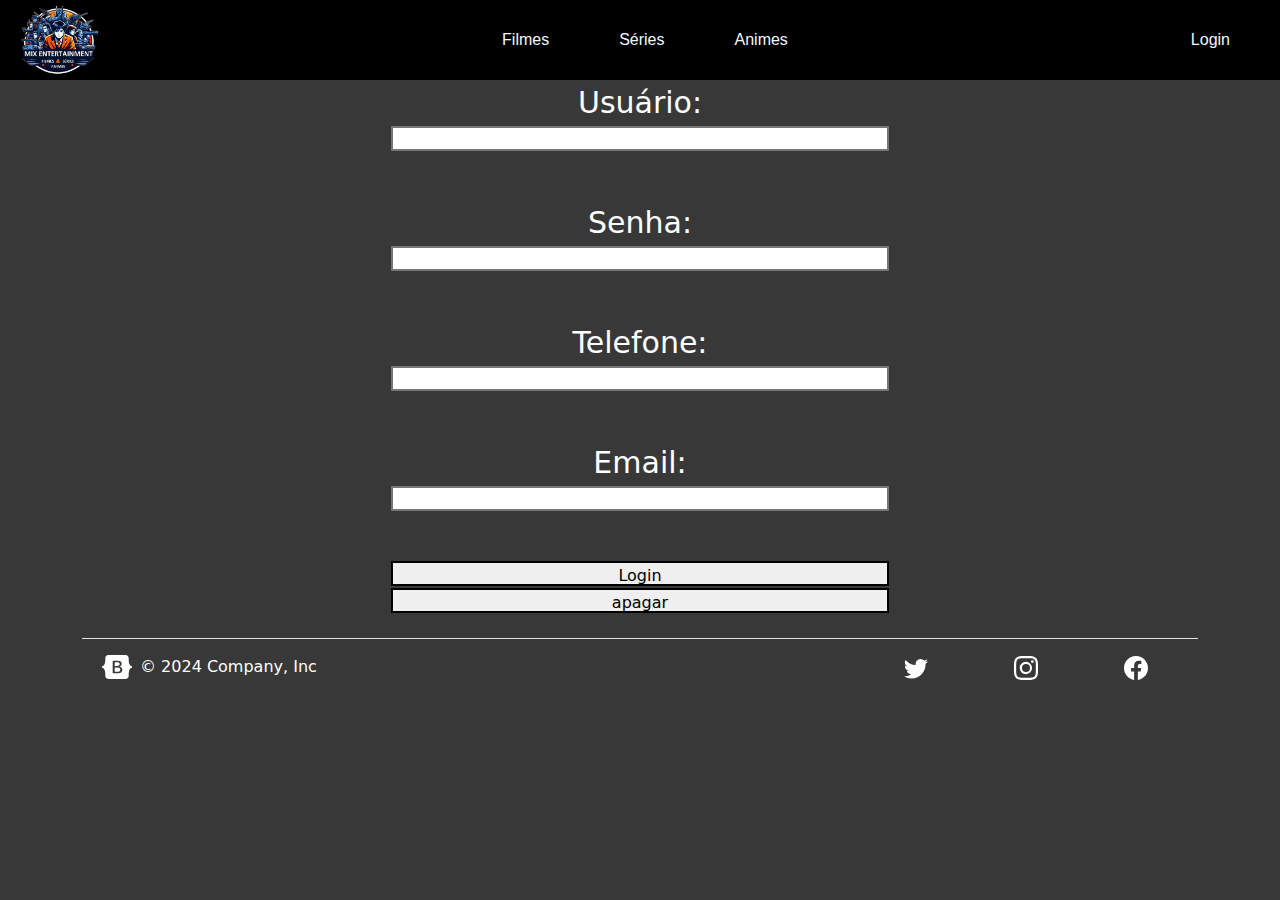
<file: pages/login.html>
<!DOCTYPE html>
<html lang="pt-BR">
<head>
  <link href="https://cdn.jsdelivr.net/npm/bootstrap@5.3.3/dist/css/bootstrap.min.css" rel="stylesheet"
    integrity="sha384-QWTKZyjpPEjISv5WaRU9OFeRpok6YctnYmDr5pNlyT2bRjXh0JMhjY6hW+ALEwIH" crossorigin="anonymous">
    <link rel="stylesheet" href="../estilos/estilo.css">
    <meta charset="UTF-8">
    <meta name="viewport" content="width=device-width, initial-scale=1.0">
    <title>Login</title>
</head>
<body>
    <header>
      <a href="../index.html">
        <img src="../images/logo.png" alt="" height="70" >
      </a>
      <nav>
        <ul>
          <li>
            <a href="./filmes.html">
              Filmes
            </a>
          </li>
          <li>
            <a href="./series.html">
              Séries
            </a>
          </li>
          <li>
            <a href="./animes.html">
              Animes
            </a>
          </li>
        </ul>
      </nav>
      <nav>
        <ul>
          <li>
            <a href="./login.html">
              Login
            </a>
          </li>
        </ul>
      </nav>
  
    </header>
    
    <main id="login">
    <form id="loginForm">
        <label for="username">Usuário:</label>
        <input type="text" id="username" name="username" required><br><br>
        
        <label for="password">Senha:</label>
        <input type="password" id="password" name="password" required><br><br>

        <label for="telefone">Telefone:</label>
        <input type="tel" id="telefone" name="telefone" pattern="[0-9]{11}" required><br><br>

        <label for="email">Email:</label>
        <input type="email" id="email" name="email" required><br><br>
        
        <input type="submit" formaction="home_logado.html" value="Login">
        <input type="reset" value="apagar">
    </form>
  </main>
    <script>
        document.getElementById("loginForm").addEventListener("submit", function(event) {
           
            
            var username = document.getElementById("username").value;
            var password = document.getElementById("password").value;
            var telefone = document.getElementById("telefone").value;
            var email = document.getElementById("email").value;
            
            // Simulação de login (armazenamento temporário)
            localStorage.setItem("username", username);
            localStorage.setItem("password", password);
            localStorage.setItem("telefone", telefone);
            localStorage.setItem("email", email);
            
            // Redirecionar para a página "Minhas Informações"
           
        });
    </script>

<svg xmlns="http://www.w3.org/2000/svg" class="d-none">
  <symbol id="bootstrap" viewBox="0 0 118 94">
    <title>Bootstrap</title>
    <path fill-rule="evenodd" clip-rule="evenodd" d="M24.509 0c-6.733 0-11.715 5.893-11.492 12.284.214 6.14-.064 14.092-2.066 20.577C8.943 39.365 5.547 43.485 0 44.014v5.972c5.547.529 8.943 4.649 10.951 11.153 2.002 6.485 2.28 14.437 2.066 20.577C12.794 88.106 17.776 94 24.51 94H93.5c6.733 0 11.714-5.893 11.491-12.284-.214-6.14.064-14.092 2.066-20.577 2.009-6.504 5.396-10.624 10.943-11.153v-5.972c-5.547-.529-8.934-4.649-10.943-11.153-2.002-6.484-2.28-14.437-2.066-20.577C105.214 5.894 100.233 0 93.5 0H24.508zM80 57.863C80 66.663 73.436 72 62.543 72H44a2 2 0 01-2-2V24a2 2 0 012-2h18.437c9.083 0 15.044 4.92 15.044 12.474 0 5.302-4.01 10.049-9.119 10.88v.277C75.317 46.394 80 51.21 80 57.863zM60.521 28.34H49.948v14.934h8.905c6.884 0 10.68-2.772 10.68-7.727 0-4.643-3.264-7.207-9.012-7.207zM49.948 49.2v16.458H60.91c7.167 0 10.964-2.876 10.964-8.281 0-5.406-3.903-8.178-11.425-8.178H49.948z"fill="white"></path>
  </symbol>
  <symbol id="facebook" viewBox="0 0 16 16">
    <path d="M16 8.049c0-4.446-3.582-8.05-8-8.05C3.58 0-.002 3.603-.002 8.05c0 4.017 2.926 7.347 6.75 7.951v-5.625h-2.03V8.05H6.75V6.275c0-2.017 1.195-3.131 3.022-3.131.876 0 1.791.157 1.791.157v1.98h-1.009c-.993 0-1.303.621-1.303 1.258v1.51h2.218l-.354 2.326H9.25V16c3.824-.604 6.75-3.934 6.75-7.951z"fill="white"/>
  </symbol>
  <symbol id="instagram" viewBox="0 0 16 16">
      <path d="M8 0C5.829 0 5.556.01 4.703.048 3.85.088 3.269.222 2.76.42a3.917 3.917 0 0 0-1.417.923A3.927 3.927 0 0 0 .42 2.76C.222 3.268.087 3.85.048 4.7.01 5.555 0 5.827 0 8.001c0 2.172.01 2.444.048 3.297.04.852.174 1.433.372 1.942.205.526.478.972.923 1.417.444.445.89.719 1.416.923.51.198 1.09.333 1.942.372C5.555 15.99 5.827 16 8 16s2.444-.01 3.298-.048c.851-.04 1.434-.174 1.943-.372a3.916 3.916 0 0 0 1.416-.923c.445-.445.718-.891.923-1.417.197-.509.332-1.09.372-1.942C15.99 10.445 16 10.173 16 8s-.01-2.445-.048-3.299c-.04-.851-.175-1.433-.372-1.941a3.926 3.926 0 0 0-.923-1.417A3.911 3.911 0 0 0 13.24.42c-.51-.198-1.092-.333-1.943-.372C10.443.01 10.172 0 7.998 0h.003zm-.717 1.442h.718c2.136 0 2.389.007 3.232.046.78.035 1.204.166 1.486.275.373.145.64.319.92.599.28.28.453.546.598.92.11.281.24.705.275 1.485.039.843.047 1.096.047 3.231s-.008 2.389-.047 3.232c-.035.78-.166 1.203-.275 1.485a2.47 2.47 0 0 1-.599.919c-.28.28-.546.453-.92.598-.28.11-.704.24-1.485.276-.843.038-1.096.047-3.232.047s-2.39-.009-3.233-.047c-.78-.036-1.203-.166-1.485-.276a2.478 2.478 0 0 1-.92-.598 2.48 2.48 0 0 1-.6-.92c-.109-.281-.24-.705-.275-1.485-.038-.843-.046-1.096-.046-3.233 0-2.136.008-2.388.046-3.231.036-.78.166-1.204.276-1.486.145-.373.319-.64.599-.92.28-.28.546-.453.92-.598.282-.11.705-.24 1.485-.276.738-.034 1.024-.044 2.515-.045v.002zm4.988 1.328a.96.96 0 1 0 0 1.92.96.96 0 0 0 0-1.92zm-4.27 1.122a4.109 4.109 0 1 0 0 8.217 4.109 4.109 0 0 0 0-8.217zm0 1.441a2.667 2.667 0 1 1 0 5.334 2.667 2.667 0 0 1 0-5.334z"fill="white"/>
  </symbol>
  <symbol id="twitter" viewBox="0 0 16 16">
    <path d="M5.026 15c6.038 0 9.341-5.003 9.341-9.334 0-.14 0-.282-.006-.422A6.685 6.685 0 0 0 16 3.542a6.658 6.658 0 0 1-1.889.518 3.301 3.301 0 0 0 1.447-1.817 6.533 6.533 0 0 1-2.087.793A3.286 3.286 0 0 0 7.875 6.03a9.325 9.325 0 0 1-6.767-3.429 3.289 3.289 0 0 0 1.018 4.382A3.323 3.323 0 0 1 .64 6.575v.045a3.288 3.288 0 0 0 2.632 3.218 3.203 3.203 0 0 1-.865.115 3.23 3.23 0 0 1-.614-.057 3.283 3.283 0 0 0 3.067 2.277A6.588 6.588 0 0 1 .78 13.58a6.32 6.32 0 0 1-.78-.045A9.344 9.344 0 0 0 5.026 15z"fill="white"/>
  </symbol>
</svg>

<div class="container">
  <footer class="d-flex flex-wrap justify-content-between align-items-center py-3 my-4 border-top">
    <div class="col-md-4 d-flex align-items-center">
      <a href="../index.html" class="mb-3 me-2 mb-md-0 text-body-secondary text-decoration-none lh-1">
        <svg class="bi" width="30" height="24"><use xlink:href="#bootstrap"/></svg>
      </a>
      <span class="mb-3 mb-md-0 text-body-secondary">
        <main id="textofooter">
        &copy; 2024 Company, Inc
      </main>
      </span>
    </div>

    <ul class="nav col-md-4 justify-content-end list-unstyled d-flex">
      <li class="ms-3"><a class="text-body-secondary" href="https://x.com/SenacBrasil"><svg class="bi" width="24" height="24"><use xlink:href="#twitter"/></svg></a></li>
      <li class="ms-3"><a class="text-body-secondary" href="https://www.instagram.com/Senac_RJ/"><svg class="bi" width="24" height="24"><use xlink:href="#instagram"/></svg></a></li>
      <li class="ms-3"><a class="text-body-secondary" href="https://www.facebook.com/senacrj/?locale=pt_BR"><svg class="bi" width="24" height="24"><use xlink:href="#facebook"/></svg></a></li>
    </ul>
  </footer>
</div>


<script src="https://cdn.jsdelivr.net/npm/bootstrap@5.3.3/dist/js/bootstrap.bundle.min.js"
integrity="sha384-YvpcrYf0tY3lHB60NNkmXc5s9fDVZLESaAA55NDzOxhy9GkcIdslK1eN7N6jIeHz"
crossorigin="anonymous"></script>
</body>
</html>
</file>
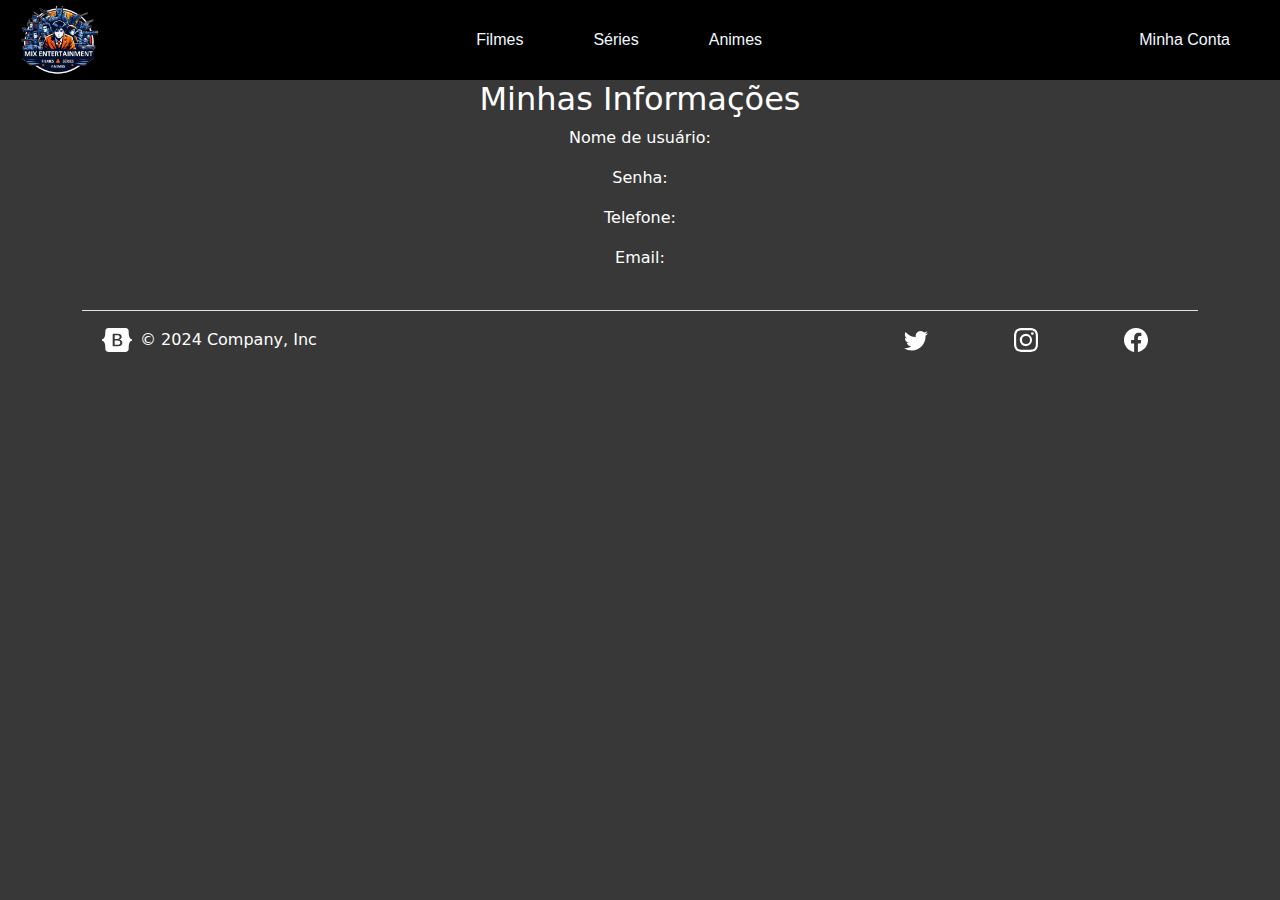
<file: pages/minha_conta.html>
<!DOCTYPE html>
<html lang="pt-BR">
<head>
    <link href="https://cdn.jsdelivr.net/npm/bootstrap@5.3.3/dist/css/bootstrap.min.css" rel="stylesheet"
    integrity="sha384-QWTKZyjpPEjISv5WaRU9OFeRpok6YctnYmDr5pNlyT2bRjXh0JMhjY6hW+ALEwIH" crossorigin="anonymous">
    <link rel="stylesheet" href="../estilos/estilo.css">
    <meta charset="UTF-8">
    <meta name="viewport" content="width=device-width, initial-scale=1.0">
    <title>Minhas Informações</title>
</head>

<header>
  <a href="./home_logado.html">
    <img src="../images/logo.png" alt="" height="70" >
  </a>
  <nav>
    <ul>
      <li>
        <a href="./filmes_logado.html">
          Filmes
        </a>
      </li>
      <li>
        <a href="./series_logado.html">
          Séries
        </a>
      </li>
      <li>
        <a href="./animes_logado.html">
          Animes
        </a>
      </li>
    </ul>
  </nav>
  <nav>
    <ul>
      <li>
        <a href="./minha_conta.html">
          Minha Conta
        </a>
      </li>
    </ul>
  </nav>

</header>

<body>
  <main id="minhas_informacoes">
    <form>
    <h2>Minhas Informações</h2>
    <p>Nome de usuário: <span id="displayUsername"></span></p>
    <p>Senha: <span id="displayPassworde"></span></p>
    <p>Telefone: <span id="displayTelefone"></span></p>
    <p>Email: <span id="displayEmail"></span></p>
  </form>
  </main>

    <script>
        // Recuperando dados salvos
        var savedUsername = localStorage.getItem("username");
        document.getElementById("displayUsername").textContent = savedUsername;
        var savedPassword = localStorage.getItem("password");
        document.getElementById("displayPassworde").textContent = savedPassword;
        var savedTelefone = localStorage.getItem("telefone");
        document.getElementById("displayTelefone").textContent = savedTelefone;
        var savedEmail = localStorage.getItem("email");
        document.getElementById("displayEmail").textContent = savedEmail;
</script>

<svg xmlns="http://www.w3.org/2000/svg" class="d-none">
  <symbol id="bootstrap" viewBox="0 0 118 94">
    <title>Bootstrap</title>
    <path fill-rule="evenodd" clip-rule="evenodd" d="M24.509 0c-6.733 0-11.715 5.893-11.492 12.284.214 6.14-.064 14.092-2.066 20.577C8.943 39.365 5.547 43.485 0 44.014v5.972c5.547.529 8.943 4.649 10.951 11.153 2.002 6.485 2.28 14.437 2.066 20.577C12.794 88.106 17.776 94 24.51 94H93.5c6.733 0 11.714-5.893 11.491-12.284-.214-6.14.064-14.092 2.066-20.577 2.009-6.504 5.396-10.624 10.943-11.153v-5.972c-5.547-.529-8.934-4.649-10.943-11.153-2.002-6.484-2.28-14.437-2.066-20.577C105.214 5.894 100.233 0 93.5 0H24.508zM80 57.863C80 66.663 73.436 72 62.543 72H44a2 2 0 01-2-2V24a2 2 0 012-2h18.437c9.083 0 15.044 4.92 15.044 12.474 0 5.302-4.01 10.049-9.119 10.88v.277C75.317 46.394 80 51.21 80 57.863zM60.521 28.34H49.948v14.934h8.905c6.884 0 10.68-2.772 10.68-7.727 0-4.643-3.264-7.207-9.012-7.207zM49.948 49.2v16.458H60.91c7.167 0 10.964-2.876 10.964-8.281 0-5.406-3.903-8.178-11.425-8.178H49.948z"fill="white"></path>
  </symbol>
  <symbol id="facebook" viewBox="0 0 16 16">
    <path d="M16 8.049c0-4.446-3.582-8.05-8-8.05C3.58 0-.002 3.603-.002 8.05c0 4.017 2.926 7.347 6.75 7.951v-5.625h-2.03V8.05H6.75V6.275c0-2.017 1.195-3.131 3.022-3.131.876 0 1.791.157 1.791.157v1.98h-1.009c-.993 0-1.303.621-1.303 1.258v1.51h2.218l-.354 2.326H9.25V16c3.824-.604 6.75-3.934 6.75-7.951z"fill="white"/>
  </symbol>
  <symbol id="instagram" viewBox="0 0 16 16">
      <path d="M8 0C5.829 0 5.556.01 4.703.048 3.85.088 3.269.222 2.76.42a3.917 3.917 0 0 0-1.417.923A3.927 3.927 0 0 0 .42 2.76C.222 3.268.087 3.85.048 4.7.01 5.555 0 5.827 0 8.001c0 2.172.01 2.444.048 3.297.04.852.174 1.433.372 1.942.205.526.478.972.923 1.417.444.445.89.719 1.416.923.51.198 1.09.333 1.942.372C5.555 15.99 5.827 16 8 16s2.444-.01 3.298-.048c.851-.04 1.434-.174 1.943-.372a3.916 3.916 0 0 0 1.416-.923c.445-.445.718-.891.923-1.417.197-.509.332-1.09.372-1.942C15.99 10.445 16 10.173 16 8s-.01-2.445-.048-3.299c-.04-.851-.175-1.433-.372-1.941a3.926 3.926 0 0 0-.923-1.417A3.911 3.911 0 0 0 13.24.42c-.51-.198-1.092-.333-1.943-.372C10.443.01 10.172 0 7.998 0h.003zm-.717 1.442h.718c2.136 0 2.389.007 3.232.046.78.035 1.204.166 1.486.275.373.145.64.319.92.599.28.28.453.546.598.92.11.281.24.705.275 1.485.039.843.047 1.096.047 3.231s-.008 2.389-.047 3.232c-.035.78-.166 1.203-.275 1.485a2.47 2.47 0 0 1-.599.919c-.28.28-.546.453-.92.598-.28.11-.704.24-1.485.276-.843.038-1.096.047-3.232.047s-2.39-.009-3.233-.047c-.78-.036-1.203-.166-1.485-.276a2.478 2.478 0 0 1-.92-.598 2.48 2.48 0 0 1-.6-.92c-.109-.281-.24-.705-.275-1.485-.038-.843-.046-1.096-.046-3.233 0-2.136.008-2.388.046-3.231.036-.78.166-1.204.276-1.486.145-.373.319-.64.599-.92.28-.28.546-.453.92-.598.282-.11.705-.24 1.485-.276.738-.034 1.024-.044 2.515-.045v.002zm4.988 1.328a.96.96 0 1 0 0 1.92.96.96 0 0 0 0-1.92zm-4.27 1.122a4.109 4.109 0 1 0 0 8.217 4.109 4.109 0 0 0 0-8.217zm0 1.441a2.667 2.667 0 1 1 0 5.334 2.667 2.667 0 0 1 0-5.334z"fill="white"/>
  </symbol>
  <symbol id="twitter" viewBox="0 0 16 16">
    <path d="M5.026 15c6.038 0 9.341-5.003 9.341-9.334 0-.14 0-.282-.006-.422A6.685 6.685 0 0 0 16 3.542a6.658 6.658 0 0 1-1.889.518 3.301 3.301 0 0 0 1.447-1.817 6.533 6.533 0 0 1-2.087.793A3.286 3.286 0 0 0 7.875 6.03a9.325 9.325 0 0 1-6.767-3.429 3.289 3.289 0 0 0 1.018 4.382A3.323 3.323 0 0 1 .64 6.575v.045a3.288 3.288 0 0 0 2.632 3.218 3.203 3.203 0 0 1-.865.115 3.23 3.23 0 0 1-.614-.057 3.283 3.283 0 0 0 3.067 2.277A6.588 6.588 0 0 1 .78 13.58a6.32 6.32 0 0 1-.78-.045A9.344 9.344 0 0 0 5.026 15z"fill="white"/>
  </symbol>
</svg>

<div class="container">
  <footer class="d-flex flex-wrap justify-content-between align-items-center py-3 my-4 border-top">
    <div class="col-md-4 d-flex align-items-center">
      <a href="../pages/home_logado.html" class="mb-3 me-2 mb-md-0 text-body-secondary text-decoration-none lh-1">
        <svg class="bi" width="30" height="24"><use xlink:href="#bootstrap"/></svg>
      </a>
      <span class="mb-3 mb-md-0 text-body-secondary">
        <main id="textofooter">
        &copy; 2024 Company, Inc
      </main>
      </span>
    </div>

    <ul class="nav col-md-4 justify-content-end list-unstyled d-flex">
      <li class="ms-3"><a class="text-body-secondary" href="https://x.com/SenacBrasil"><svg class="bi" width="24" height="24"><use xlink:href="#twitter"/></svg></a></li>
      <li class="ms-3"><a class="text-body-secondary" href="https://www.instagram.com/Senac_RJ/"><svg class="bi" width="24" height="24"><use xlink:href="#instagram"/></svg></a></li>
      <li class="ms-3"><a class="text-body-secondary" href="https://www.facebook.com/senacrj/?locale=pt_BR"><svg class="bi" width="24" height="24"><use xlink:href="#facebook"/></svg></a></li>
    </ul>
  </footer>
</div>

<script src="https://cdn.jsdelivr.net/npm/bootstrap@5.3.3/dist/js/bootstrap.bundle.min.js"
integrity="sha384-YvpcrYf0tY3lHB60NNkmXc5s9fDVZLESaAA55NDzOxhy9GkcIdslK1eN7N6jIeHz"
crossorigin="anonymous"></script>
</body>
</html>
</file>
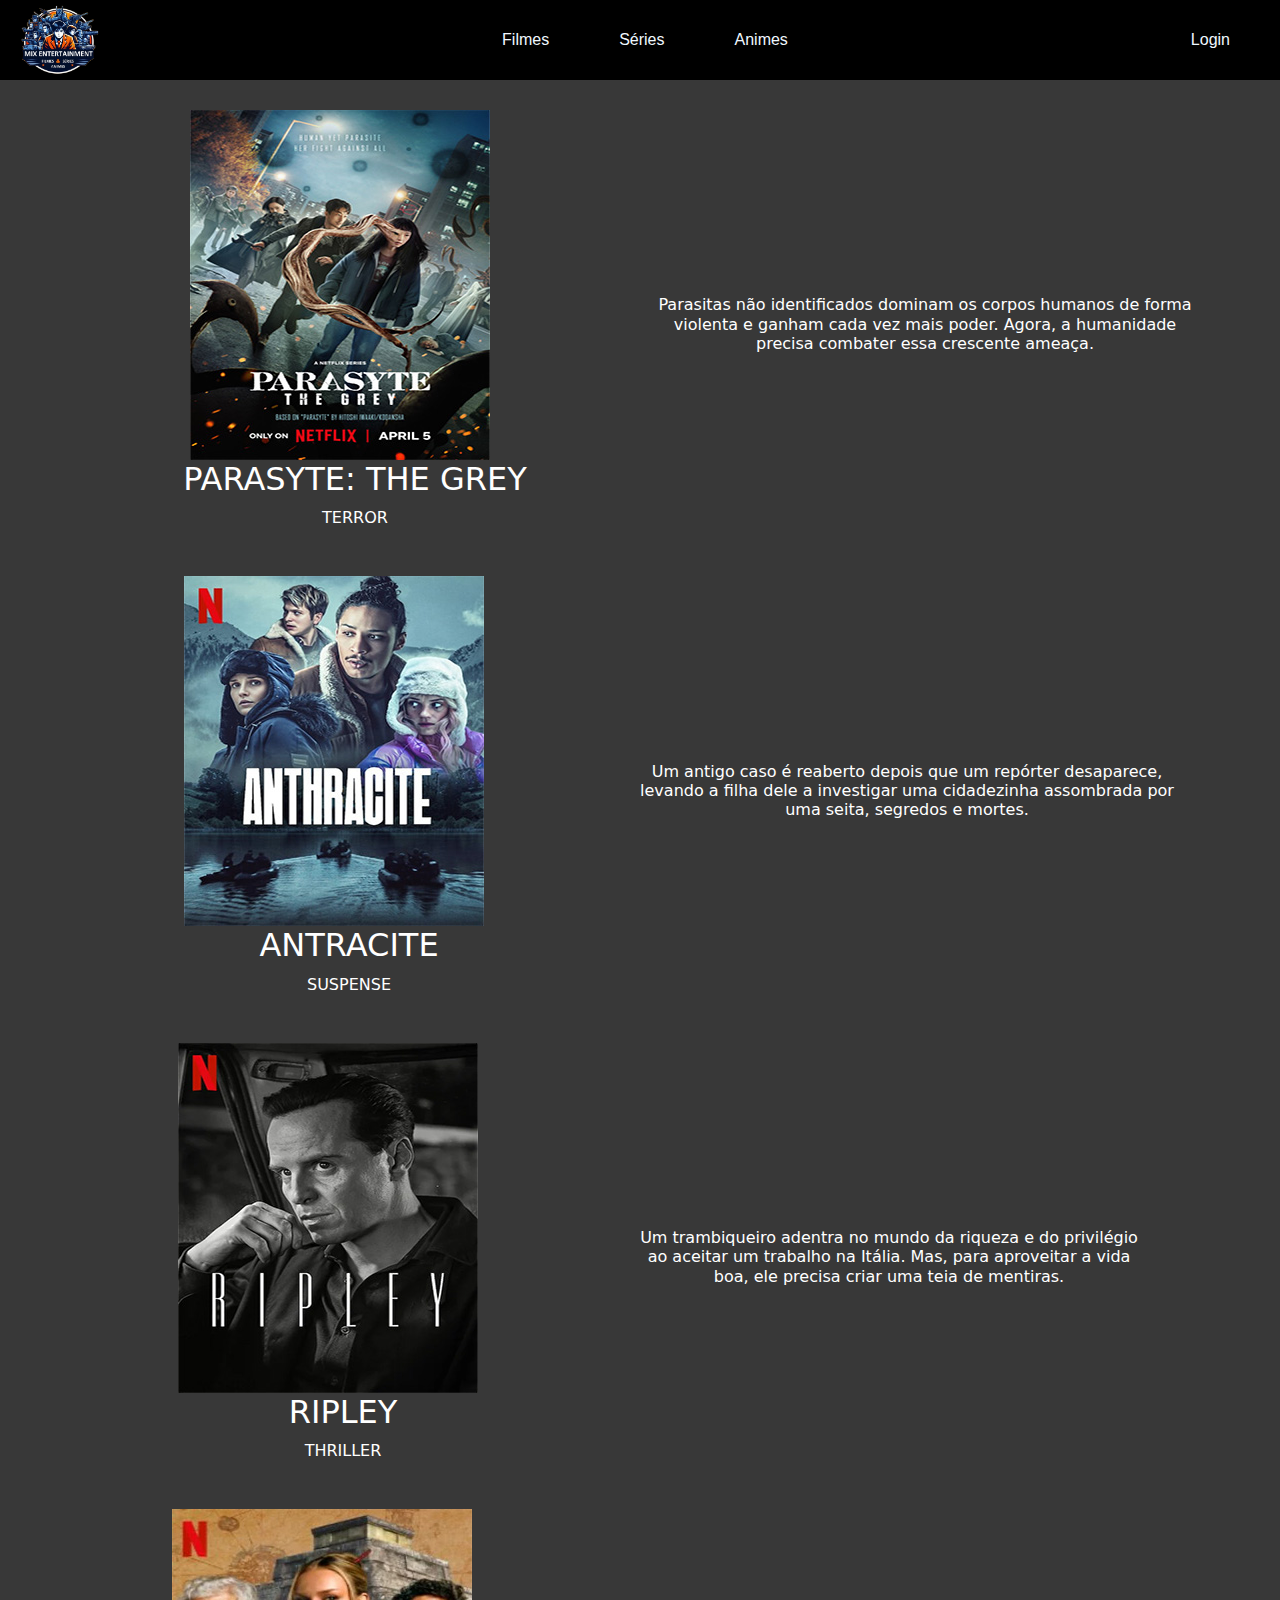
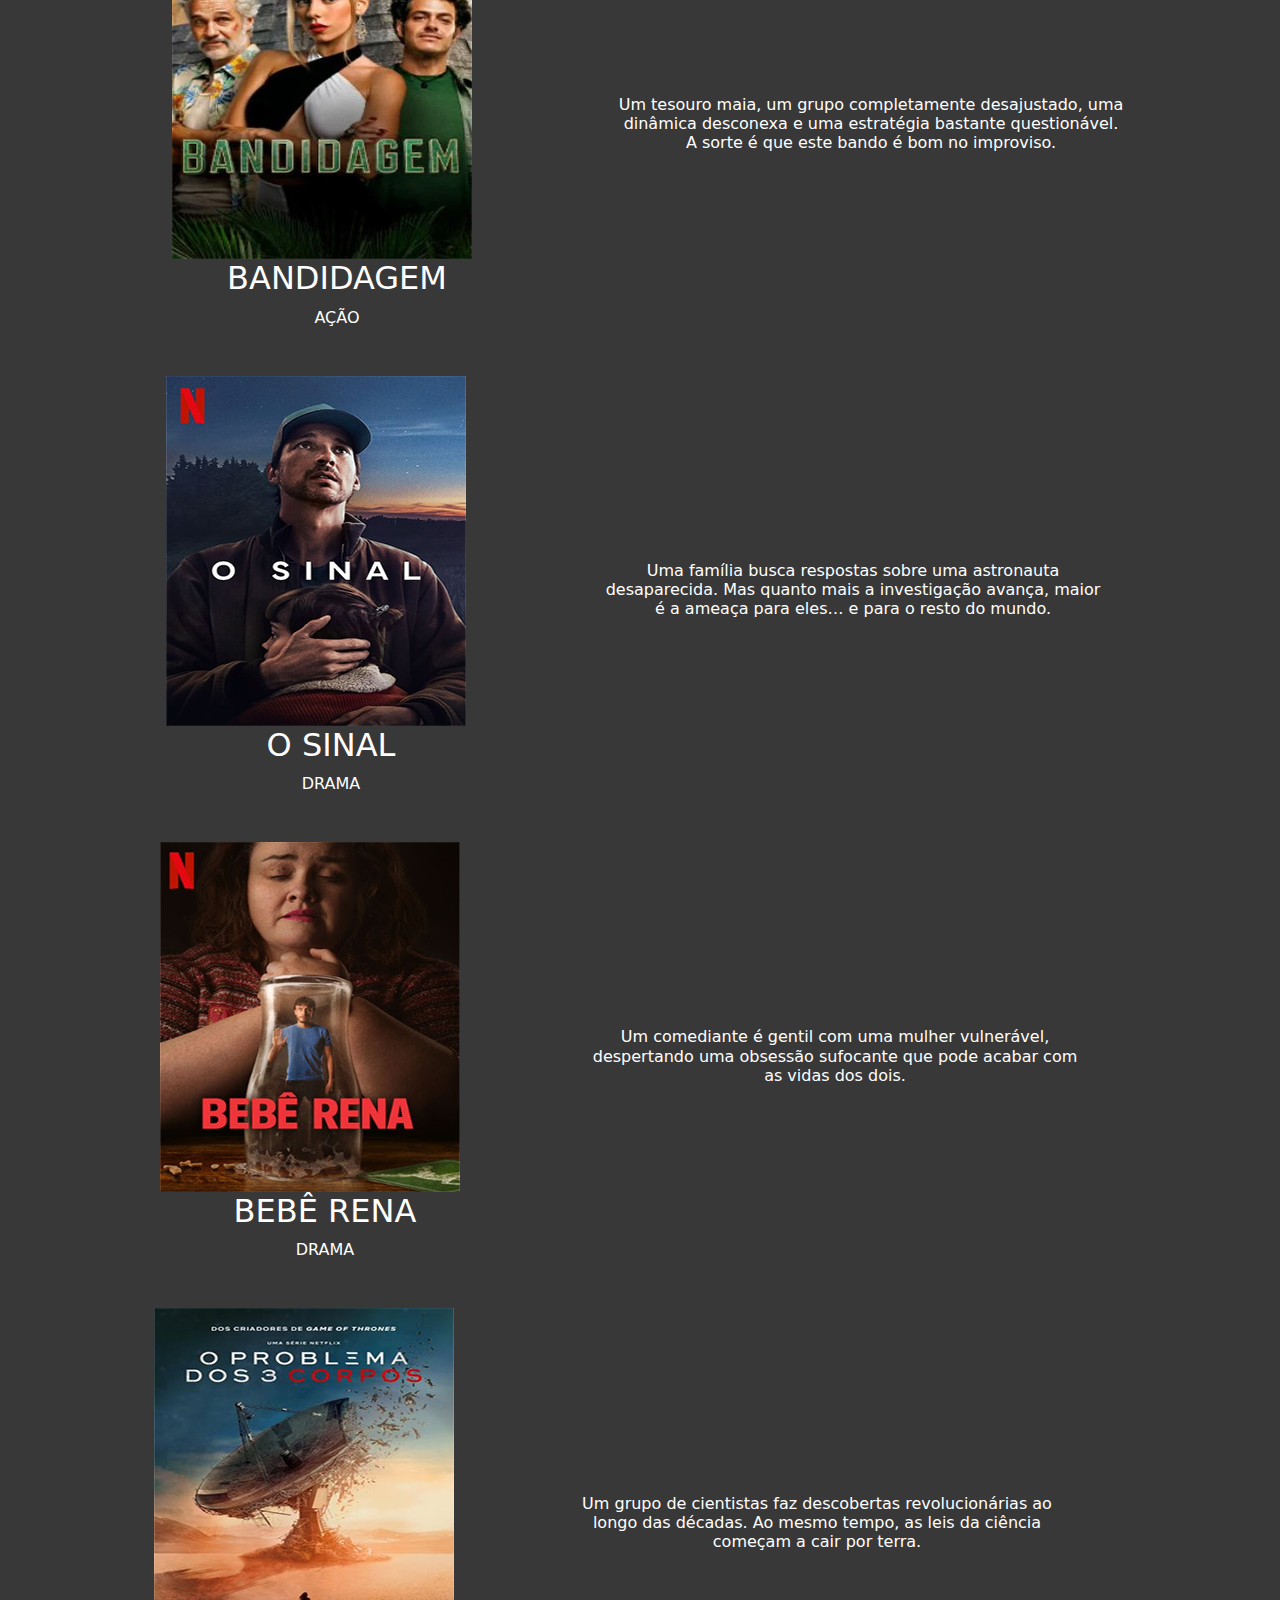
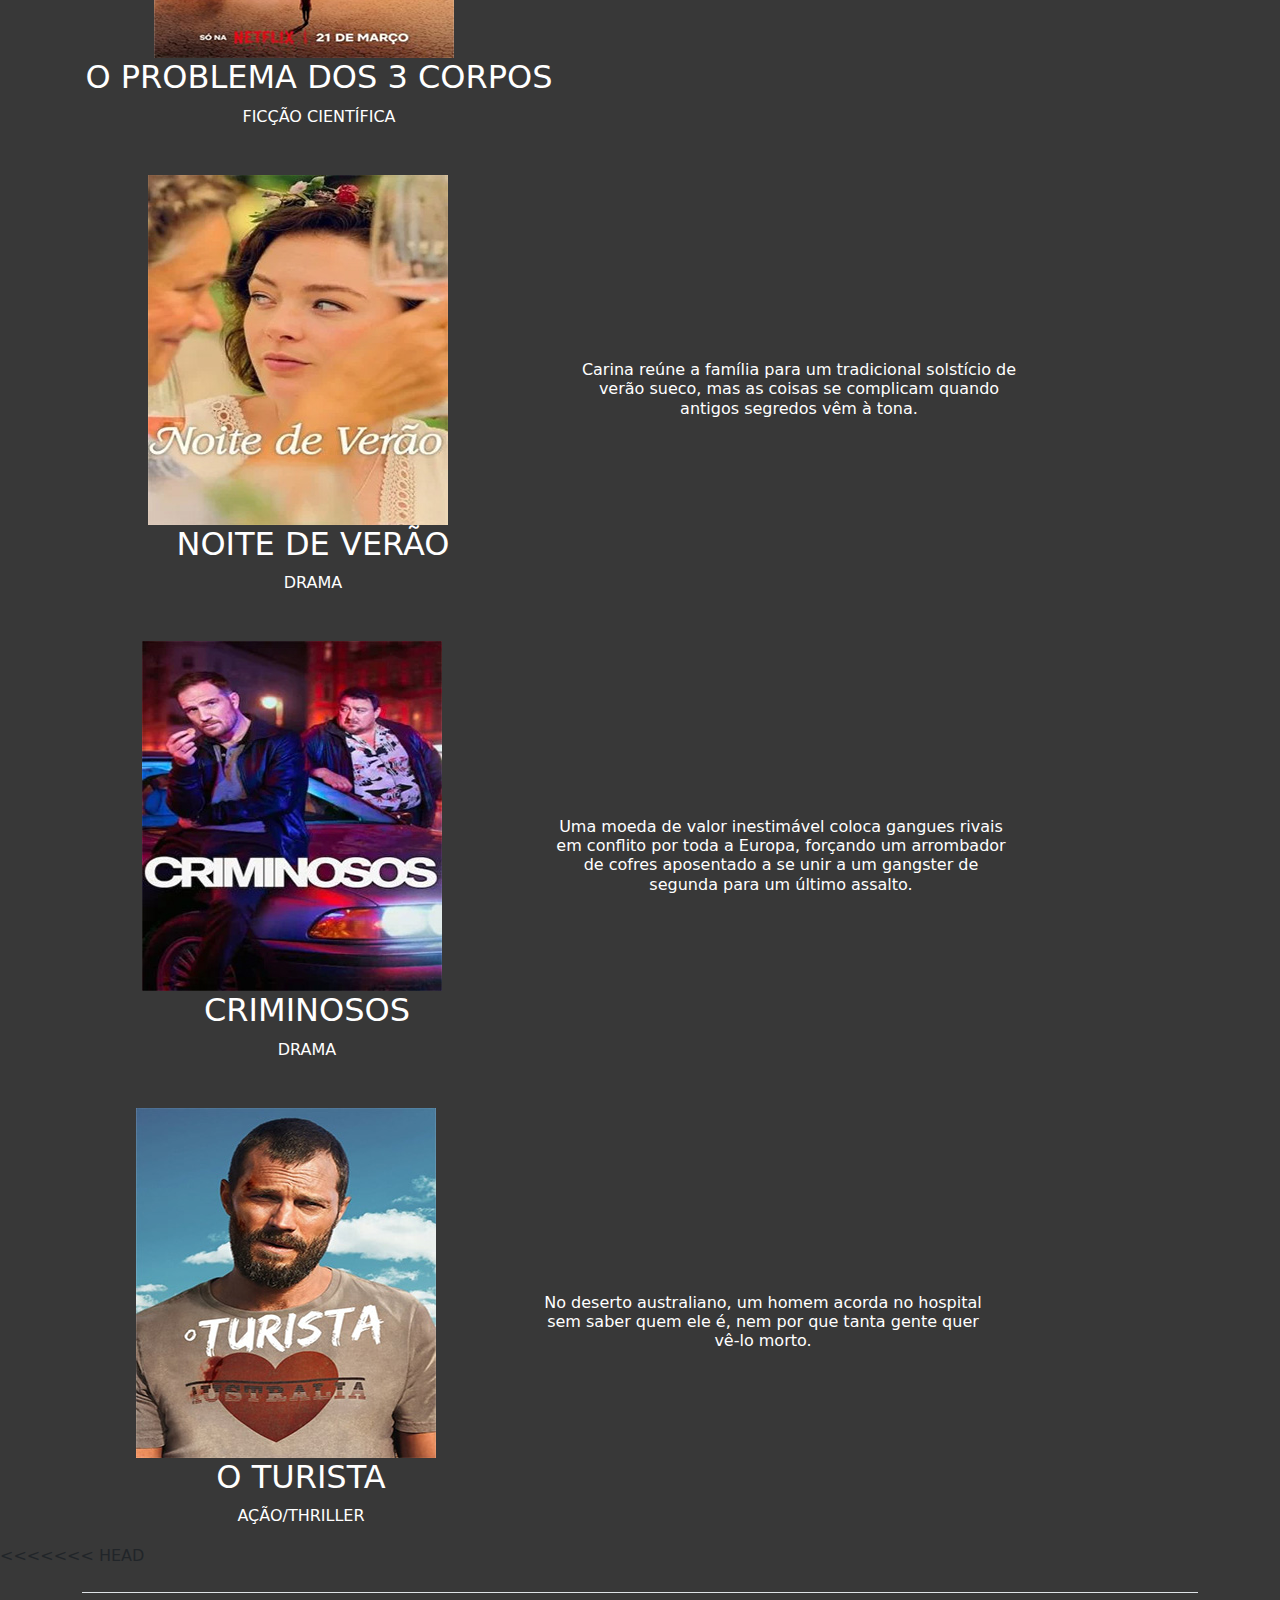
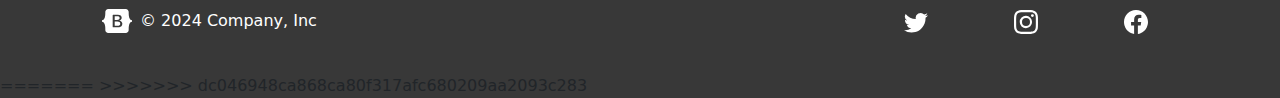
<file: pages/series.html>
<!DOCTYPE html>
<html lang="pt-br">
<head>
  <link href="https://cdn.jsdelivr.net/npm/bootstrap@5.3.3/dist/css/bootstrap.min.css" rel="stylesheet"
    integrity="sha384-QWTKZyjpPEjISv5WaRU9OFeRpok6YctnYmDr5pNlyT2bRjXh0JMhjY6hW+ALEwIH" crossorigin="anonymous">
    <link rel="stylesheet" href="../estilos/estilo.css">
    <meta charset="UTF-8">
    <meta name="viewport" content="width=device-width, initial-scale=1.0">
    <title>Séries</title>
</head>

<header>

  <a href="../index.html">
    <img src="../images/logo.png" alt="" height="70" >
  </a>
  <nav>
    <ul>
      <li>
        <a href="./filmes.html">
          Filmes
        </a>
      </li>
      <li>
        <a href="./series.html">
          Séries
        </a>
      </li>
      <li>
        <a href="./animes.html">
          Animes
        </a>
      </li>
    </ul>
  </nav>
  <nav>
    <ul>
      <li>
        <a href="./login.html">
          Login
        </a>
      </li>
    </ul>
  </nav>

</header>
<body>
  <section id="series">
    <div class="container text-center">

      <div class="row">
      <div class="col">
        <article>
          <a href="https://www.netflix.com/title/81194158"><img src="../images/serie1.jpg" alt=""></a>
        <h2>PARASYTE: THE GREY</h2>
        <p>TERROR</p>
    </article>
    </div>
    <div class="col">
      <h6>
        Parasitas não identificados dominam os corpos humanos de forma violenta e ganham cada vez mais poder. Agora, a humanidade precisa combater essa crescente ameaça.
      </h6>
      </div>

      <div class="row">
        <div class="col">
        <article>
            <a href="https://www.netflix.com/br/title/81520697"><img src="../images/serie2.jpg" alt=""></a>
            <h2>ANTRACITE</h2>
            <p>SUSPENSE</p>
        </article>
      </div>
      <div class="col">
        <h6>
          Um antigo caso é reaberto depois que um repórter desaparece, levando a filha dele a investigar uma cidadezinha assombrada por uma seita, segredos e mortes.
        </h6>
        </div>
    
        <div class="row">
          <div class="col">
        <article>
            <a href="https://www.netflix.com/br/title/81678765"><img src="../images/serie3.jpg" alt=""></a>
            <h2>RIPLEY</h2>
            <p>THRILLER</p>
        </article>
      </div>
      <div class="col">
        <h6>
          Um trambiqueiro adentra no mundo da riqueza e do privilégio ao aceitar um trabalho na Itália. Mas, para aproveitar a vida boa, ele precisa criar uma teia de mentiras.
        </h6>
        </div>
    
        <div class="row">
          <div class="col">
        <article>
            <a href="https://www.netflix.com/br/title/81026305"><img src="../images/serie4.jpg" alt=""></a>
            <h2>BANDIDAGEM</h2>
            <p>AÇÃO</p>
        </article>
      </div>
      <div class="col">
        <h6>
          Um tesouro maia, um grupo completamente desajustado, uma dinâmica desconexa e uma estratégia bastante questionável. A sorte é que este bando é bom no improviso.
        </h6>
        </div>
    
        <div class="row">
          <div class="col">
        <article>
            <a href="https://www.netflix.com/br/title/81441399"><img src="../images/serie5.jpg" alt=""></a>
            <h2>O SINAL</h2>
            <p>DRAMA</p>
        </article>
      </div>
      <div class="col">
        <h6>
          Uma família busca respostas sobre uma astronauta desaparecida. Mas quanto mais a investigação avança, maior é a ameaça para eles… e para o resto do mundo.
        </h6>
        </div>
    
        <div class="row">
          <div class="col">
        <article>
            <a href="https://www.netflix.com/br/title/81219887"><img src="../images/serie6.jpg" alt=""></a>
            <h2>BEBÊ RENA</h2>
            <p>DRAMA</p>
        </article>
      </div>
      <div class="col">
        <h6>
          Um comediante é gentil com uma mulher vulnerável, despertando uma obsessão sufocante que pode acabar com as vidas dos dois.
        </h6>
        </div>
    
        <div class="row">
          <div class="col">
        <article>
            <a href="https://www.netflix.com/br/title/81024821"><img src="../images/serie7.jpg" alt=""></a>
            <h2>O PROBLEMA DOS 3 CORPOS</h2>
            <p>FICÇÃO CIENTÍFICA</p>
        </article>
      </div>
        <div class="col">
          <h6>
            Um grupo de cientistas faz descobertas revolucionárias ao longo das décadas. Ao mesmo tempo, as leis da ciência começam a cair por terra.
          </h6>
          </div>
    
        <div class="row">
          <div class="col">
        <article>
          <a href="https://www.netflix.com/br/title/81684821"><img src="../images/serie8.jpg" alt=""></a>
          <h2>NOITE DE VERÃO</h2>
          <p>DRAMA</p>
      </article>
    </div>
    <div class="col">
      <h6>
        Carina reúne a família para um tradicional solstício de verão sueco, mas as coisas se complicam quando antigos segredos vêm à tona.
      </h6>
      </div>
    
      <div class="row">
        <div class="col">
      <article>
        <a href="https://www.netflix.com/br/title/81438805"><img src="../images/serie9.jpg" alt=""></a>
        <h2>CRIMINOSOS</h2>
        <p>DRAMA</p>
    </article>
    </div>
    <div class="col">
      <h6>
        Uma moeda de valor inestimável coloca gangues rivais em conflito por toda a Europa, forçando um arrombador de cofres aposentado a se unir a um gangster de segunda para um último assalto.
      </h6>
      </div>
    
    <div class="row">
      <div class="col">
    <article>
      <a href="https://www.netflix.com/br/title/81602821"><img src="../images/serie10.jpg" alt=""></a>
      <h2>O TURISTA</h2>
      <p>AÇÃO/THRILLER</p>
    </article>
    </div>
    <div class="col">
      <h6>
        No deserto australiano, um homem acorda no hospital sem saber quem ele é, nem por que tanta gente quer vê-lo morto.
      </h6>
      </div>


  </section>
<<<<<<< HEAD

  <svg xmlns="http://www.w3.org/2000/svg" class="d-none">
    <symbol id="bootstrap" viewBox="0 0 118 94">
      <title>Bootstrap</title>
      <path fill-rule="evenodd" clip-rule="evenodd" d="M24.509 0c-6.733 0-11.715 5.893-11.492 12.284.214 6.14-.064 14.092-2.066 20.577C8.943 39.365 5.547 43.485 0 44.014v5.972c5.547.529 8.943 4.649 10.951 11.153 2.002 6.485 2.28 14.437 2.066 20.577C12.794 88.106 17.776 94 24.51 94H93.5c6.733 0 11.714-5.893 11.491-12.284-.214-6.14.064-14.092 2.066-20.577 2.009-6.504 5.396-10.624 10.943-11.153v-5.972c-5.547-.529-8.934-4.649-10.943-11.153-2.002-6.484-2.28-14.437-2.066-20.577C105.214 5.894 100.233 0 93.5 0H24.508zM80 57.863C80 66.663 73.436 72 62.543 72H44a2 2 0 01-2-2V24a2 2 0 012-2h18.437c9.083 0 15.044 4.92 15.044 12.474 0 5.302-4.01 10.049-9.119 10.88v.277C75.317 46.394 80 51.21 80 57.863zM60.521 28.34H49.948v14.934h8.905c6.884 0 10.68-2.772 10.68-7.727 0-4.643-3.264-7.207-9.012-7.207zM49.948 49.2v16.458H60.91c7.167 0 10.964-2.876 10.964-8.281 0-5.406-3.903-8.178-11.425-8.178H49.948z"fill="white"></path>
    </symbol>
    <symbol id="facebook" viewBox="0 0 16 16">
      <path d="M16 8.049c0-4.446-3.582-8.05-8-8.05C3.58 0-.002 3.603-.002 8.05c0 4.017 2.926 7.347 6.75 7.951v-5.625h-2.03V8.05H6.75V6.275c0-2.017 1.195-3.131 3.022-3.131.876 0 1.791.157 1.791.157v1.98h-1.009c-.993 0-1.303.621-1.303 1.258v1.51h2.218l-.354 2.326H9.25V16c3.824-.604 6.75-3.934 6.75-7.951z"fill="white"/>
    </symbol>
    <symbol id="instagram" viewBox="0 0 16 16">
        <path d="M8 0C5.829 0 5.556.01 4.703.048 3.85.088 3.269.222 2.76.42a3.917 3.917 0 0 0-1.417.923A3.927 3.927 0 0 0 .42 2.76C.222 3.268.087 3.85.048 4.7.01 5.555 0 5.827 0 8.001c0 2.172.01 2.444.048 3.297.04.852.174 1.433.372 1.942.205.526.478.972.923 1.417.444.445.89.719 1.416.923.51.198 1.09.333 1.942.372C5.555 15.99 5.827 16 8 16s2.444-.01 3.298-.048c.851-.04 1.434-.174 1.943-.372a3.916 3.916 0 0 0 1.416-.923c.445-.445.718-.891.923-1.417.197-.509.332-1.09.372-1.942C15.99 10.445 16 10.173 16 8s-.01-2.445-.048-3.299c-.04-.851-.175-1.433-.372-1.941a3.926 3.926 0 0 0-.923-1.417A3.911 3.911 0 0 0 13.24.42c-.51-.198-1.092-.333-1.943-.372C10.443.01 10.172 0 7.998 0h.003zm-.717 1.442h.718c2.136 0 2.389.007 3.232.046.78.035 1.204.166 1.486.275.373.145.64.319.92.599.28.28.453.546.598.92.11.281.24.705.275 1.485.039.843.047 1.096.047 3.231s-.008 2.389-.047 3.232c-.035.78-.166 1.203-.275 1.485a2.47 2.47 0 0 1-.599.919c-.28.28-.546.453-.92.598-.28.11-.704.24-1.485.276-.843.038-1.096.047-3.232.047s-2.39-.009-3.233-.047c-.78-.036-1.203-.166-1.485-.276a2.478 2.478 0 0 1-.92-.598 2.48 2.48 0 0 1-.6-.92c-.109-.281-.24-.705-.275-1.485-.038-.843-.046-1.096-.046-3.233 0-2.136.008-2.388.046-3.231.036-.78.166-1.204.276-1.486.145-.373.319-.64.599-.92.28-.28.546-.453.92-.598.282-.11.705-.24 1.485-.276.738-.034 1.024-.044 2.515-.045v.002zm4.988 1.328a.96.96 0 1 0 0 1.92.96.96 0 0 0 0-1.92zm-4.27 1.122a4.109 4.109 0 1 0 0 8.217 4.109 4.109 0 0 0 0-8.217zm0 1.441a2.667 2.667 0 1 1 0 5.334 2.667 2.667 0 0 1 0-5.334z"fill="white"/>
    </symbol>
    <symbol id="twitter" viewBox="0 0 16 16">
      <path d="M5.026 15c6.038 0 9.341-5.003 9.341-9.334 0-.14 0-.282-.006-.422A6.685 6.685 0 0 0 16 3.542a6.658 6.658 0 0 1-1.889.518 3.301 3.301 0 0 0 1.447-1.817 6.533 6.533 0 0 1-2.087.793A3.286 3.286 0 0 0 7.875 6.03a9.325 9.325 0 0 1-6.767-3.429 3.289 3.289 0 0 0 1.018 4.382A3.323 3.323 0 0 1 .64 6.575v.045a3.288 3.288 0 0 0 2.632 3.218 3.203 3.203 0 0 1-.865.115 3.23 3.23 0 0 1-.614-.057 3.283 3.283 0 0 0 3.067 2.277A6.588 6.588 0 0 1 .78 13.58a6.32 6.32 0 0 1-.78-.045A9.344 9.344 0 0 0 5.026 15z"fill="white"/>
    </symbol>
  </svg>

  <div class="container">
    <footer class="d-flex flex-wrap justify-content-between align-items-center py-3 my-4 border-top">
      <div class="col-md-4 d-flex align-items-center">
        <a href="../index.html" class="mb-3 me-2 mb-md-0 text-body-secondary text-decoration-none lh-1">
          <svg class="bi" width="30" height="24"><use xlink:href="#bootstrap"/></svg>
        </a>
        <span class="mb-3 mb-md-0 text-body-secondary">
          <main id="textofooter">
          &copy; 2024 Company, Inc
        </main>
        </span>
      </div>
  
      <ul class="nav col-md-4 justify-content-end list-unstyled d-flex">
        <li class="ms-3"><a class="text-body-secondary" href="https://x.com/SenacBrasil"><svg class="bi" width="24" height="24"><use xlink:href="#twitter"/></svg></a></li>
        <li class="ms-3"><a class="text-body-secondary" href="https://www.instagram.com/Senac_RJ/"><svg class="bi" width="24" height="24"><use xlink:href="#instagram"/></svg></a></li>
        <li class="ms-3"><a class="text-body-secondary" href="https://www.facebook.com/senacrj/?locale=pt_BR"><svg class="bi" width="24" height="24"><use xlink:href="#facebook"/></svg></a></li>
      </ul>
    </footer>
  </div>


=======
>>>>>>> dc046948ca868ca80f317afc680209aa2093c283
  <script src="https://cdn.jsdelivr.net/npm/bootstrap@5.3.3/dist/js/bootstrap.bundle.min.js"
  integrity="sha384-YvpcrYf0tY3lHB60NNkmXc5s9fDVZLESaAA55NDzOxhy9GkcIdslK1eN7N6jIeHz"
  crossorigin="anonymous"></script>
</body>

</html>
</file>
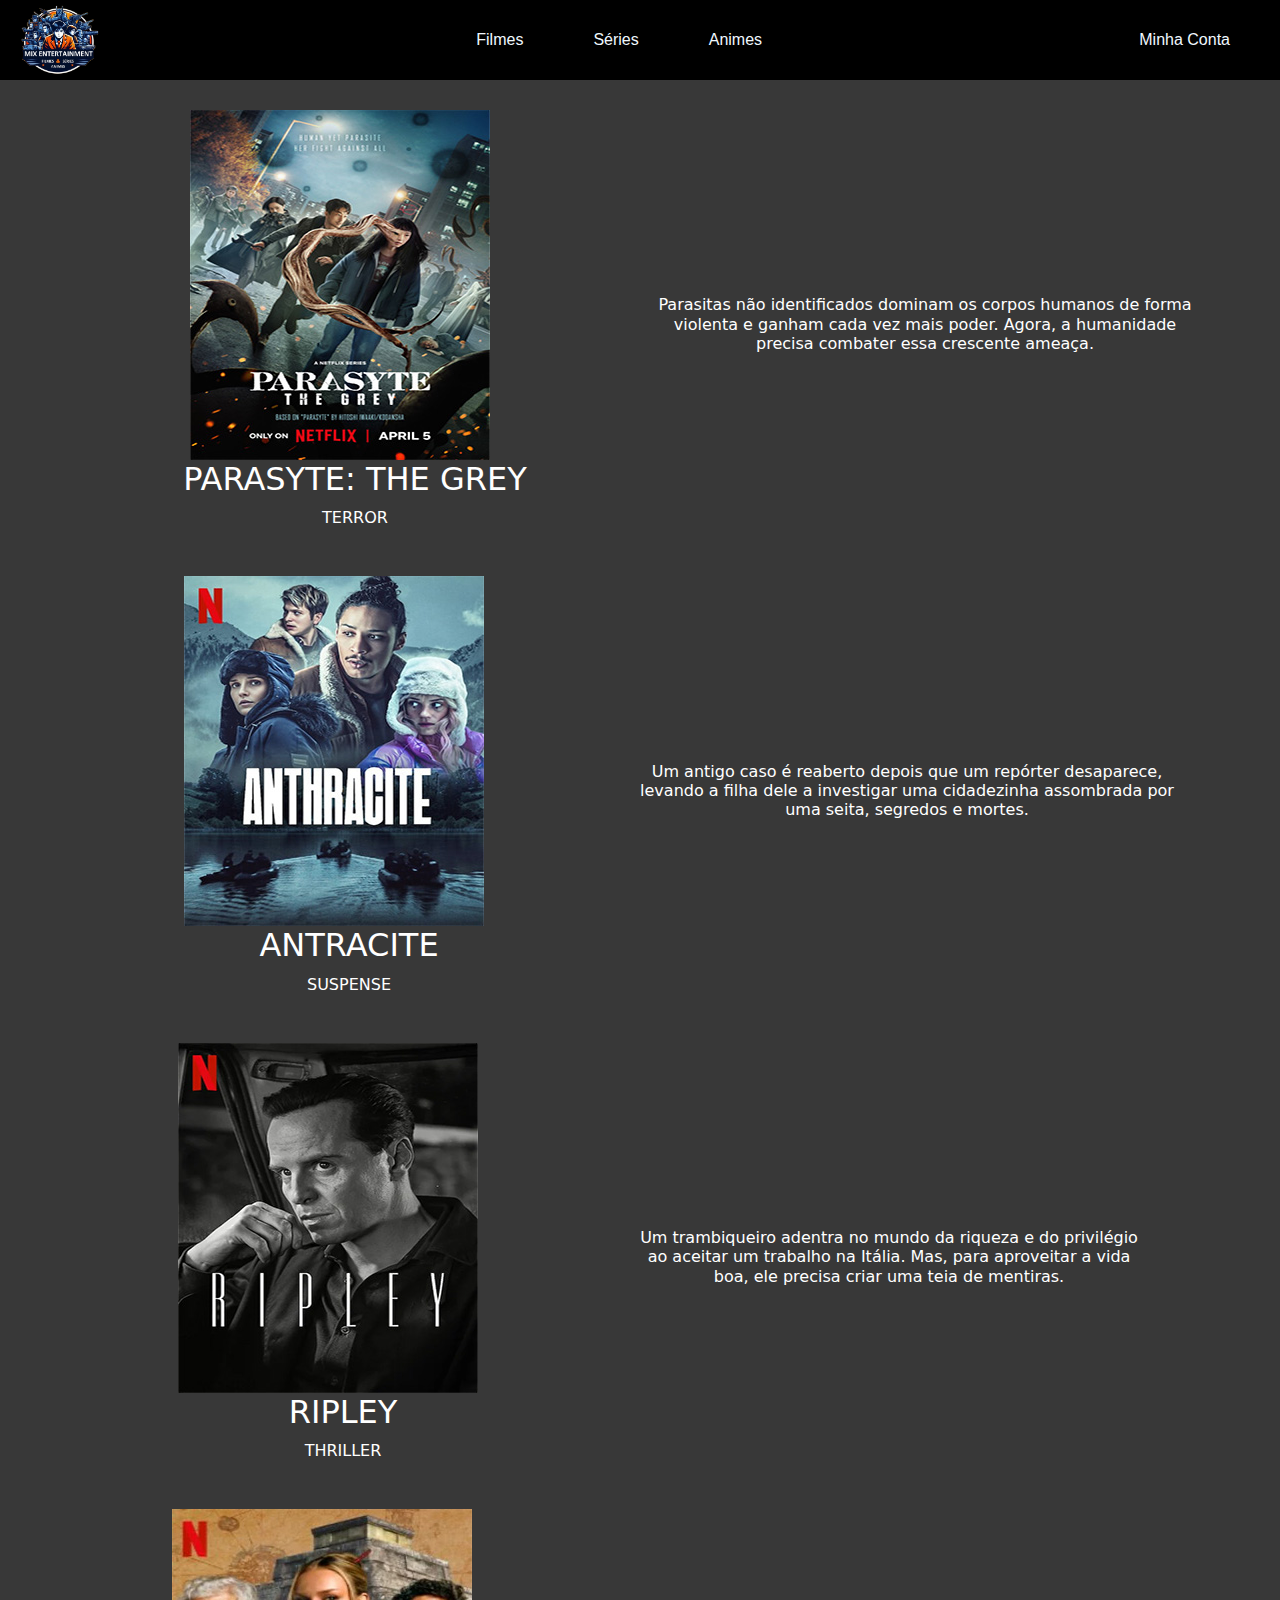
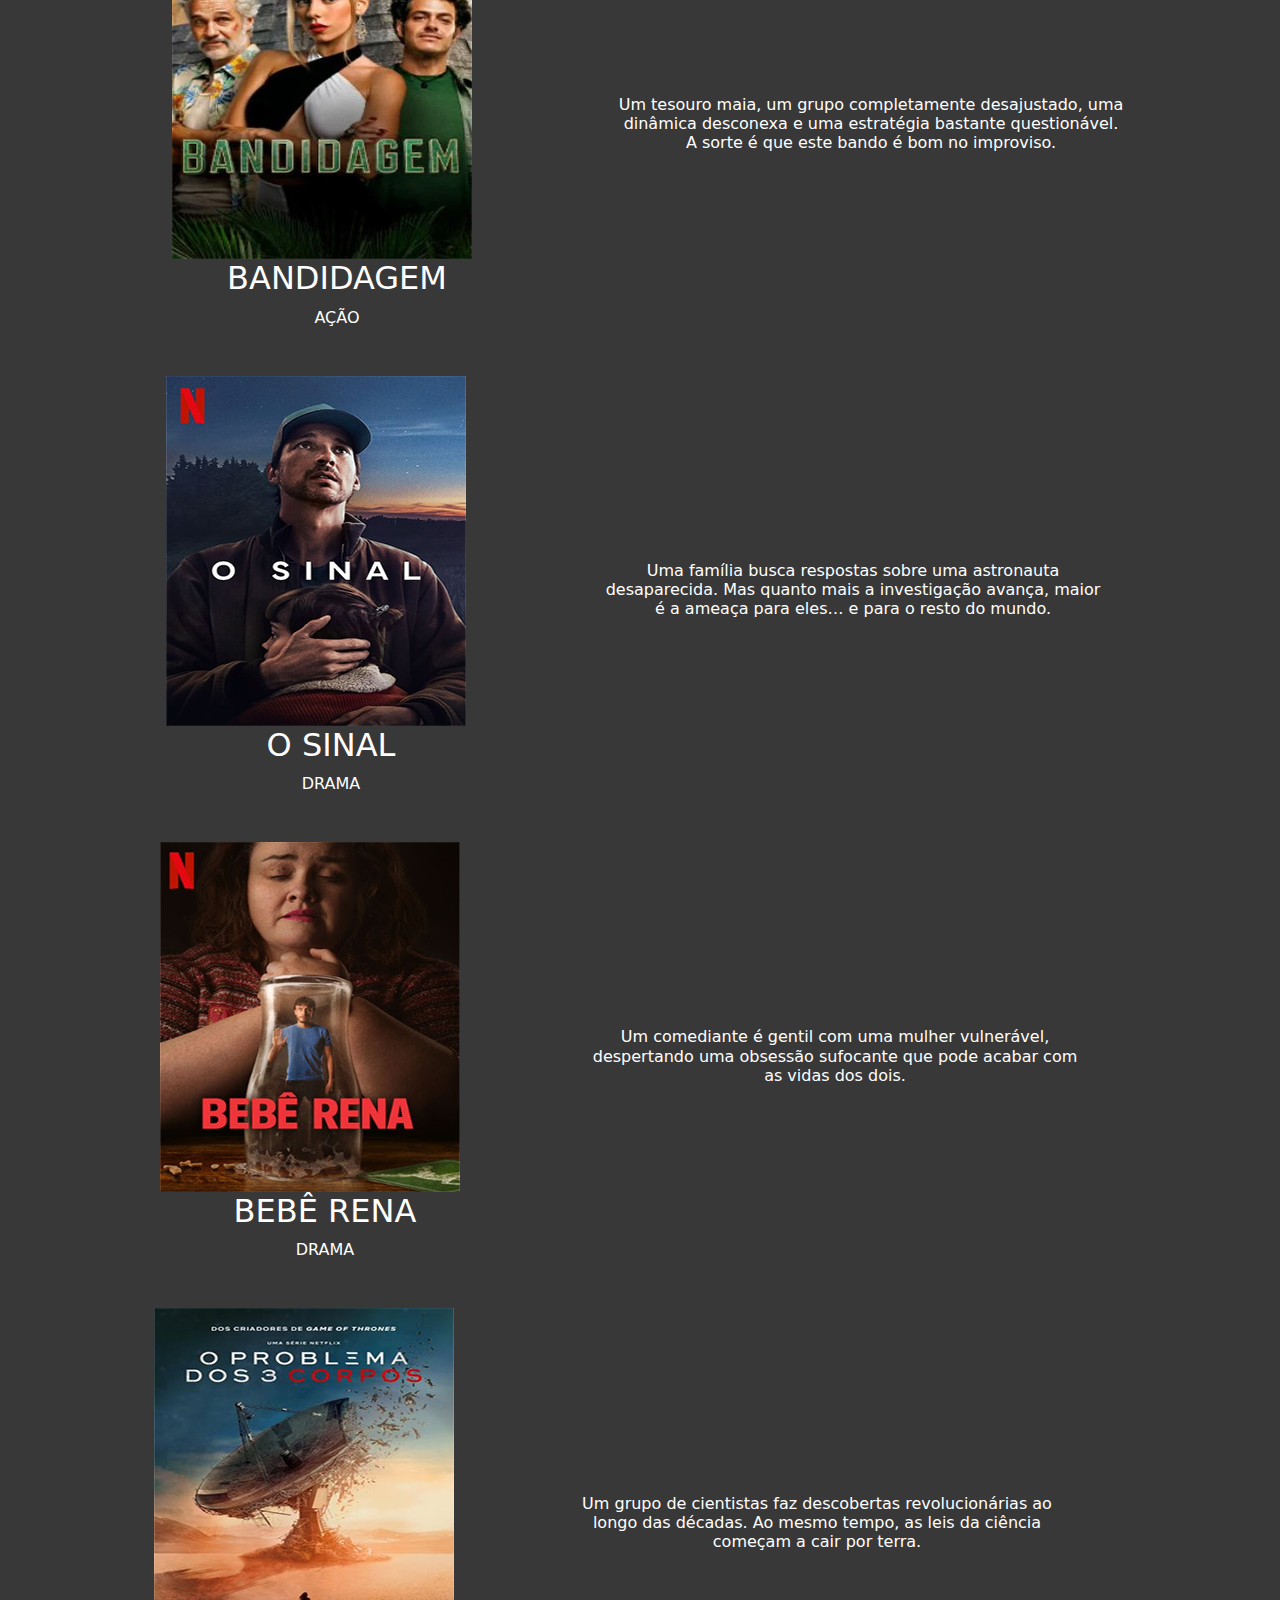
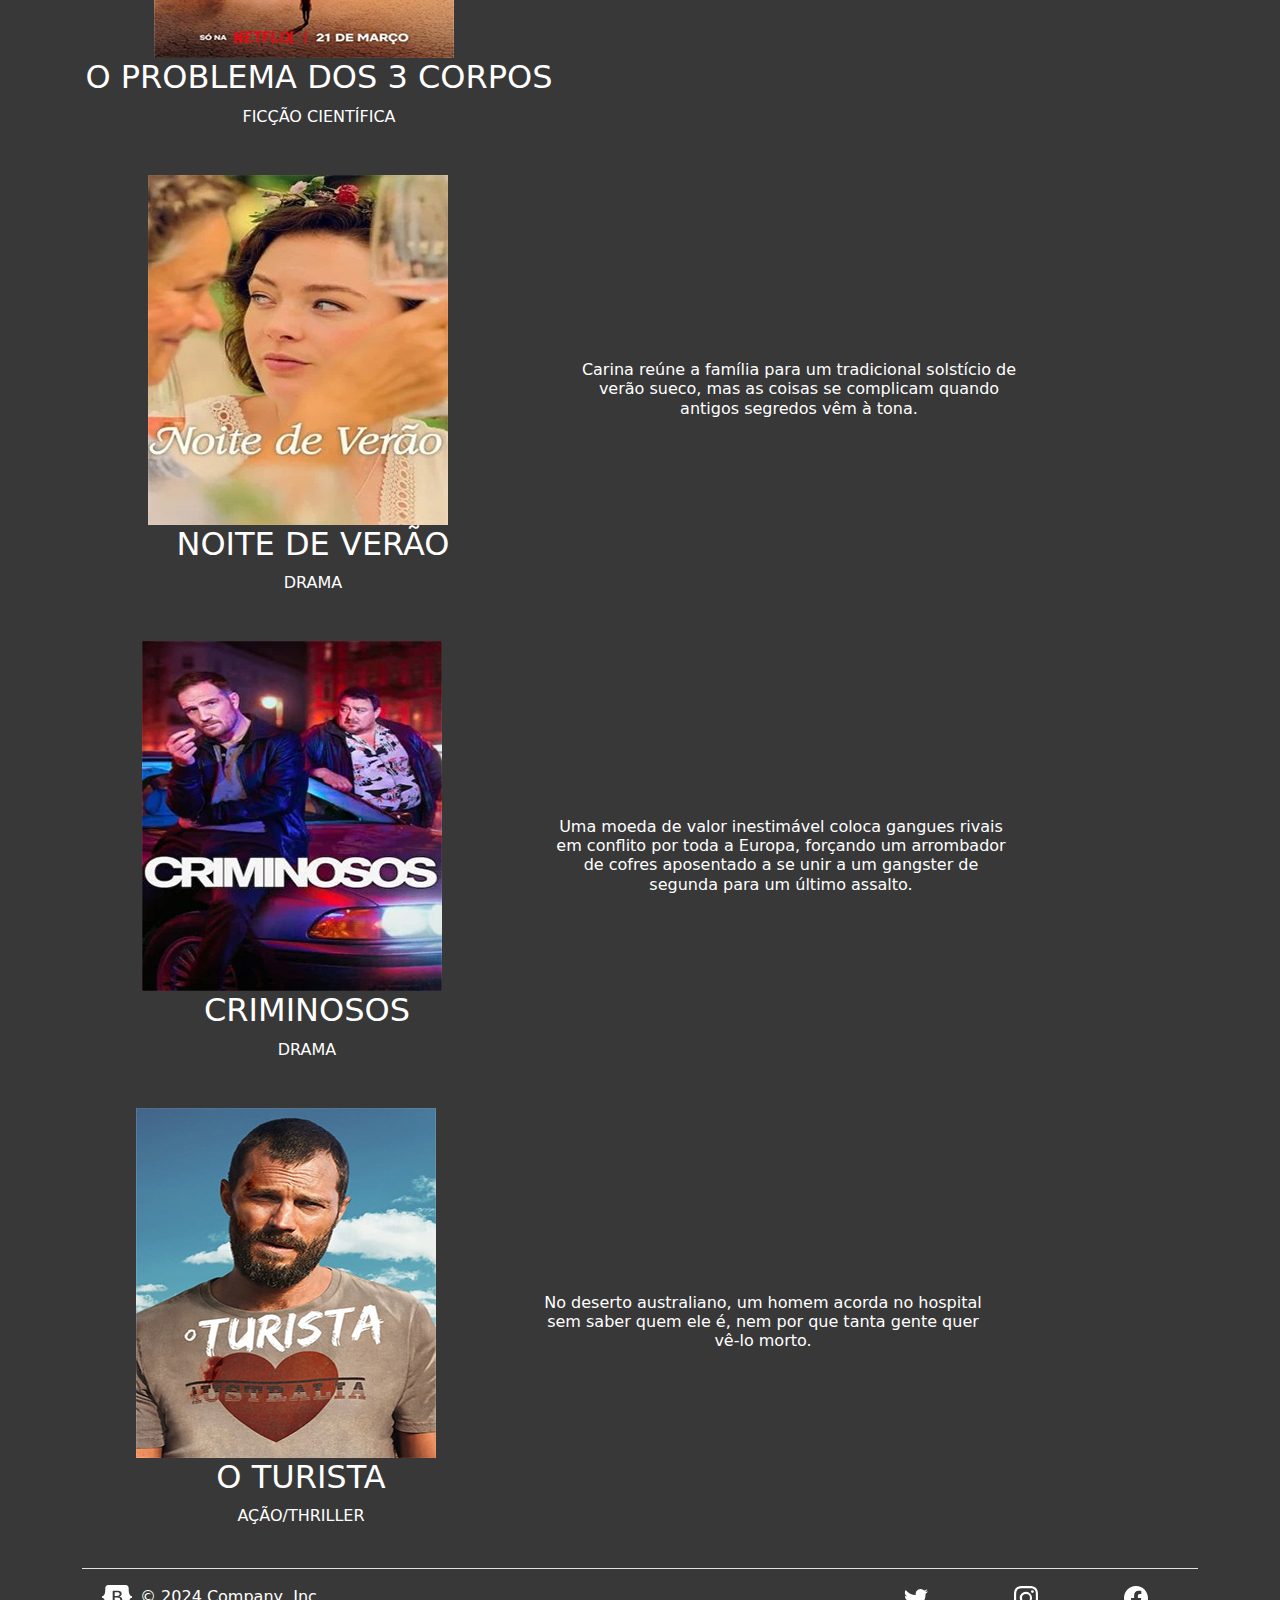
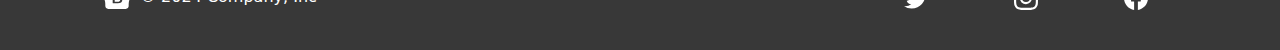
<file: pages/series_logado.html>
<!DOCTYPE html>
<html lang="pt-br">
<head>
  <link href="https://cdn.jsdelivr.net/npm/bootstrap@5.3.3/dist/css/bootstrap.min.css" rel="stylesheet"
    integrity="sha384-QWTKZyjpPEjISv5WaRU9OFeRpok6YctnYmDr5pNlyT2bRjXh0JMhjY6hW+ALEwIH" crossorigin="anonymous">
    <link rel="stylesheet" href="../estilos/estilo.css">
    <meta charset="UTF-8">
    <meta name="viewport" content="width=device-width, initial-scale=1.0">
    <title>Séries</title>
</head>

<header>
    <a href="./home_logado.html">
      <img src="../images/logo.png" alt="" height="70" >
    </a>
    <nav>
      <ul>
        <li>
          <a href="./filmes_logado.html">
            Filmes
          </a>
        </li>
        <li>
          <a href="./series_logado.html">
            Séries
          </a>
        </li>
        <li>
          <a href="./animes_logado.html">
            Animes
          </a>
        </li>
      </ul>
    </nav>
    <nav>
      <ul>
        <li>
          <a href="./minha_conta.html">
            Minha Conta
          </a>
        </li>
      </ul>
    </nav>

  </header>
<body>
  <section id="series">
    <div class="container text-center">

      <div class="row">
      <div class="col">
        <article>
          <a href="https://www.netflix.com/title/81194158"><img src="../images/serie1.jpg" alt=""></a>
        <h2>PARASYTE: THE GREY</h2>
        <p>TERROR</p>
    </article>
    </div>
    <div class="col">
      <h6>
        Parasitas não identificados dominam os corpos humanos de forma violenta e ganham cada vez mais poder. Agora, a humanidade precisa combater essa crescente ameaça.
      </h6>
      </div>

      <div class="row">
        <div class="col">
        <article>
            <a href="https://www.netflix.com/br/title/81520697"><img src="../images/serie2.jpg" alt=""></a>
            <h2>ANTRACITE</h2>
            <p>SUSPENSE</p>
        </article>
      </div>
      <div class="col">
        <h6>
          Um antigo caso é reaberto depois que um repórter desaparece, levando a filha dele a investigar uma cidadezinha assombrada por uma seita, segredos e mortes.
        </h6>
        </div>
    
        <div class="row">
          <div class="col">
        <article>
            <a href="https://www.netflix.com/br/title/81678765"><img src="../images/serie3.jpg" alt=""></a>
            <h2>RIPLEY</h2>
            <p>THRILLER</p>
        </article>
      </div>
      <div class="col">
        <h6>
          Um trambiqueiro adentra no mundo da riqueza e do privilégio ao aceitar um trabalho na Itália. Mas, para aproveitar a vida boa, ele precisa criar uma teia de mentiras.
        </h6>
        </div>
    
        <div class="row">
          <div class="col">
        <article>
            <a href="https://www.netflix.com/br/title/81026305"><img src="../images/serie4.jpg" alt=""></a>
            <h2>BANDIDAGEM</h2>
            <p>AÇÃO</p>
        </article>
      </div>
      <div class="col">
        <h6>
          Um tesouro maia, um grupo completamente desajustado, uma dinâmica desconexa e uma estratégia bastante questionável. A sorte é que este bando é bom no improviso.
        </h6>
        </div>
    
        <div class="row">
          <div class="col">
        <article>
            <a href="https://www.netflix.com/br/title/81441399"><img src="../images/serie5.jpg" alt=""></a>
            <h2>O SINAL</h2>
            <p>DRAMA</p>
        </article>
      </div>
      <div class="col">
        <h6>
          Uma família busca respostas sobre uma astronauta desaparecida. Mas quanto mais a investigação avança, maior é a ameaça para eles… e para o resto do mundo.
        </h6>
        </div>
    
        <div class="row">
          <div class="col">
        <article>
            <a href="https://www.netflix.com/br/title/81219887"><img src="../images/serie6.jpg" alt=""></a>
            <h2>BEBÊ RENA</h2>
            <p>DRAMA</p>
        </article>
      </div>
      <div class="col">
        <h6>
          Um comediante é gentil com uma mulher vulnerável, despertando uma obsessão sufocante que pode acabar com as vidas dos dois.
        </h6>
        </div>
    
        <div class="row">
          <div class="col">
        <article>
            <a href="https://www.netflix.com/br/title/81024821"><img src="../images/serie7.jpg" alt=""></a>
            <h2>O PROBLEMA DOS 3 CORPOS</h2>
            <p>FICÇÃO CIENTÍFICA</p>
        </article>
      </div>
        <div class="col">
          <h6>
            Um grupo de cientistas faz descobertas revolucionárias ao longo das décadas. Ao mesmo tempo, as leis da ciência começam a cair por terra.
          </h6>
          </div>
    
        <div class="row">
          <div class="col">
        <article>
          <a href="https://www.netflix.com/br/title/81684821"><img src="../images/serie8.jpg" alt=""></a>
          <h2>NOITE DE VERÃO</h2>
          <p>DRAMA</p>
      </article>
    </div>
    <div class="col">
      <h6>
        Carina reúne a família para um tradicional solstício de verão sueco, mas as coisas se complicam quando antigos segredos vêm à tona.
      </h6>
      </div>
    
      <div class="row">
        <div class="col">
      <article>
        <a href="https://www.netflix.com/br/title/81438805"><img src="../images/serie9.jpg" alt=""></a>
        <h2>CRIMINOSOS</h2>
        <p>DRAMA</p>
    </article>
    </div>
    <div class="col">
      <h6>
        Uma moeda de valor inestimável coloca gangues rivais em conflito por toda a Europa, forçando um arrombador de cofres aposentado a se unir a um gangster de segunda para um último assalto.
      </h6>
      </div>
    
    <div class="row">
      <div class="col">
    <article>
      <a href="https://www.netflix.com/br/title/81602821"><img src="../images/serie10.jpg" alt=""></a>
      <h2>O TURISTA</h2>
      <p>AÇÃO/THRILLER</p>
    </article>
    </div>
    <div class="col">
      <h6>
        No deserto australiano, um homem acorda no hospital sem saber quem ele é, nem por que tanta gente quer vê-lo morto.
      </h6>
      </div>


  </section>

  <svg xmlns="http://www.w3.org/2000/svg" class="d-none">
    <symbol id="bootstrap" viewBox="0 0 118 94">
      <title>Bootstrap</title>
      <path fill-rule="evenodd" clip-rule="evenodd" d="M24.509 0c-6.733 0-11.715 5.893-11.492 12.284.214 6.14-.064 14.092-2.066 20.577C8.943 39.365 5.547 43.485 0 44.014v5.972c5.547.529 8.943 4.649 10.951 11.153 2.002 6.485 2.28 14.437 2.066 20.577C12.794 88.106 17.776 94 24.51 94H93.5c6.733 0 11.714-5.893 11.491-12.284-.214-6.14.064-14.092 2.066-20.577 2.009-6.504 5.396-10.624 10.943-11.153v-5.972c-5.547-.529-8.934-4.649-10.943-11.153-2.002-6.484-2.28-14.437-2.066-20.577C105.214 5.894 100.233 0 93.5 0H24.508zM80 57.863C80 66.663 73.436 72 62.543 72H44a2 2 0 01-2-2V24a2 2 0 012-2h18.437c9.083 0 15.044 4.92 15.044 12.474 0 5.302-4.01 10.049-9.119 10.88v.277C75.317 46.394 80 51.21 80 57.863zM60.521 28.34H49.948v14.934h8.905c6.884 0 10.68-2.772 10.68-7.727 0-4.643-3.264-7.207-9.012-7.207zM49.948 49.2v16.458H60.91c7.167 0 10.964-2.876 10.964-8.281 0-5.406-3.903-8.178-11.425-8.178H49.948z"fill="white"></path>
    </symbol>
    <symbol id="facebook" viewBox="0 0 16 16">
      <path d="M16 8.049c0-4.446-3.582-8.05-8-8.05C3.58 0-.002 3.603-.002 8.05c0 4.017 2.926 7.347 6.75 7.951v-5.625h-2.03V8.05H6.75V6.275c0-2.017 1.195-3.131 3.022-3.131.876 0 1.791.157 1.791.157v1.98h-1.009c-.993 0-1.303.621-1.303 1.258v1.51h2.218l-.354 2.326H9.25V16c3.824-.604 6.75-3.934 6.75-7.951z"fill="white"/>
    </symbol>
    <symbol id="instagram" viewBox="0 0 16 16">
        <path d="M8 0C5.829 0 5.556.01 4.703.048 3.85.088 3.269.222 2.76.42a3.917 3.917 0 0 0-1.417.923A3.927 3.927 0 0 0 .42 2.76C.222 3.268.087 3.85.048 4.7.01 5.555 0 5.827 0 8.001c0 2.172.01 2.444.048 3.297.04.852.174 1.433.372 1.942.205.526.478.972.923 1.417.444.445.89.719 1.416.923.51.198 1.09.333 1.942.372C5.555 15.99 5.827 16 8 16s2.444-.01 3.298-.048c.851-.04 1.434-.174 1.943-.372a3.916 3.916 0 0 0 1.416-.923c.445-.445.718-.891.923-1.417.197-.509.332-1.09.372-1.942C15.99 10.445 16 10.173 16 8s-.01-2.445-.048-3.299c-.04-.851-.175-1.433-.372-1.941a3.926 3.926 0 0 0-.923-1.417A3.911 3.911 0 0 0 13.24.42c-.51-.198-1.092-.333-1.943-.372C10.443.01 10.172 0 7.998 0h.003zm-.717 1.442h.718c2.136 0 2.389.007 3.232.046.78.035 1.204.166 1.486.275.373.145.64.319.92.599.28.28.453.546.598.92.11.281.24.705.275 1.485.039.843.047 1.096.047 3.231s-.008 2.389-.047 3.232c-.035.78-.166 1.203-.275 1.485a2.47 2.47 0 0 1-.599.919c-.28.28-.546.453-.92.598-.28.11-.704.24-1.485.276-.843.038-1.096.047-3.232.047s-2.39-.009-3.233-.047c-.78-.036-1.203-.166-1.485-.276a2.478 2.478 0 0 1-.92-.598 2.48 2.48 0 0 1-.6-.92c-.109-.281-.24-.705-.275-1.485-.038-.843-.046-1.096-.046-3.233 0-2.136.008-2.388.046-3.231.036-.78.166-1.204.276-1.486.145-.373.319-.64.599-.92.28-.28.546-.453.92-.598.282-.11.705-.24 1.485-.276.738-.034 1.024-.044 2.515-.045v.002zm4.988 1.328a.96.96 0 1 0 0 1.92.96.96 0 0 0 0-1.92zm-4.27 1.122a4.109 4.109 0 1 0 0 8.217 4.109 4.109 0 0 0 0-8.217zm0 1.441a2.667 2.667 0 1 1 0 5.334 2.667 2.667 0 0 1 0-5.334z"fill="white"/>
    </symbol>
    <symbol id="twitter" viewBox="0 0 16 16">
      <path d="M5.026 15c6.038 0 9.341-5.003 9.341-9.334 0-.14 0-.282-.006-.422A6.685 6.685 0 0 0 16 3.542a6.658 6.658 0 0 1-1.889.518 3.301 3.301 0 0 0 1.447-1.817 6.533 6.533 0 0 1-2.087.793A3.286 3.286 0 0 0 7.875 6.03a9.325 9.325 0 0 1-6.767-3.429 3.289 3.289 0 0 0 1.018 4.382A3.323 3.323 0 0 1 .64 6.575v.045a3.288 3.288 0 0 0 2.632 3.218 3.203 3.203 0 0 1-.865.115 3.23 3.23 0 0 1-.614-.057 3.283 3.283 0 0 0 3.067 2.277A6.588 6.588 0 0 1 .78 13.58a6.32 6.32 0 0 1-.78-.045A9.344 9.344 0 0 0 5.026 15z"fill="white"/>
    </symbol>
  </svg>

  <div class="container">
    <footer class="d-flex flex-wrap justify-content-between align-items-center py-3 my-4 border-top">
      <div class="col-md-4 d-flex align-items-center">
        <a href="../pages/home_logado.html" class="mb-3 me-2 mb-md-0 text-body-secondary text-decoration-none lh-1">
          <svg class="bi" width="30" height="24"><use xlink:href="#bootstrap"/></svg>
        </a>
        <span class="mb-3 mb-md-0 text-body-secondary">
          <main id="textofooter">
          &copy; 2024 Company, Inc
        </main>
        </span>
      </div>
  
      <ul class="nav col-md-4 justify-content-end list-unstyled d-flex">
        <li class="ms-3"><a class="text-body-secondary" href="https://x.com/SenacBrasil"><svg class="bi" width="24" height="24"><use xlink:href="#twitter"/></svg></a></li>
        <li class="ms-3"><a class="text-body-secondary" href="https://www.instagram.com/Senac_RJ/"><svg class="bi" width="24" height="24"><use xlink:href="#instagram"/></svg></a></li>
        <li class="ms-3"><a class="text-body-secondary" href="https://www.facebook.com/senacrj/?locale=pt_BR"><svg class="bi" width="24" height="24"><use xlink:href="#facebook"/></svg></a></li>
      </ul>
    </footer>
  </div>


  <script src="https://cdn.jsdelivr.net/npm/bootstrap@5.3.3/dist/js/bootstrap.bundle.min.js"
  integrity="sha384-YvpcrYf0tY3lHB60NNkmXc5s9fDVZLESaAA55NDzOxhy9GkcIdslK1eN7N6jIeHz"
  crossorigin="anonymous"></script>
</body>

</html>
</file>
<file: estilos/estilo.css>
#animes{
    color:rgb(255, 255, 255);
}
#filmes{
    color:rgb(255, 255, 255);
}
#series{
    color:rgb(255, 255, 255);
}
nav ul{
    list-style: none;
    display: flex;
    align-items: center;
    margin: 0%;
}
header{
    display: flex;
    background-color:rgb(0, 0, 0);
    height: 80px;
    margin: 0%;
    justify-content: space-between;
    align-items: center;
}
body{
    margin: 0;
    background-color: rgb(56, 56, 56);
}
#login{
    display: flex;
    flex-direction: column;
    align-items: center;
    color:rgb(255, 255, 255);
}
form{
    color:rgb(255, 255, 255);
    display: flex;
    flex-direction: column;
    width: 500px;
}
form input{
    margin: 1px;
    border-radius: 0px;
    border-style:solid;
    height: 25px;
}
label{
    font-size: 30px;
    text-align: center;
}
.row{
    margin-top: 30px;
}
.col{
    display: flex;
    flex-direction: column;
    justify-content: center;
    color:rgb(255, 255, 255);
}
a{
    margin-left: 20px;
    margin-right: 50px;
    text-decoration: none;
    color:aliceblue;
    font-family:Arial, Helvetica, sans-serif;
}
#favoritos{
    color: aliceblue;
    text-align: center;
}
#minhas_informacoes{
    display: flex;
    flex-direction: column;
    align-items: center;
    color:rgb(255, 255, 255);
    align-items: center;
    text-align: center;
    color: aliceblue;
}
#favoritos{
    display: flex;
    flex-direction: column;
    align-items: center;
}
nav ul li a:hover{
    color: #00aeff;
<<<<<<< HEAD
}
#textofooter{
    color:rgb(255, 255, 255);
=======
>>>>>>> dc046948ca868ca80f317afc680209aa2093c283
}
</file>
